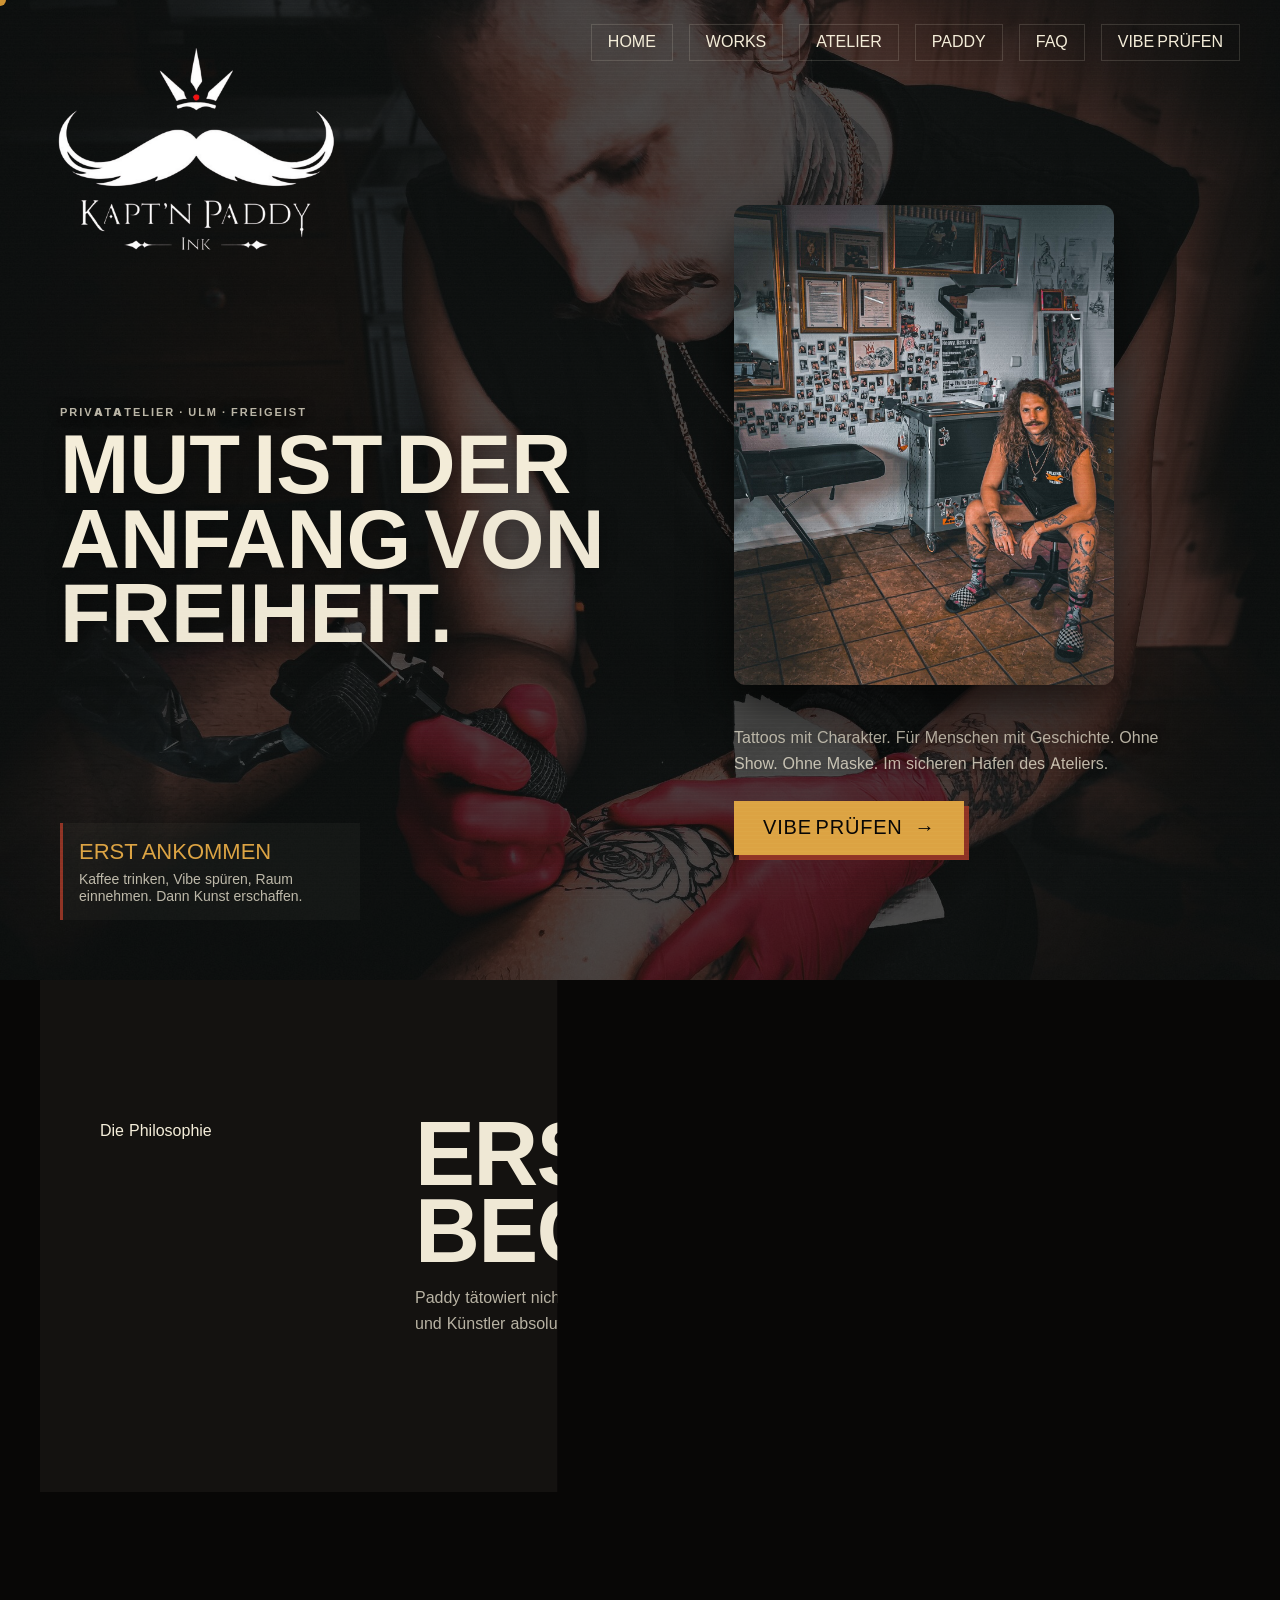
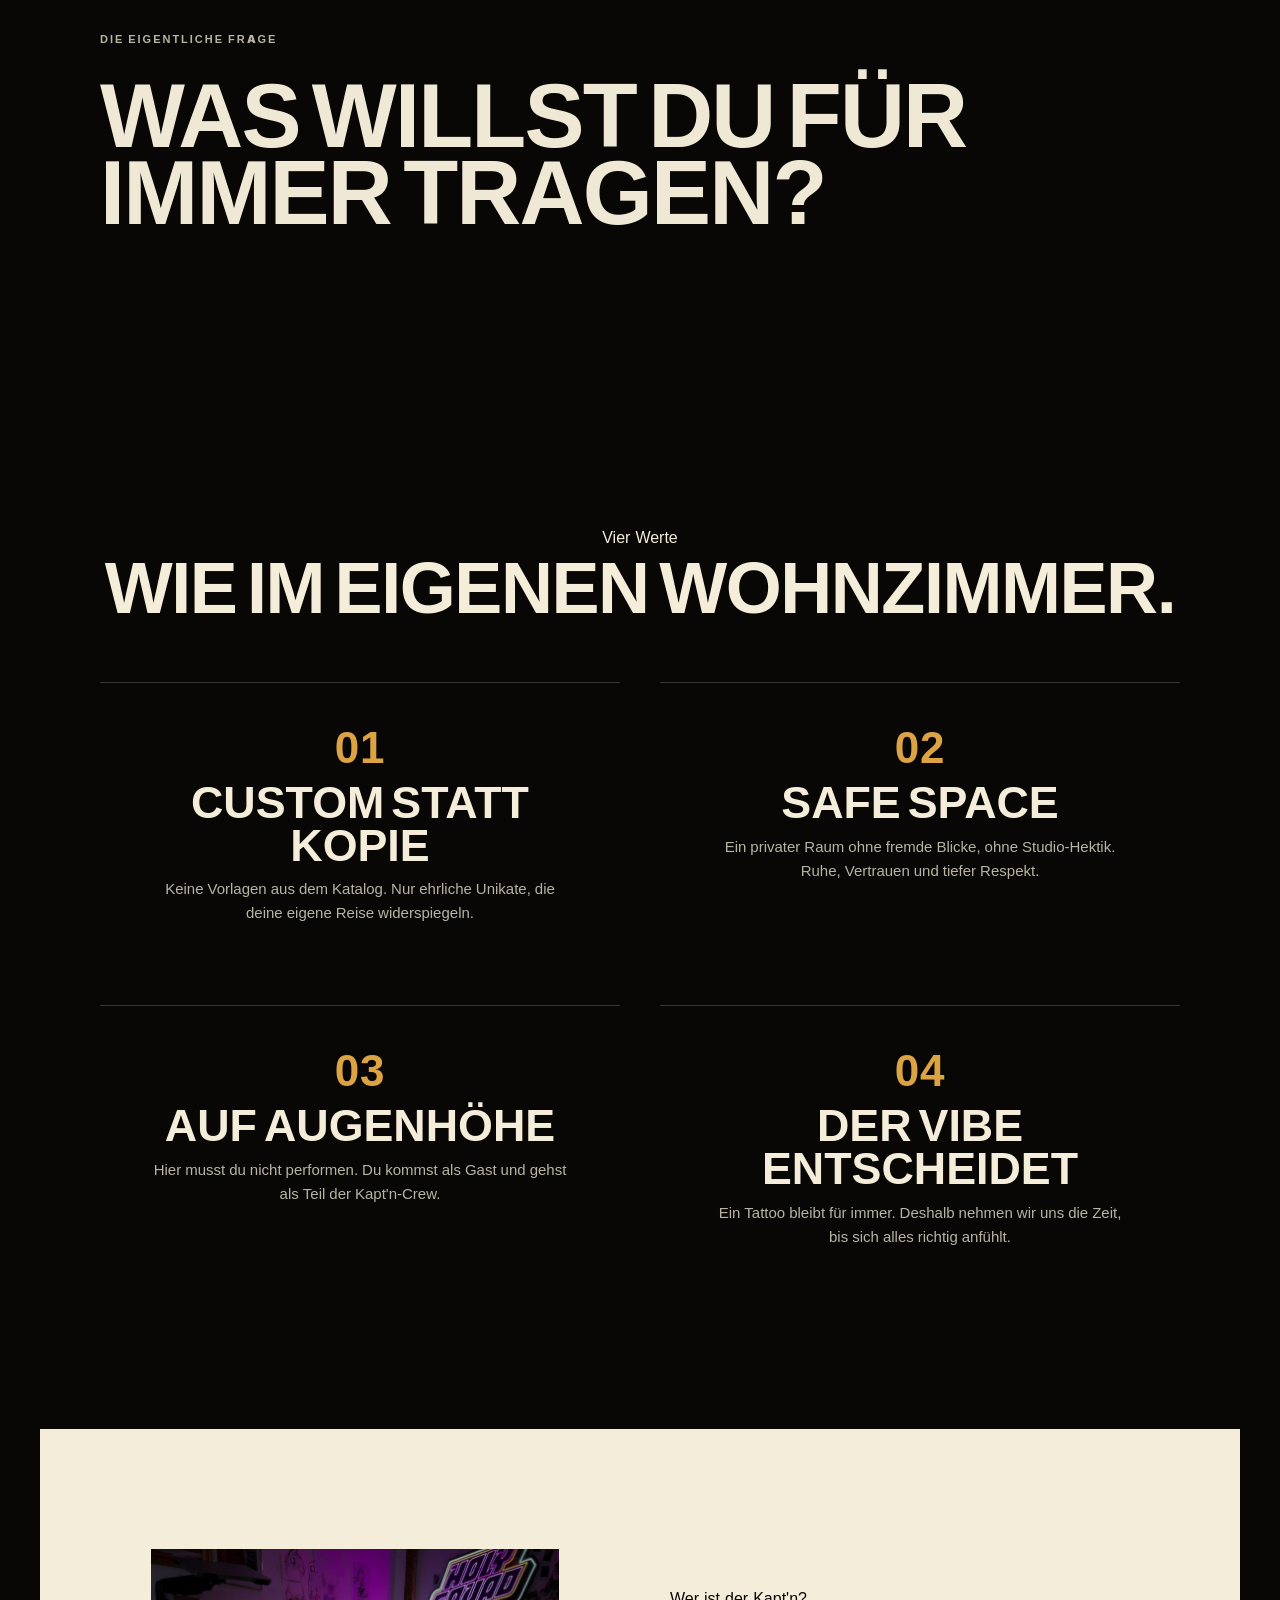
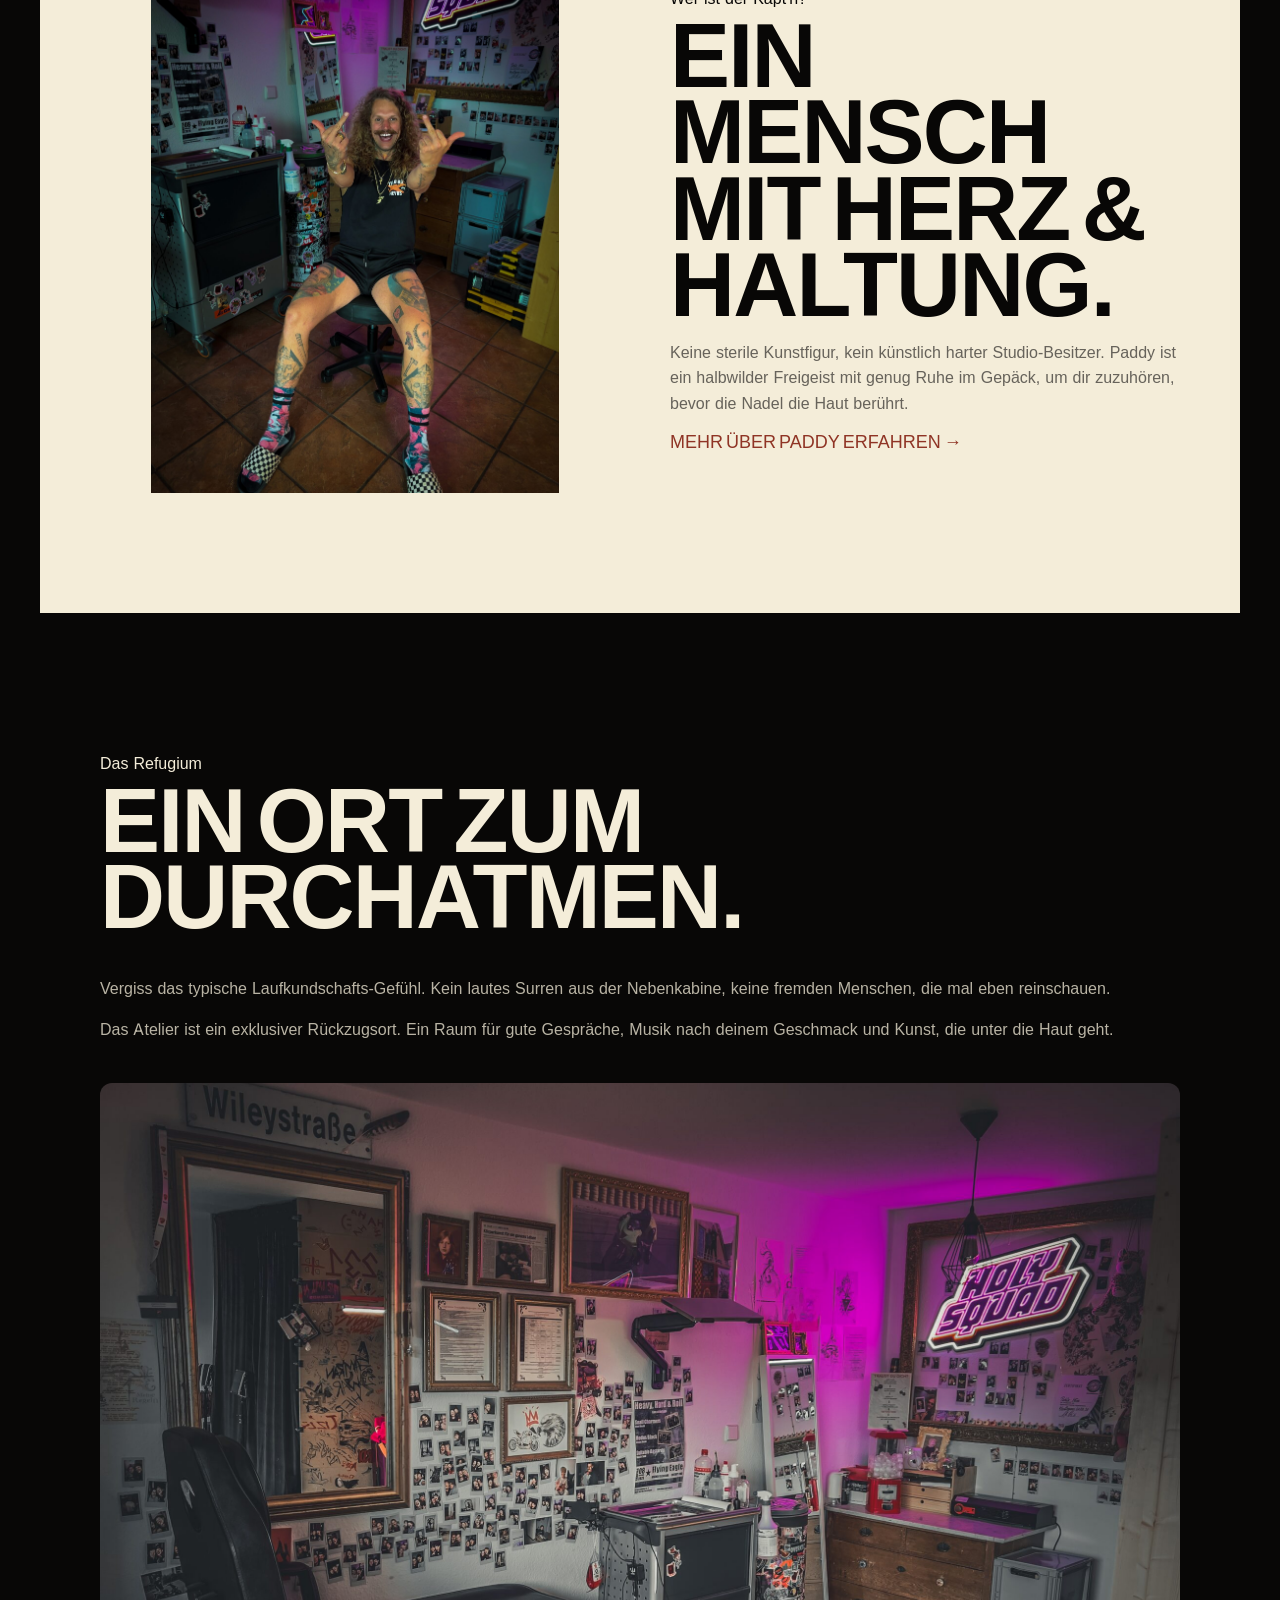
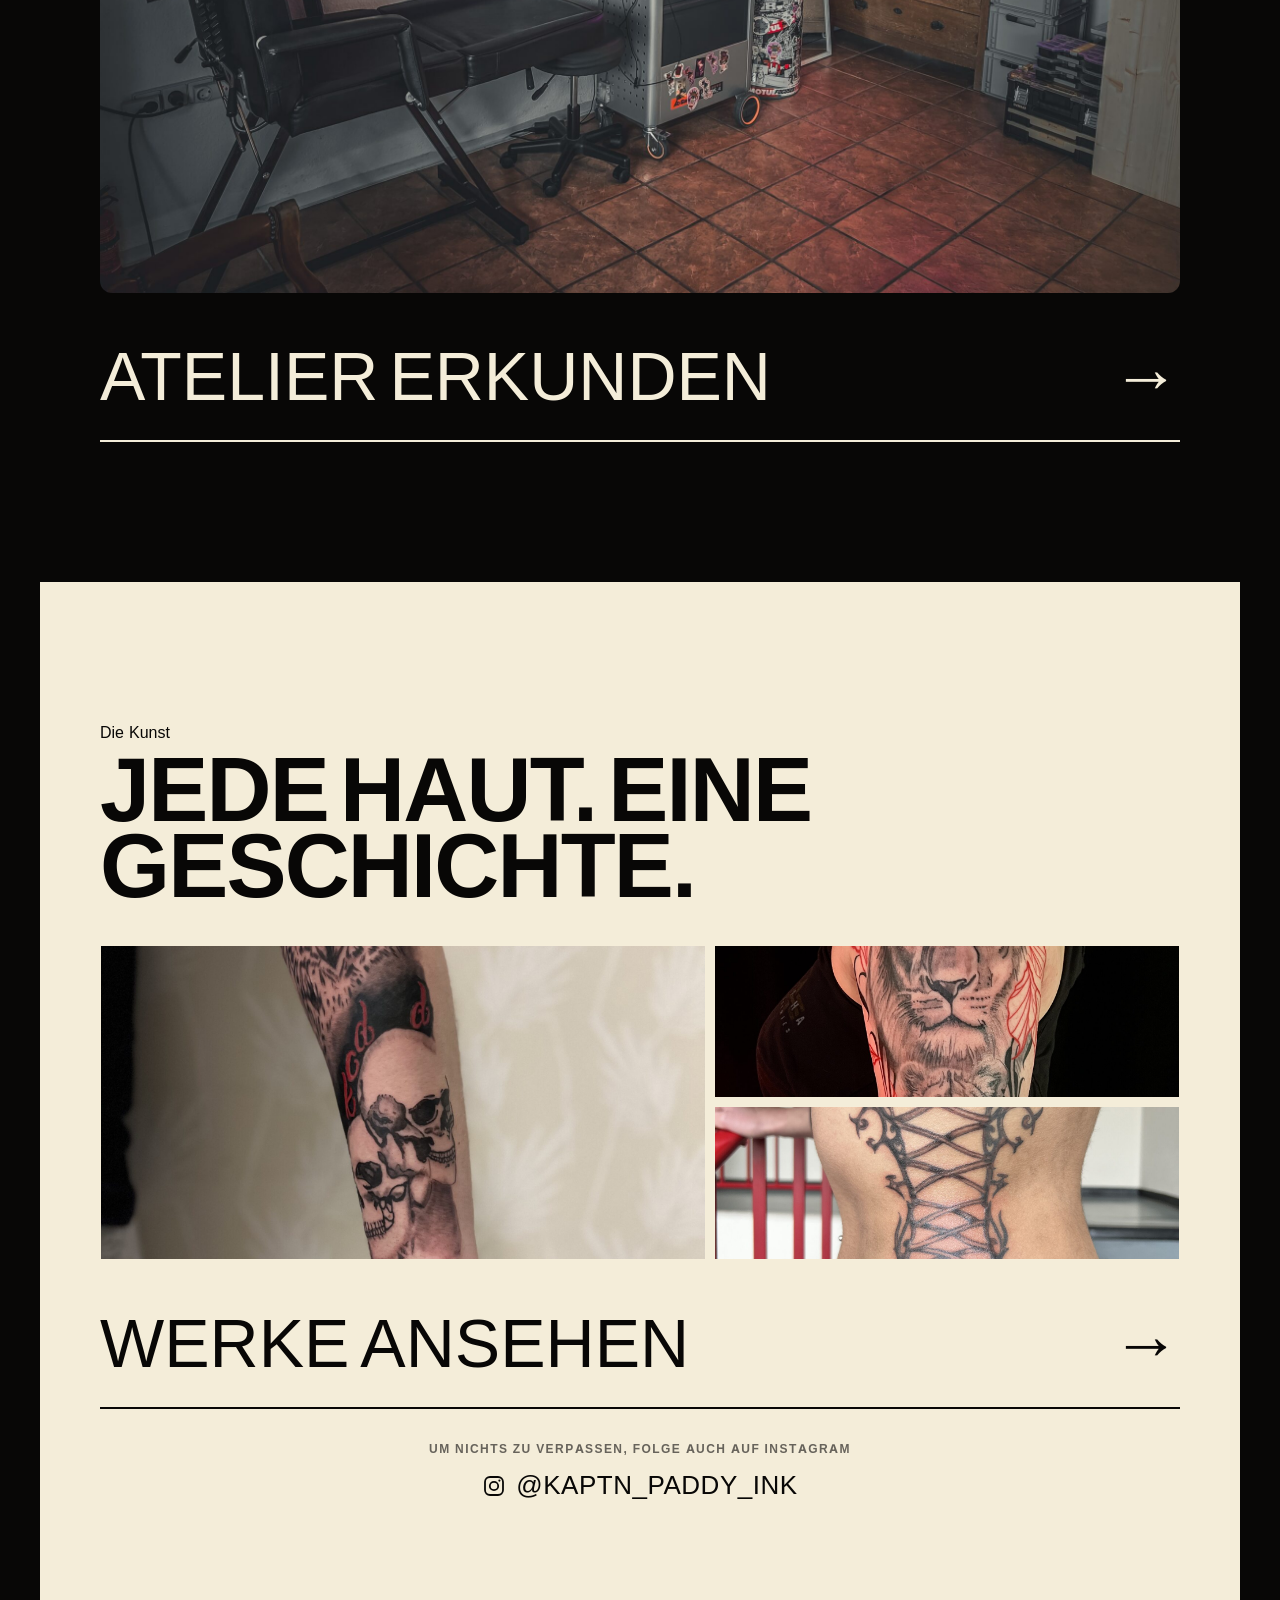
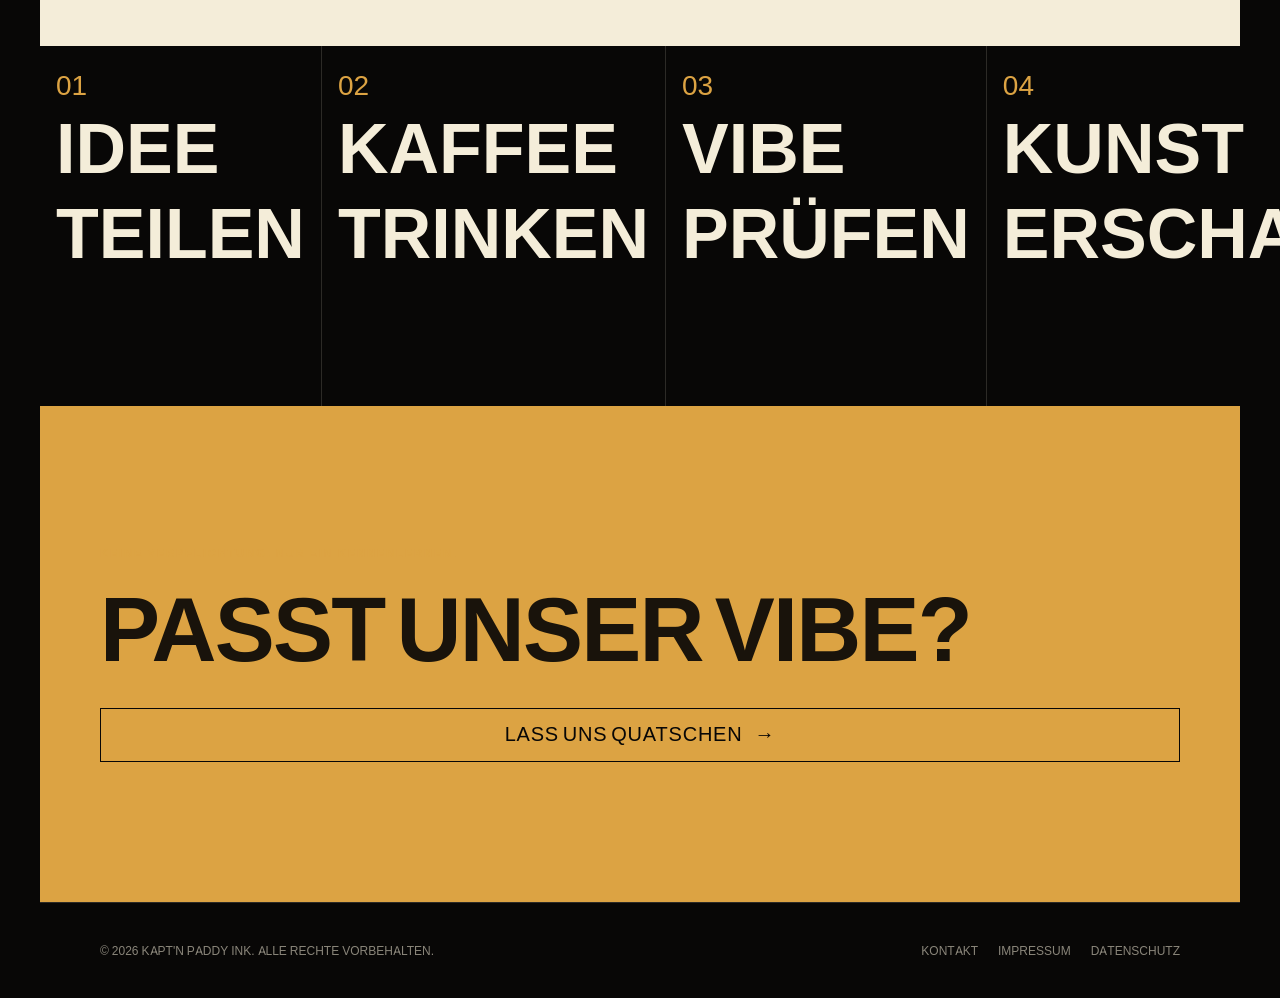
<file: index.html>
<!DOCTYPE html> 

<html lang="de"> 

<head> 

  <meta charset="UTF-8" /> 

  <meta name="viewport" content="width=device-width, initial-scale=1.0" /> 


  <title>Kapt'n Paddy Ink — Mut ist der Anfang von Freiheit</title> 



  <meta name="description" content="Kapt'n Paddy Ink ist ein persönliches Tattoo-Privatatelier in Ulm. Ein geschützter Raum für Kunst, Geschichten und Tattoos mit Charakter." /> 


  <link rel="stylesheet" href="assets/fonts/fonts.css">


  <script src="assets/vendor/gsap/gsap.min.js"></script> 

  <script src="assets/vendor/gsap/ScrollTrigger.min.js"></script> 


  <link rel="stylesheet" href="assets/css/home/style.css"> 

</head> 


<body> 

  <div id="smart-preloader" class="preloader-active"> 

    <div class="preloader-content"> 

      <div class="spinner-box"> 

        <div class="configure-border-1">    

          <div class="configure-core"></div> 

        </div> 

        <div class="configure-border-2">    

          <div class="configure-core"></div> 

        </div> 

      </div> 

      <span class="preloader-text">Verbindung zum Atelier wird hergestellt...</span> 

    </div> 

  </div> 


  <div class="cursor" aria-hidden="true"></div> 

  <div class="page-noise" aria-hidden="true"></div> 


  <header class="site-header"> 

    <a href="index.html" class="brand">
      <img src="images/logo.png" alt="Kapt'n Paddy Ink Logo" class="brand-logo">
      <span class="brand-wordmark">Kapt'n Paddy Ink</span>
    </a> 

    <nav class="nav"> 

      <a href="index.html" class="active">Home</a> 

      <a href="works.html">Works</a> 

      <a href="atelier.html">Atelier</a> 

      <a href="about.html">Paddy</a> 

      <a href="faq.html">FAQ</a> 

      <a href="kennenlernen/index.html">Vibe Prüfen</a> 

    </nav> 

  </header> 


  <main> 

    <section class="hero section-dark" id="top"> 

      <!-- Vollflächiges Hero-Bild für Smartphones: Text sitzt unten in eigener
           dunkler Zone, das Bild bleibt darüber ungestört sichtbar. --> 

      <div class="mobile-hero-ambient-bg progressive-img-container"> 

        <img src="images/handyhero-01-tiny.jpg" data-large="images/handyhero-01a.jpg" alt="Kapt'n Paddy im Profil, Blackwork-Sleeve am Arm" class="progressive-img animate-ambient"> 

      </div> 


      <div class="pc-hero-bg-wrap"> 


        <img src="images/paddy-01b.jpg" data-large="images/paddy-01a.jpg" alt="Kapt'n Paddy Reich" class="pc-hero-bg progressive-img"> 

        <div class="pc-hero-overlay"></div> 

      </div> 


      <div class="hero-grid"> 

        <div class="hero-main-content"> 

          <p class="tiny-label">Privatatelier · Ulm · Freigeist</p> 


          <h1 class="hero-title"> 

            <span class="word-reveal title-row-1">Mut</span> 

            <span class="word-reveal title-row-2">ist der Anfang</span> 

            <span class="word-reveal title-row-3">von Freiheit.</span> 

          </h1> 

        </div> 


        <div class="hero-bottom"> 

          <div class="pc-hero-detail-container progressive-img-container"> 


            <img src="images/corner-02b.jpg" data-large="images/corner-02a.jpg" alt="Fokus Handwerk" class="progressive-img"> 

          </div> 


          <div class="mobile-hero-detail progressive-img-container"> 

            <img src="images/handy-01-tiny.jpg" data-large="images/handy-01a.jpg" alt="Detailaufnahme: feines Rosen-Tattoo entsteht im Atelier" class="progressive-img"> 

          </div> 


          <div class="hero-text-cta-block"> 

            <p class="hero-description"> 

              Tattoos mit Charakter. Für Menschen mit Geschichte.  

              Ohne Show. Ohne Maske. Im sicheren Hafen des Ateliers.  

            </p> 


            <a href="kennenlernen/index.html" class="button button-primary"> 

              <span>Vibe prüfen</span> 

              <b>→</b> 

            </a> 

          </div> 

        </div> 

      </div> 


      <div class="side-note"> 

        <span>Erst ankommen</span> 

        <p>Kaffee trinken, Vibe spüren, Raum einnehmen. Dann Kunst erschaffen.</p> 

      </div> 

    </section> 


    <section class="split-statement section-charcoal curtain-reveal-section"> 

      <div class="curtain-wiper"></div> 

      <div class="statement-left"> 

        <span>Die Philosophie</span> 

      </div> 


      <div class="statement-right"> 

        <h2> 

          <span class="line-reveal">Erst begegnen.</span> 

        </h2> 

        <p class="reveal-text"> 


          Paddy tätowiert nicht, weil im Kalender ein Slot frei ist. Sondern wenn die Chemie zwischen Mensch, Motiv und Künstler absolut stimmt.  

        </p> 

      </div> 

    </section> 


    <section class="question-section section-dark"> 

      <p class="tiny-label">Die eigentliche Frage</p> 

      <h2> 

        <span class="word-reveal">Was</span> 

        <span class="word-reveal">willst</span> 

        <span class="word-reveal">du</span> 

        <span class="word-reveal">für immer</span> 

        <span class="word-reveal">tragen?</span> 

      </h2> 

    </section> 


    <section class="principles section-red" id="principles-pin-zone"> 

      <div class="principles-sticky-container"> 

          

        <div class="section-intro"> 

          <span>Vier Werte</span> 

          <h2>Wie im eigenen Wohnzimmer.</h2> 

        </div> 


        <div class="principle-horizontal-track"> 

          <article class="principle-item card-1"> 

            <span class="number">01</span> 

            <h3>Custom statt Kopie</h3> 

            <p>Keine Vorlagen aus dem Katalog. Nur ehrliche Unikate, die deine eigene Reise widerspiegeln.</p> 

          </article> 


          <article class="principle-item card-2"> 

            <span class="number">02</span> 

            <h3>Safe Space</h3> 

            <p>Ein privater Raum ohne fremde Blicke, ohne Studio-Hektik. Ruhe, Vertrauen und tiefer Respekt.</p> 

          </article> 


          <article class="principle-item card-3"> 

            <span class="number">03</span> 

            <h3>Auf Augenhöhe</h3> 

            <p>Hier musst du nicht performen. Du kommst als Gast und gehst als Teil der Kapt'n-Crew.</p> 

          </article> 


          <article class="principle-item card-4"> 

            <span class="number">04</span> 

            <h3>Der Vibe entscheidet</h3> 

            <p>Ein Tattoo bleibt für immer. Deshalb nehmen wir uns die Zeit, bis sich alles richtig anfühlt.</p> 

          </article> 

        </div> 


      </div> 

    </section> 


    <section class="paddy-section section-cream"> 

      <div class="portrait-container progressive-img-container compact-portrait"> 

        <img src="images/hero-1b.jpg" data-large="images/hero-1a.jpg" alt="Paddy Portrait" class="progressive-img"> 

      </div> 


      <div class="paddy-copy"> 

        <span>Wer ist der Kapt'n?</span> 

        <h2>Ein Mensch mit Herz & Haltung.</h2> 

        <p>  


          Keine sterile Kunstfigur, kein künstlich harter Studio-Besitzer. Paddy ist ein halbwilder Freigeist mit genug Ruhe im Gepäck, um dir zuzuhören, bevor die Nadel die Haut berührt.  

        </p> 

        <a href="about.html" class="text-link">Mehr über Paddy erfahren →</a> 

      </div> 

    </section> 


    <section class="atelier-section section-dark"> 

      <div class="section-intro"> 

        <span>Das Refugium</span> 

        <h2>Ein Ort zum Durchatmen.</h2> 

      </div> 


      <div class="atelier-grid"> 


        <p>Vergiss das typische Laufkundschafts-Gefühl. Kein lautes Surren aus der Nebenkabine, keine fremden Menschen, die mal eben reinschauen.</p> 


        <p>Das Atelier ist ein exklusiver Rückzugsort. Ein Raum für gute Gespräche, Musik nach deinem Geschmack und Kunst, die unter die Haut geht.</p> 

      </div> 


      <div class="atelier-landscape-container progressive-img-container rounded-atelier-img"> 

        <img src="images/corner-1b.jpg" data-large="images/corner-1a.jpg" alt="Atelier Corner" class="progressive-img"> 

      </div> 


      <a href="atelier.html" class="big-link"> 

        <span>Atelier erkunden</span> 

        <b>→</b> 

      </a> 

    </section> 


    <section class="works-teaser section-cream"> 

      <div class="section-intro"> 

        <span>Die Kunst</span> 

        <h2>Jede Haut. Eine Geschichte.</h2> 

      </div> 


      <div class="works-teaser-grid"> 

        <a href="works.html" class="works-teaser-img teaser-img-1 progressive-img-container"> 

          <img src="images/works-owl-sleeve-b.jpg" data-large="images/works-owl-sleeve-a.jpg" alt="Blackwork-Sleeve mit Eule und Totenköpfen" class="progressive-img"> 

        </a> 

        <a href="works.html" class="works-teaser-img teaser-img-2 progressive-img-container"> 

          <img src="images/works-lion-color-b.jpg" data-large="images/works-lion-color-a.jpg" alt="Löwe in Farbe am Oberarm" class="progressive-img"> 

        </a> 

        <a href="works.html" class="works-teaser-img teaser-img-3 progressive-img-container"> 

          <img src="images/works-corset-back-b.jpg" data-large="images/works-corset-back-a.jpg" alt="Grafisches Korsett-Motiv auf dem Rücken" class="progressive-img"> 

        </a> 

      </div> 


      <a href="works.html" class="big-link"> 

        <span>Werke ansehen</span> 

        <b>→</b> 

      </a> 


      <div class="instagram-callout"> 

        <p class="instagram-callout-label">Um nichts zu verpassen, folge auch auf Instagram</p> 

        <a href="https://www.instagram.com/kaptn_paddy_ink/" target="_blank" rel="noopener noreferrer" class="instagram-callout-link"> 

          <svg class="instagram-icon" viewBox="0 0 24 24" fill="none" xmlns="http://www.w3.org/2000/svg" aria-hidden="true"> 

            <rect x="3" y="3" width="18" height="18" rx="5" stroke="currentColor" stroke-width="1.8"/> 

            <circle cx="12" cy="12" r="4.2" stroke="currentColor" stroke-width="1.8"/> 

            <circle cx="17.4" cy="6.6" r="1.1" fill="currentColor"/> 

          </svg> 

          <span>@kaptn_paddy_ink</span> 

        </a> 

      </div> 

    </section> 

    <section class="route-section section-dark"> 

      <div class="route-item"> 

        <span>01</span> 

        <h3>Idee teilen</h3> 

      </div> 

      <div class="route-item"> 

        <span>02</span> 

        <h3>Kaffee trinken</h3> 

      </div> 

      <div class="route-item"> 

        <span>03</span> 

        <h3>Vibe prüfen</h3> 

      </div> 

      <div class="route-item"> 

        <span>04</span> 

        <h3>Kunst erschaffen</h3> 

      </div> 

    </section> 


    <section class="final-cta section-yellow"> 

      <p class="tiny-label">Keine Verpflichtung. Nur ein Kennenlernen.</p> 

      <h2> 

        <span class="word-reveal">Passt</span> 

        <span class="word-reveal">unser</span> 

        <span class="word-reveal">Vibe?</span> 

      </h2> 


      <a href="kennenlernen/index.html" class="button button-black"> 

        <span>Lass uns quatschen</span> 

        <b>→</b> 

      </a> 

    </section> 

    <!-- FOOTER --> 
    <footer class="footer"> 
        <div>&copy; 2026 Kapt'n Paddy Ink. Alle Rechte vorbehalten.</div> 
        <nav> 
            <a href="kennenlernen/index.html">Kontakt</a> 
            <a href="impressum.html">Impressum</a> 
            <a href="datenschutz.html">Datenschutz</a> 
        </nav> 
    </footer> 

  </main> 


  <!-- FIXED BOTTOM BAR STYLE & MARKUP --> 
  <style>
    .mobile-nav-bar {
      display: none;
    }
    @media (max-width: 768px) {
      /* Gibt dem Footer auf Handys genug Platz nach unten, damit nichts überschneidet */
      .footer {
        padding-bottom: 90px !important;
      }
      
      .mobile-nav-bar {
        display: flex;
        justify-content: space-around;
        align-items: center;
        position: fixed;
        bottom: 0;
        left: 0;
        width: 100%;
        background: #0b0b0b;
        padding: 16px 10px;
        z-index: 9999;
        border-top: 1px solid rgba(255, 255, 255, 0.05);
        box-sizing: border-box;
      }
      .mobile-nav-bar a {
        color: rgba(255, 255, 255, 0.4);
        text-decoration: none;
        font-family: 'Inter', sans-serif;
        font-size: 11px;
        font-weight: 700;
        text-transform: uppercase;
        letter-spacing: 0.06em;
        transition: color 0.2s ease;
      }
      .mobile-nav-bar a.active {
        color: #ffffff;
      }
      .mobile-nav-bar a:last-child {
        color: #ae9267; 
      }
    }
  </style>

  <div class="mobile-nav-bar"> 
    <a href="index.html" class="active">Home</a> 
    <a href="works.html">Works</a> 
    <a href="atelier.html">Atelier</a> 
    <a href="about.html">Paddy</a> 
    <a href="faq.html">FAQ</a> 
    <a href="kennenlernen/index.html">Vibe Prüfen</a> 
  </div>

  <script src="assets/js/home/script.js"></script>

</body> 

</html>
</file>
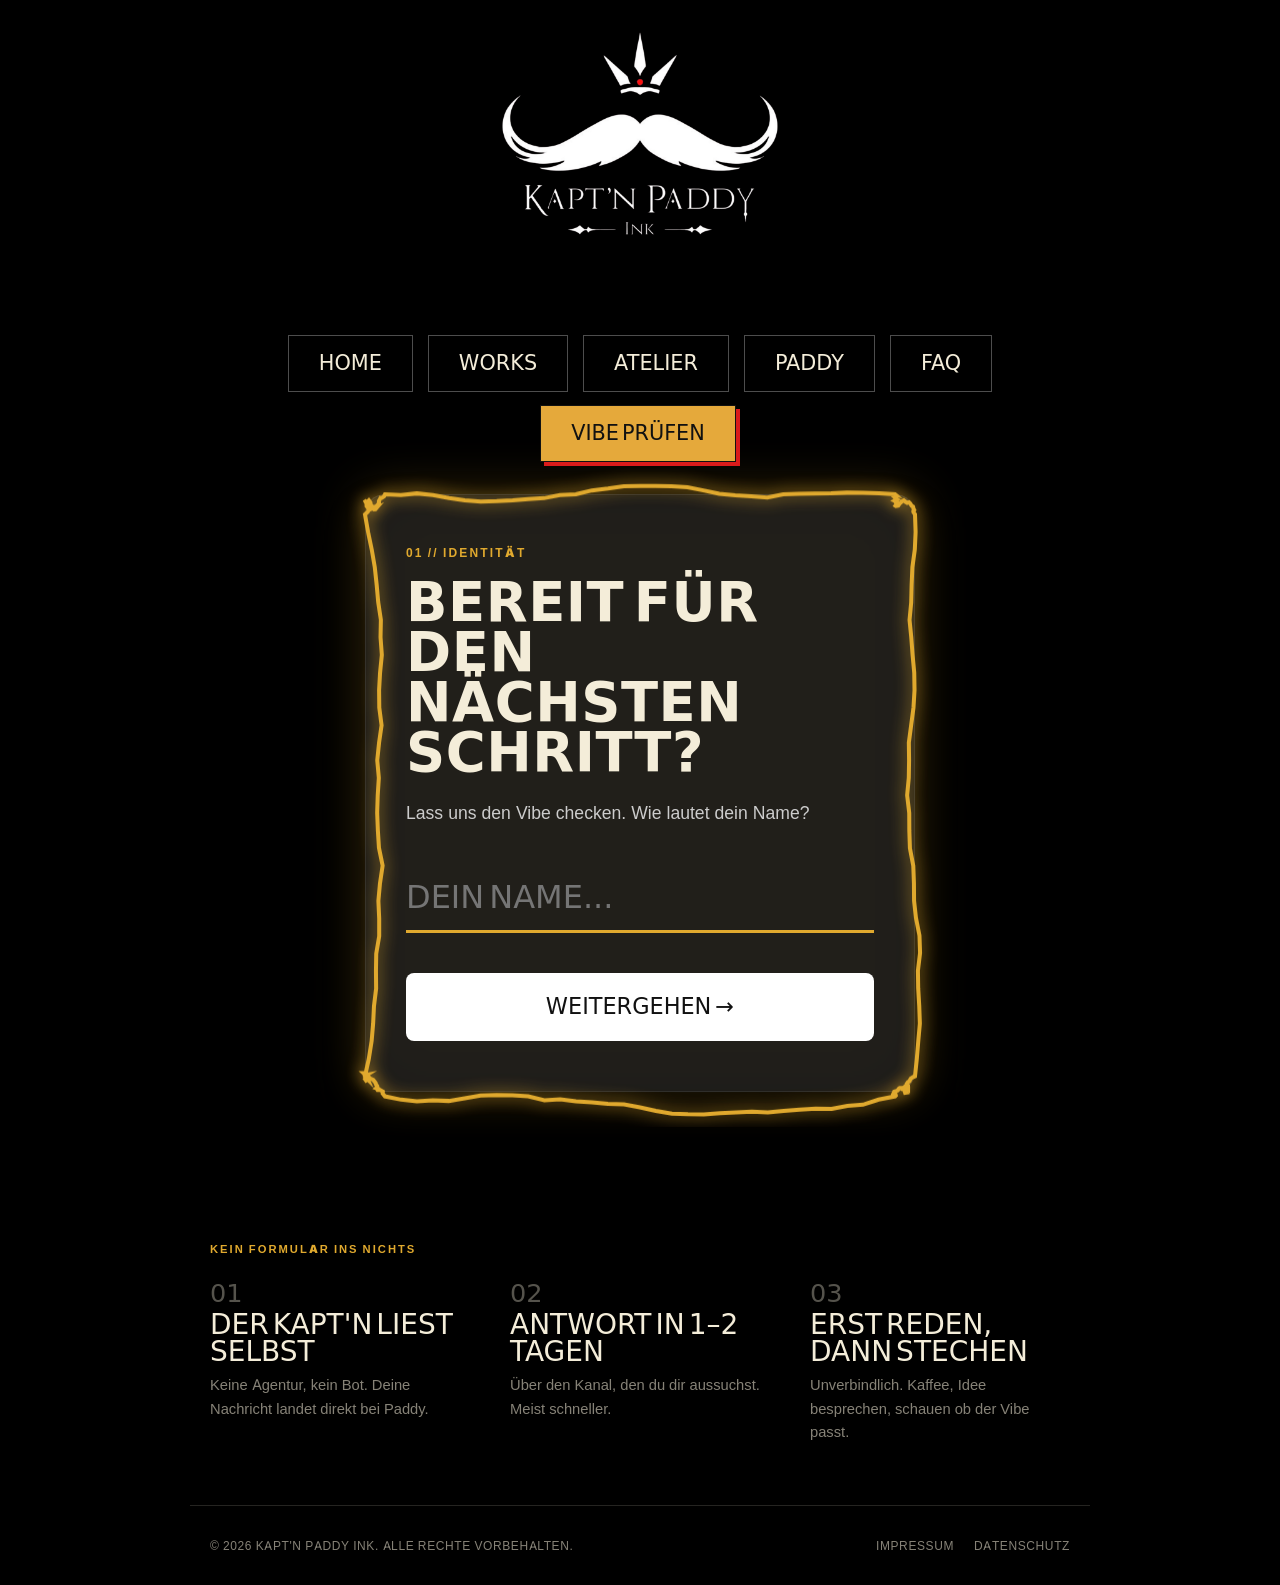
<file: kennenlernen/index.html>
<!DOCTYPE html> 
<html lang="de"> 
<head>
 <meta charset="UTF-8" /> 
 <meta name="viewport" content="width=device-width, initial-scale=1.0" /> 
 <title>Vibe Prüfen — Kapt'n Paddy Ink</title> 

 <script src="../assets/vendor/gsap/gsap.min.js"></script>

  <link rel="stylesheet" href="../assets/fonts/fonts.css">

 <link rel="stylesheet" href="../assets/css/kennenlernen/style.css">
</head> 

<body>

 <header class="brand-header">
   <img src="../images/logo.png" alt="Kapt'n Paddy Ink Logo" class="brand-logo-img" id="brand-logo">
 </header>

 <div class="tabs-container">
   <nav class="tabs-nav">
     <a href="../index.html" class="tab-btn"><span class="tab-text">Home</span></a>
     <a href="../works.html" class="tab-btn"><span class="tab-text">Works</span></a>
     <a href="../atelier.html" class="tab-btn"><span class="tab-text">Atelier</span></a>
     <a href="../about.html" class="tab-btn"><span class="tab-text">Paddy</span></a>
     <a href="../faq.html" class="tab-btn"><span class="tab-text">FAQ</span></a>
     <a href="index.html" class="tab-btn active"><span class="tab-text">Vibe Prüfen</span></a>
   </nav>
 </div>

 <div class="electric-border" id="eb-container">
   <div class="eb-canvas-container">
     <canvas id="eb-canvas" class="eb-canvas"></canvas>
   </div>
   <div class="eb-layers">
     <div class="eb-background-glow"></div>
   </div>
   
   <div class="eb-content">
     <div class="vibe-container">
       <form action="https://api.web3forms.com/submit" method="POST" id="main-vibe-form">
         <input type="hidden" name="access_key" value="6bb8c61f-64ab-41e5-b2c0-4819c14084db">
         <input type="hidden" name="from_name" value="Kapt'n Paddy Ink – Webseite">
         <input type="hidden" name="subject" value="Neue Vibe-Check Anfrage über die Webseite">
         <input type="checkbox" name="botcheck" style="display: none;">

         <div class="step-card active" data-step="1">
           <div class="step-header-nav">
             <span class="num-badge">01 // IDENTITÄT</span>
           </div>
           <h2 class="step-title">Bereit für den<br>nächsten Schritt?</h2>
           <p class="step-sub">Lass uns den Vibe checken. Wie lautet dein Name?</p>
           <input type="text" name="Name" id="field-name" class="input-field active-shimmer-line" placeholder="DEIN NAME..." required autocomplete="off">
           <button type="button" class="action-btn next-trigger">WEITERGEHEN →</button>
         </div>

         <div class="step-card" data-step="2">
           <div class="step-header-nav">
             <button type="button" class="back-btn prev-trigger">← ZURÜCK</button>
             <span class="num-badge">02 // PLATZIERUNG</span>
           </div>
           <h2 class="step-title">Wo soll die<br>Nadel hin?</h2>
           <p class="step-sub">Welche Körperstelle hast du im Kopf?</p>
           <div class="search-wrapper">
             <input type="text" name="Koerperstelle" id="field-loc" class="input-field" placeholder="KÖRPERSTELLE..." autocomplete="off">
             <div class="search-results" id="search-results-box"></div>
           </div>
           <button type="button" class="action-btn next-trigger">STELLE SPEICHERN →</button>
         </div>

         <div class="step-card" data-step="3">
           <div class="step-header-nav">
             <button type="button" class="back-btn prev-trigger">← ZURÜCK</button>
             <span class="num-badge">03 // SUBSTANZ</span>
           </div>
           <h2 class="step-title">Kommen wir zur Sache...</h2>
           <p class="step-sub">Erzähl mir von deiner Idee.</p>
           <textarea name="Tattoo-Idee" id="field-story" class="input-field" rows="5" placeholder="Was ist deine Story, was treibt dich an?..."></textarea>
           <button type="button" class="action-btn next-trigger">Story Complete? →</button>
         </div>

         <div class="step-card" data-step="4">
           <div class="step-header-nav">
             <button type="button" class="back-btn prev-trigger">← ZURÜCK</button>
             <span class="num-badge">04 // ERREICHBARKEIT</span>
           </div>
           <h2 class="step-title">Wie erreiche ich dich?</h2>
           <p class="step-sub">Wähle deinen bevorzugten Kanal und hinterlasse die Details.</p>
           <div class="select-stack">
             <button type="button" class="option-btn" data-channel="Instagram">Instagram</button>
             <button type="button" class="option-btn" data-channel="WhatsApp">WhatsApp</button>
             <button type="button" class="option-btn" data-channel="Telefon">Telefonruf</button>
           </div>
           <input type="hidden" name="Bevorzugter Kontaktweg" id="hidden-channel-field">
           <input type="text" name="Kontaktdaten" id="field-details" class="input-field" placeholder="WÄHLE ZUERST EINEN KANAL..." required autocomplete="off">
           <p class="form-error-msg" id="form-error-msg" style="display:none;"></p>
           <button type="submit" class="action-btn" id="form-submit-btn" style="background: var(--accent-red); color: white;">
             <span class="btn-label">VIBE-CHECK ABSENDEN →</span>
           </button>
         </div>

         <div class="step-card" data-step="5">
           <div class="step-header-nav">
             <span class="num-badge">✓ // ANGEKOMMEN</span>
           </div>
           <h2 class="step-title">Vibe-Check<br>ist raus.</h2>
           <p class="step-sub">Danke dir! Deine Anfrage ist gerade direkt bei Paddy gelandet — keine Warteschleife, kein Bot. Meld dich in 1–2 Tagen über den Kanal, den du gewählt hast.</p>
           <a href="../index.html" class="action-btn" style="display:inline-block; text-align:center; text-decoration:none;">ZURÜCK ZUR STARTSEITE</a>
         </div>
       </form>
     </div>
   </div>
 </div>

 <!-- WAS DANACH PASSIERT -->
 <section class="after-send">
   <span class="after-send-label">Kein Formular ins Nichts</span>
   <div class="after-send-grid">
     <div class="after-send-item">
       <span class="after-send-num">01</span>
       <h3>Der Kapt'n liest selbst</h3>
       <p>Keine Agentur, kein Bot. Deine Nachricht landet direkt bei Paddy.</p>
     </div>
     <div class="after-send-item">
       <span class="after-send-num">02</span>
       <h3>Antwort in 1–2 Tagen</h3>
       <p>Über den Kanal, den du dir aussuchst. Meist schneller.</p>
     </div>
     <div class="after-send-item">
       <span class="after-send-num">03</span>
       <h3>Erst reden, dann stechen</h3>
       <p>Unverbindlich. Kaffee, Idee besprechen, schauen ob der Vibe passt.</p>
     </div>
   </div>
 </section>

 <!-- FOOTER -->
 <footer class="footer">
     <div>&copy; 2026 Kapt'n Paddy Ink. Alle Rechte vorbehalten.</div>
     <nav>
         <a href="../impressum.html">Impressum</a>
         <a href="../datenschutz.html">Datenschutz</a>
     </nav>
 </footer>

 <script src="../assets/js/kennenlernen/script.js"></script>
 <script src="../assets/js/darkveil.js"></script>
</body> 
</html>
</file>
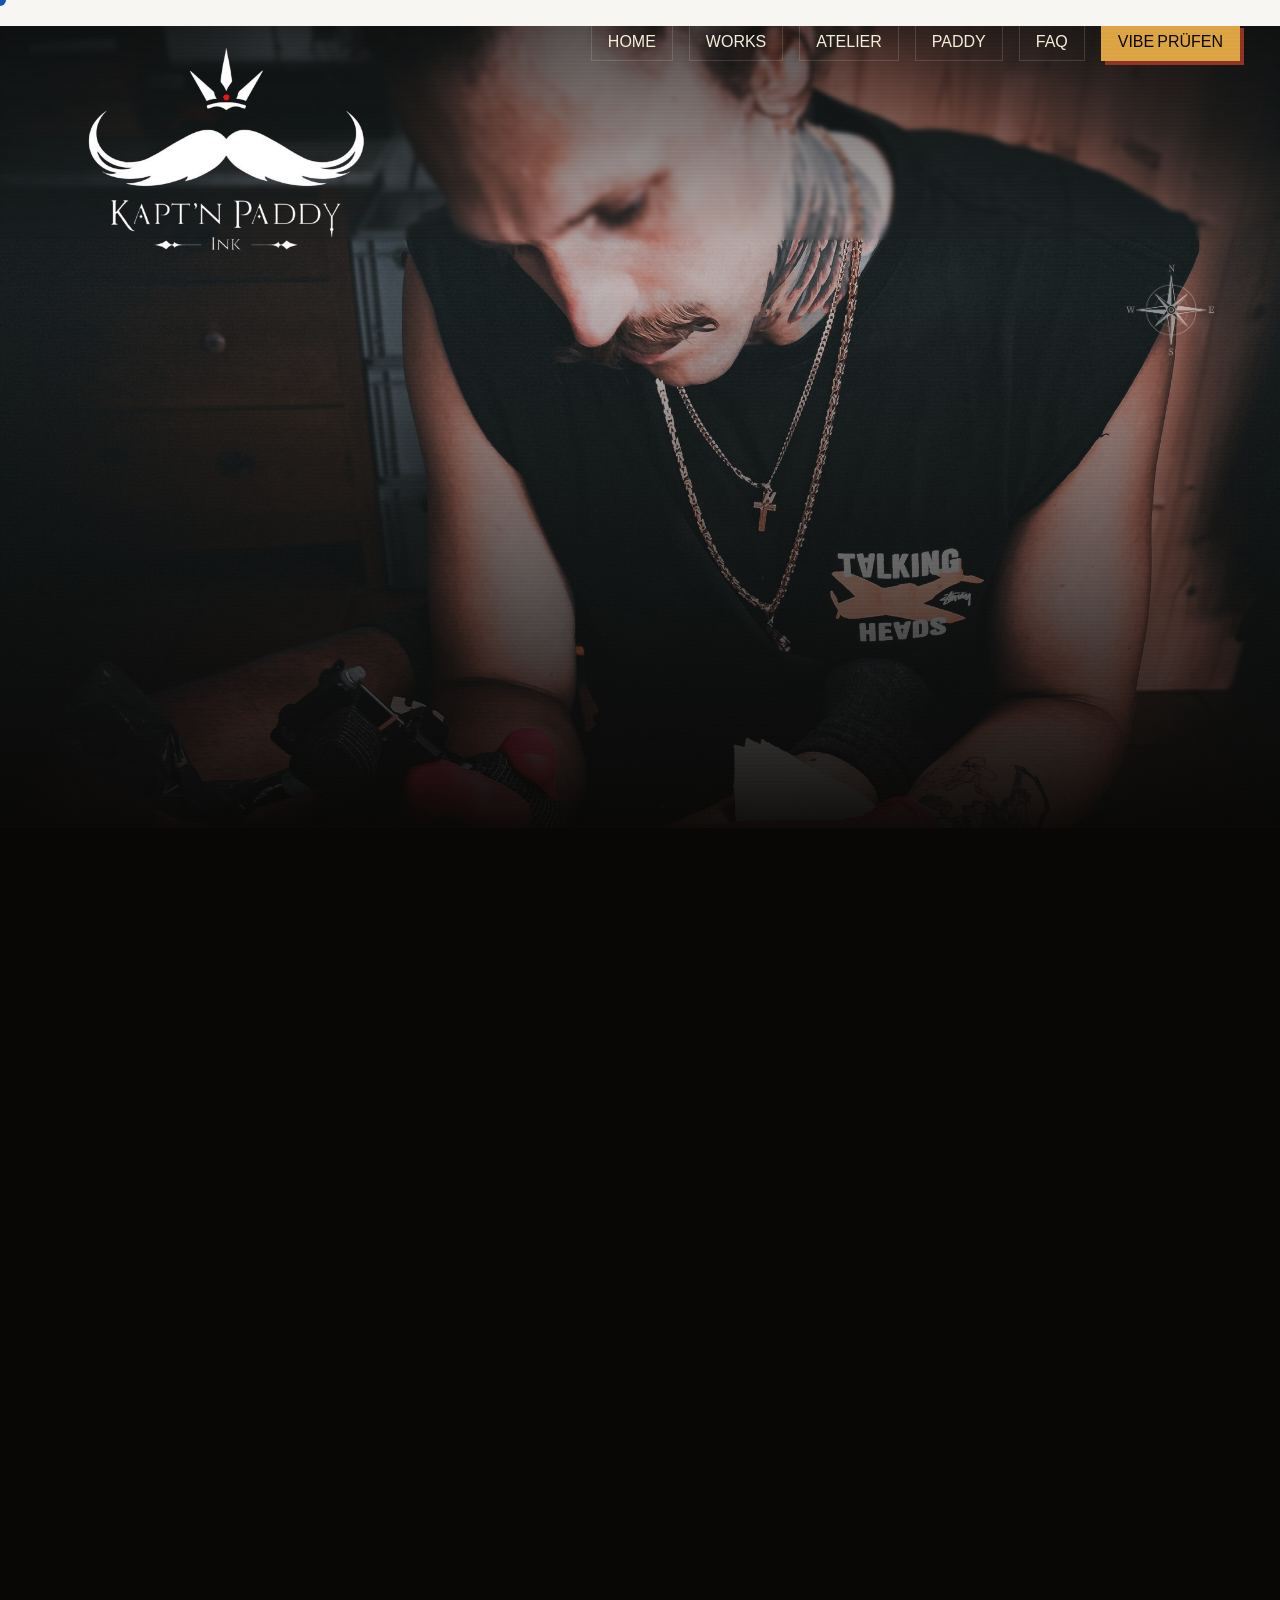
<file: about.html>
<!DOCTYPE html>
<html lang="de">
<head>
    <meta charset="UTF-8">
    <meta name="viewport" content="width=device-width, initial-scale=1.0">
    <title>Kapt'n Paddy // Kapt'n Paddy Ink</title>
    <meta name="description" content="Kein sterile Kunstfigur, kein Studio-Boss von der Stange. Lerne Kapt'n Paddy kennen – seine Geschichte, seine Haltung, sein Blick auf Tattoos.">
    <!-- Google Fonts -->
  <link rel="stylesheet" href="assets/fonts/fonts.css">
    <!-- CSS-Dateien -->
    <link rel="stylesheet" href="assets/css/home/style.css">
    <link rel="stylesheet" href="assets/css/about/style.css">
    <!-- GSAP Kernbibliothek & ScrollTrigger -->
    <script src="assets/vendor/gsap/gsap.min.js" defer></script>
    <script src="assets/vendor/gsap/ScrollTrigger.min.js" defer></script>
    <!-- Skripte -->
    <script src="assets/js/home/script.js" defer></script>
    <script src="assets/js/about/script.js" defer></script>
</head>
<body class="preloader-active about-page">

    <!-- SMART PRELOADER -->
    <div id="smart-preloader">
        <div class="preloader-content">
            <div class="spinner-box">
                <div class="configure-border-1"><div class="configure-core"></div></div>
                <div class="configure-border-2"><div class="configure-core"></div></div>
            </div>
            <div class="preloader-text">Der Kapt'n legt ab...</div>
        </div>
    </div>

    <!-- BACKGROUND NOISE -->
    <div class="page-noise"></div>
    <div class="cursor"></div>

    <!-- HEADER / BRAND -->
    <header class="site-header">
        <a href="index.html" class="brand">
            <img src="images/logo.png" alt="Kapt'n Paddy Logo" class="brand-logo">
        </a>
        <nav class="nav">
            <a href="index.html">Home</a>
            <a href="works.html">Works</a>
            <a href="atelier.html">Atelier</a>
            <a href="about.html" class="active">Paddy</a>
            <a href="faq.html">FAQ</a>
            <a href="kennenlernen/index.html" class="nav-cta">Vibe Prüfen</a>
        </nav>
    </header>

    <main class="about-main-content">

        <!-- HERO -->
        <section class="section-dark paddy-hero">
            <div class="paddy-hero-bg progressive-img-container">
                <img src="images/paddy-01b.jpg" data-large="images/paddy-01a.jpg" alt="Kapt'n Paddy bei der Arbeit" class="progressive-img">
                <div class="paddy-hero-overlay"></div>
            </div>
            <img src="images/compass.png" alt="" class="paddy-icon icon-compass-hero" aria-hidden="true">
            <div class="paddy-hero-content">
                <span class="tiny-label word-reveal">Kein Tätowierer. Ein Kapt'n.</span>
                <h1 class="hero-title">
                    <span class="title-row-1 word-reveal">Kapt'n</span>
                    <span class="title-row-2 word-reveal">Paddy</span>
                </h1>
            </div>
        </section>

        <!-- INTRO STATEMENT -->
        <section class="section-cream paddy-statement curtain-reveal-section">
            <div class="curtain-wiper"></div>
            <h2 class="line-reveal">Nicht einfach nur<br>ein normaler Tätowierer.</h2>
            <p class="reveal-text">Es gibt Menschen, die einen Job machen. Und es gibt Menschen, die einfach sind, wer sie sind – und das zufällig zum Beruf gemacht haben. Paddy gehört zur zweiten Sorte. Für die einen ist er der Typ mit der Nadel. Für alle, die ihn kennen, ist er einfach: der Kapt'n.</p>
        </section>

        <!-- DIE GESCHICHTE -->
        <section class="section-dark paddy-story">
            <div class="section-intro">
                <span>Die Geschichte</span>
                <h2>Vom eigenen Kurs.</h2>
            </div>

            <div class="paddy-story-body">
                <!-- TODO (Paddy): Diese Absätze sind ein erster Entwurf im Ton der Seite – bitte mit deiner echten Geschichte ersetzen/ergänzen (Werdegang, wie du zum Tätowieren gekommen bist, prägende Stationen). -->
                <p class="reveal-text">Paddy hat nie den geraden Weg gesucht. Schon lange bevor die erste Nadel Haut berührte, war klar: ein Leben nach fremdem Fahrplan würde nicht reichen. Musik, Reisen, Menschen mit echten Geschichten – daraus ist mit der Zeit die Kunst geworden, die heute sein Handwerk ist.</p>
                <p class="reveal-text">Tätowieren war für ihn nie ein Trend. Es war die logische Konsequenz aus einem Leben, das sich nie mit der Oberfläche zufriedengegeben hat. Wer bei ihm sitzt, merkt schnell: Hier redet jemand mit dir, nicht über dich. Der Kapt'n hört zu, bevor er zeichnet – und zeichnet erst, wenn er wirklich verstanden hat, was du für immer tragen willst.</p>
                <p class="reveal-text">Halb wilder Freigeist, halb ruhiger Zuhörer – diese Mischung ist sein Markenzeichen. Kein lauter Auftritt, keine Show. Dafür echte Präsenz, im Gespräch genauso wie an der Maschine.</p>
            </div>

            <blockquote class="paddy-quote">
                <p>„Mut ist der Anfang von Freiheit. Und Freiheit sieht man manchmal einfach an der Haut.“</p>
                <cite>— Kapt'n Paddy</cite>
            </blockquote>
        </section>

        <!-- WAS IHN ANTREIBT -->
        <section class="section-cream paddy-drivers">
            <div class="section-intro">
                <span>Was ihn antreibt</span>
                <h2>Drei Dinge, die zählen.</h2>
            </div>

            <div class="paddy-driver-grid">
                <article class="paddy-driver">
                    <img src="images/compass04.png" alt="" class="driver-icon" aria-hidden="true">
                    <h3>Der eigene Kurs</h3>
                    <p>Paddy tätowiert nicht nach Trend oder Terminplan – sondern wenn Mensch, Motiv und Moment zusammenpassen.</p>
                </article>
                <article class="paddy-driver">
                    <img src="images/anker01.png" alt="" class="driver-icon" aria-hidden="true">
                    <h3>Bodenständigkeit</h3>
                    <p>So halbwild er wirkt: Im Atelier ist er ruhig, präsent und mit ganzer Aufmerksamkeit bei dir.</p>
                </article>
                <article class="paddy-driver">
                    <img src="images/skull02.png" alt="" class="driver-icon" aria-hidden="true">
                    <h3>Ehrlichkeit</h3>
                    <p>Er sagt, was er denkt – auch wenn ein Motiv nicht zu dir passt. Lieber ehrlich als bequem.</p>
                </article>
            </div>
        </section>

        <!-- BILDSTRECKE -->
        <section class="section-dark paddy-gallery">
            <figure class="paddy-photo photo-a progressive-img-container">
                <img src="images/hero-1b.jpg" data-large="images/hero-1a.jpg" alt="Kapt'n Paddy im Atelier" class="progressive-img">
            </figure>
            <figure class="paddy-photo photo-b progressive-img-container">
                <img src="images/corner-02b.jpg" data-large="images/corner-02a.jpg" alt="Kapt'n Paddy an seinem Arbeitsplatz" class="progressive-img">
                <img src="images/rad.png" alt="" class="paddy-icon icon-wheel-gallery" aria-hidden="true">
            </figure>
            <figure class="paddy-photo photo-c progressive-img-container">
                <img src="images/paddy-freigeist-b.jpg" data-large="images/paddy-freigeist-a.jpg" alt="Kapt'n Paddy mit seinem Hund" class="progressive-img">
            </figure>
            <figure class="paddy-photo photo-d progressive-img-container">
                <img src="images/paddy-lake-dog-b.jpg" data-large="images/paddy-lake-dog-a.jpg" alt="Kapt'n Paddy mit seinem Hund am See" class="progressive-img">
            </figure>
            <figure class="paddy-photo photo-e progressive-img-container">
                <img src="images/paddy-closeup-dog-b.jpg" data-large="images/paddy-closeup-dog-a.jpg" alt="Kapt'n Paddy mit seinem Hund, Nahaufnahme" class="progressive-img">
            </figure>
        </section>

        <!-- CTA -->
        <section class="final-cta section-yellow">
            <p class="tiny-label">Bereit, den Kapt'n kennenzulernen?</p>
            <h2>
                <span class="word-reveal">Erzähl</span>
                <span class="word-reveal">deine</span>
                <span class="word-reveal">Story.</span>
            </h2>
            <a href="kennenlernen/index.html" class="button button-black">
                <span>Vibe prüfen</span>
                <b>→</b>
            </a>
        </section>

        <!-- FOOTER -->
        <footer class="footer">
            <div>&copy; 2026 Kapt'n Paddy Ink. Alle Rechte vorbehalten.</div>
            <nav>
                <a href="kennenlernen/index.html">Kontakt</a>
                <a href="impressum.html">Impressum</a>
                <a href="datenschutz.html">Datenschutz</a>
            </nav>
        </footer>
    </main>

    <!-- FIXED BOTTOM BAR FÜR MOBILGERÄTE -->
    <div class="mobile-nav-bar">
        <a href="index.html">Home</a>
        <a href="works.html">Works</a>
        <a href="atelier.html">Atelier</a>
        <a href="about.html" class="active">Paddy</a>
        <a href="faq.html">FAQ</a>
        <a href="kennenlernen/index.html">Vibe Prüfen</a>
    </div>

</body>
</html>
</file>
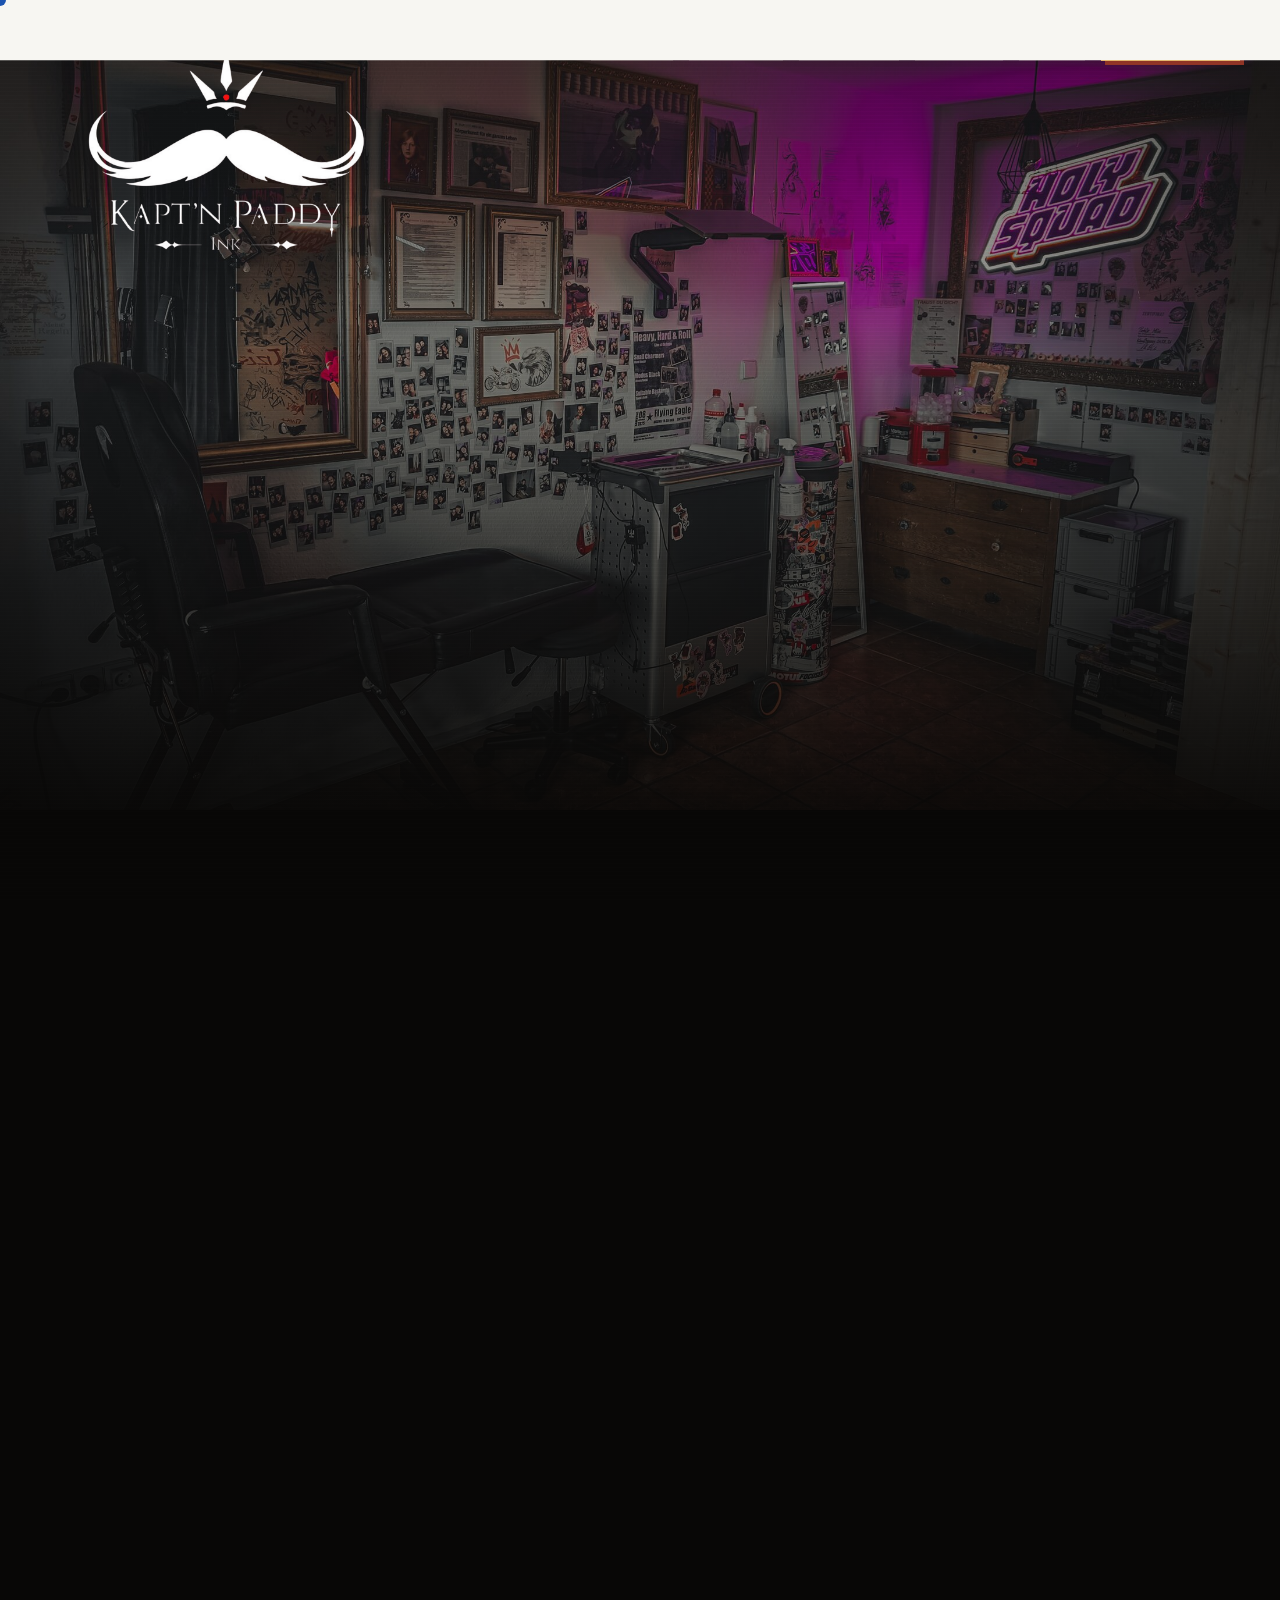
<file: atelier.html>
<!DOCTYPE html>
<html lang="de">
<head>
    <meta charset="UTF-8">
    <meta name="viewport" content="width=device-width, initial-scale=1.0">
    <title>Das Atelier // Kapt'n Paddy Ink</title>
    <meta name="description" content="Das Privatatelier von Kapt'n Paddy Ink in Ulm: ein ruhiger, geschützter Raum für 1-zu-1-Sessions, echte Gespräche und Tattoos mit Charakter.">
    <!-- Google Fonts -->
  <link rel="stylesheet" href="assets/fonts/fonts.css">
    <!-- CSS-Dateien -->
    <link rel="stylesheet" href="assets/css/home/style.css">
    <link rel="stylesheet" href="assets/css/atelier/style.css">
    <!-- GSAP Kernbibliothek & ScrollTrigger -->
    <script src="assets/vendor/gsap/gsap.min.js" defer></script>
    <script src="assets/vendor/gsap/ScrollTrigger.min.js" defer></script>
    <!-- Skripte -->
    <script src="assets/js/home/script.js" defer></script>
    <script src="assets/js/atelier/script.js" defer></script>
</head>
<body class="preloader-active atelier-page">

    <!-- SMART PRELOADER -->
    <div id="smart-preloader">
        <div class="preloader-content">
            <div class="spinner-box">
                <div class="configure-border-1"><div class="configure-core"></div></div>
                <div class="configure-border-2"><div class="configure-core"></div></div>
            </div>
            <div class="preloader-text">Tür wird geöffnet...</div>
        </div>
    </div>

    <!-- BACKGROUND NOISE -->
    <div class="page-noise"></div>
    <div class="cursor"></div>

    <!-- HEADER / BRAND -->
    <header class="site-header">
        <a href="index.html" class="brand">
            <img src="images/logo.png" alt="Kapt'n Paddy Logo" class="brand-logo">
        </a>
        <nav class="nav">
            <a href="index.html">Home</a>
            <a href="works.html">Works</a>
            <a href="atelier.html" class="active">Atelier</a>
            <a href="about.html">Paddy</a>
            <a href="faq.html">FAQ</a>
            <a href="kennenlernen/index.html" class="nav-cta">Vibe Prüfen</a>
        </nav>
    </header>

    <main class="atelier-main-content">

        <!-- HERO -->
        <section class="section-dark atelier-hero">
            <div class="atelier-hero-bg progressive-img-container">
                <img src="images/corner-1b.jpg" data-large="images/corner-1a.jpg" alt="Blick in das Atelier von Kapt'n Paddy Ink" class="progressive-img">
                <div class="atelier-hero-overlay"></div>
            </div>
            <div class="atelier-hero-content">
                <span class="tiny-label word-reveal">Kein Studio. Ein Refugium.</span>
                <h1 class="hero-title">
                    <span class="title-row-1 word-reveal">Das</span>
                    <span class="title-row-2 word-reveal">Atelier</span>
                </h1>
                <p class="hero-description reveal-text">Ein privater Rückzugsort statt Laufkundschaft und Wartezimmer-Gefühl. Hier gibt es nur dich, deine Idee und den Kapt'n.</p>
            </div>
        </section>

        <!-- PHILOSOPHIE / INTRO -->
        <section class="section-charcoal atelier-intro curtain-reveal-section">
            <div class="curtain-wiper"></div>
            <div class="atelier-intro-left">
                <span>Der Raum</span>
            </div>
            <div class="atelier-intro-right">
                <h2><span class="line-reveal">Kein Durchlauf.<br>Kein Lärm.</span></h2>
                <p class="reveal-text">Privat, weil es bewusst kein klassisches Laufkundschaftsstudio ist. Persönlich, weil mir der Mensch genauso wichtig ist wie das Tattoo. Echt, weil es keine Show gibt – du kommst zu mir und bekommst mich genauso, wie ich bin.</p>
                <p class="reveal-text">Ich arbeite ausschließlich in geschlossenen 1-zu-1-Sessions, ohne Laufkundschaft und ohne Publikumsverkehr. In dieser Zeit geht es nur um dich, deine Geschichte und dein Tattoo. Kein Stress, keine fremden Menschen, kein ständiges Rein und Raus – einfach ein geschützter Raum, in dem du komplett du selbst sein kannst.</p>
                <p class="reveal-text">Entspannte Lichtstimmung, gute Musik, richtig guter Kaffee und auch mal ein Drink. Kunst, Tattoos und persönliche Dinge im Raum sorgen dafür, dass es sich nicht wie ein steriles Studio anfühlt, sondern wie ein Ort, an dem man gerne ein paar Stunden verbringt.</p>
            </div>
        </section>

        <!-- BILDSTRECKE -->
        <section class="section-dark atelier-gallery">
            <div class="section-intro">
                <span>Einblicke</span>
                <h2>Wo es passiert.</h2>
            </div>

            <div class="atelier-photo-stack">
                <figure class="atelier-photo photo-large progressive-img-container">
                    <img src="images/atelier-session-b.jpg" data-large="images/atelier-session-a.jpg" alt="Kapt'n Paddy bei einer Session im Atelier" class="progressive-img">
                    <img src="images/rad.png" alt="" class="atelier-icon icon-wheel" aria-hidden="true">
                </figure>
                <figure class="atelier-photo photo-detail progressive-img-container">
                    <img src="images/corner-02b.jpg" data-large="images/corner-02a.jpg" alt="Der Kapt'n in seinem Atelier" class="progressive-img">
                </figure>
                <figure class="atelier-photo photo-wide progressive-img-container">
                    <img src="images/corner-1b.jpg" data-large="images/corner-1a.jpg" alt="Der Arbeitsplatz von Kapt'n Paddy Ink" class="progressive-img">
                    <img src="images/anker.png" alt="" class="atelier-icon icon-anchor" aria-hidden="true">
                </figure>
            </div>

            <p class="atelier-gallery-note reveal-text">Mehr Eindrücke &amp; frische Fotos aus dem Atelier folgen laufend. Schau ruhig ab und zu wieder vorbei.</p>
        </section>

        <!-- VIER WERTE (kompakt, atelierbezogen) -->
        <section class="section-red atelier-values">
            <div class="atelier-value">
                <span class="number">01</span>
                <h3>Privat</h3>
                <p>Nur du, deine Idee und der Kapt'n. Keine fremden Blicke.</p>
            </div>
            <div class="atelier-value">
                <span class="number">02</span>
                <h3>Ruhig</h3>
                <p>Zeit statt Taktung. Ein Termin, volle Aufmerksamkeit.</p>
            </div>
            <div class="atelier-value">
                <span class="number">03</span>
                <h3>Persönlich</h3>
                <p>Musik, Kaffee, echte Gespräche – wie im eigenen Wohnzimmer.</p>
            </div>
        </section>

        <!-- CTA -->
        <section class="final-cta section-yellow">
            <p class="tiny-label">Lust, den Raum kennenzulernen?</p>
            <h2>
                <span class="word-reveal">Schau</span>
                <span class="word-reveal">vorbei.</span>
            </h2>
            <a href="kennenlernen/index.html" class="button button-black">
                <span>Vibe prüfen</span>
                <b>→</b>
            </a>
        </section>

        <!-- FOOTER -->
        <footer class="footer">
            <div>&copy; 2026 Kapt'n Paddy Ink. Alle Rechte vorbehalten.</div>
            <nav>
                <a href="kennenlernen/index.html">Kontakt</a>
                <a href="impressum.html">Impressum</a>
                <a href="datenschutz.html">Datenschutz</a>
            </nav>
        </footer>
    </main>

    <!-- FIXED BOTTOM BAR FÜR MOBILGERÄTE -->
    <div class="mobile-nav-bar">
        <a href="index.html">Home</a>
        <a href="works.html">Works</a>
        <a href="atelier.html" class="active">Atelier</a>
        <a href="about.html">Paddy</a>
        <a href="faq.html">FAQ</a>
        <a href="kennenlernen/index.html">Vibe Prüfen</a>
    </div>

</body>
</html>
</file>
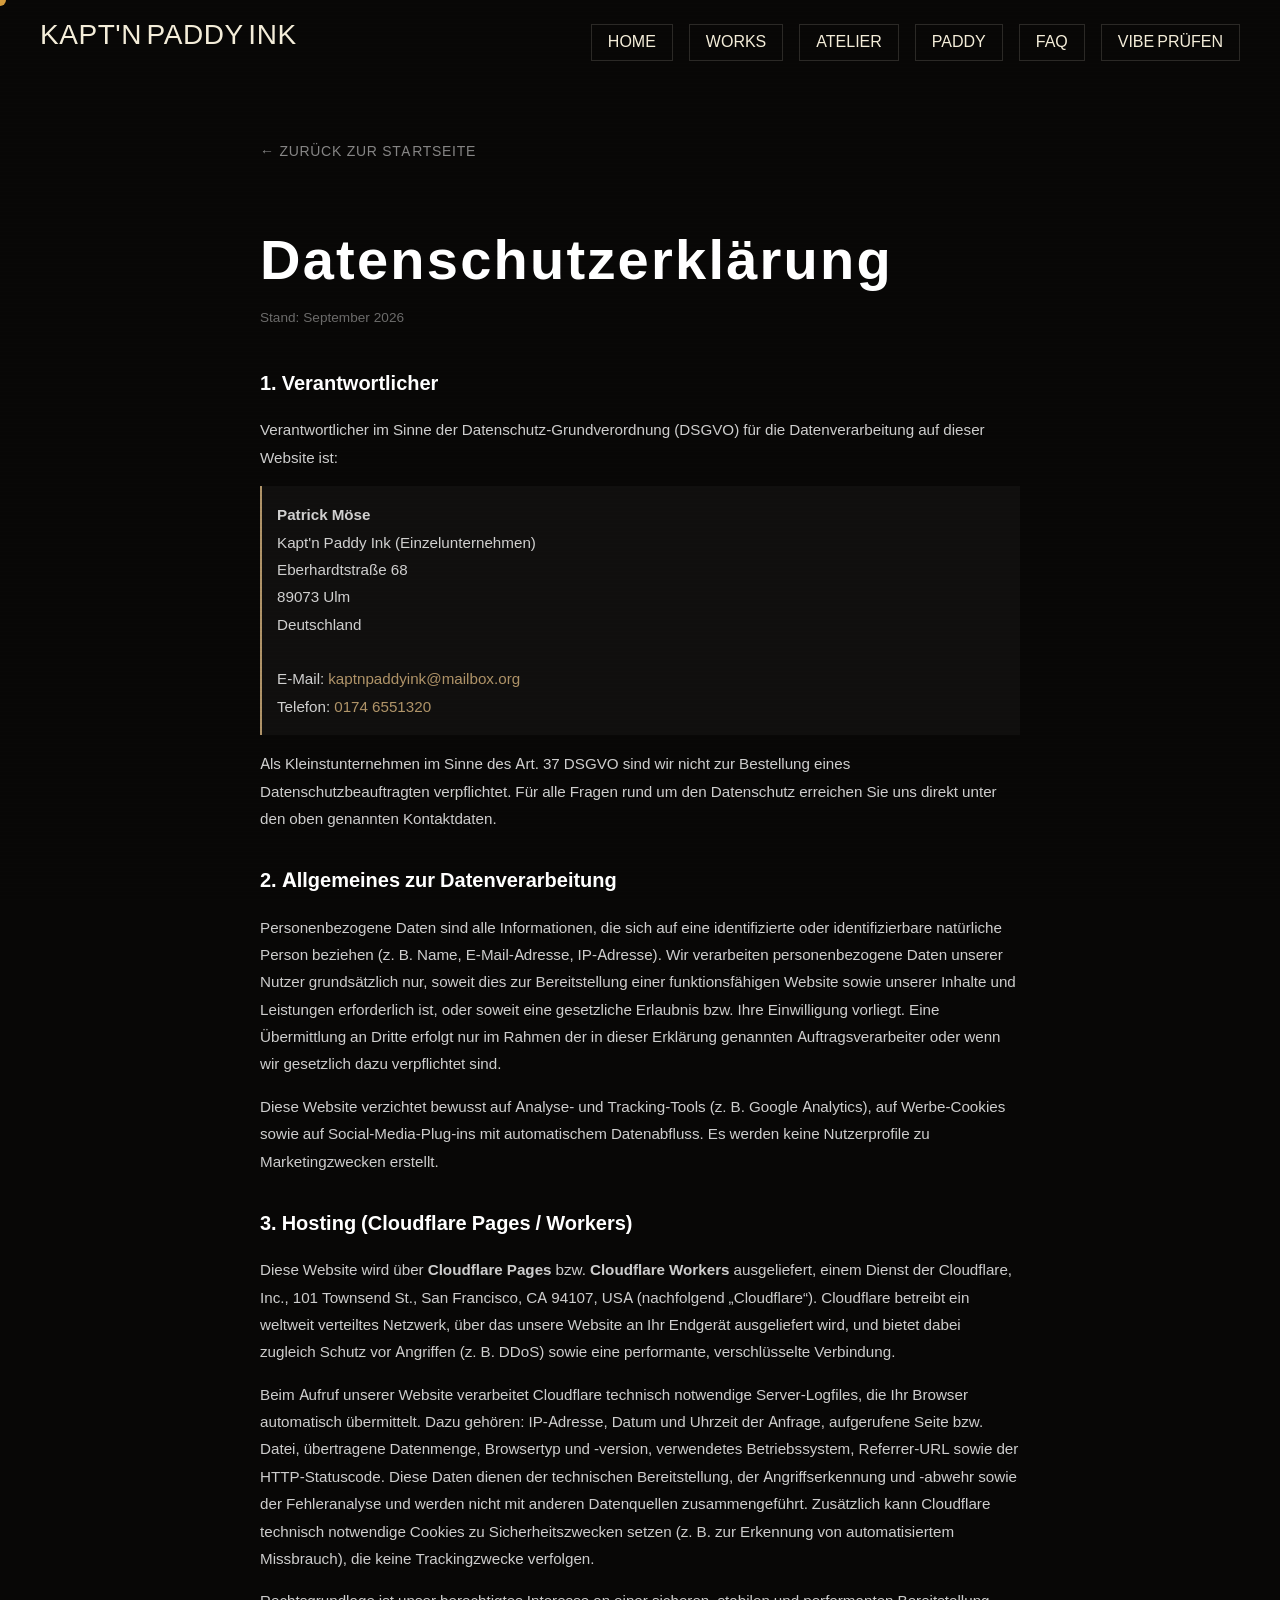
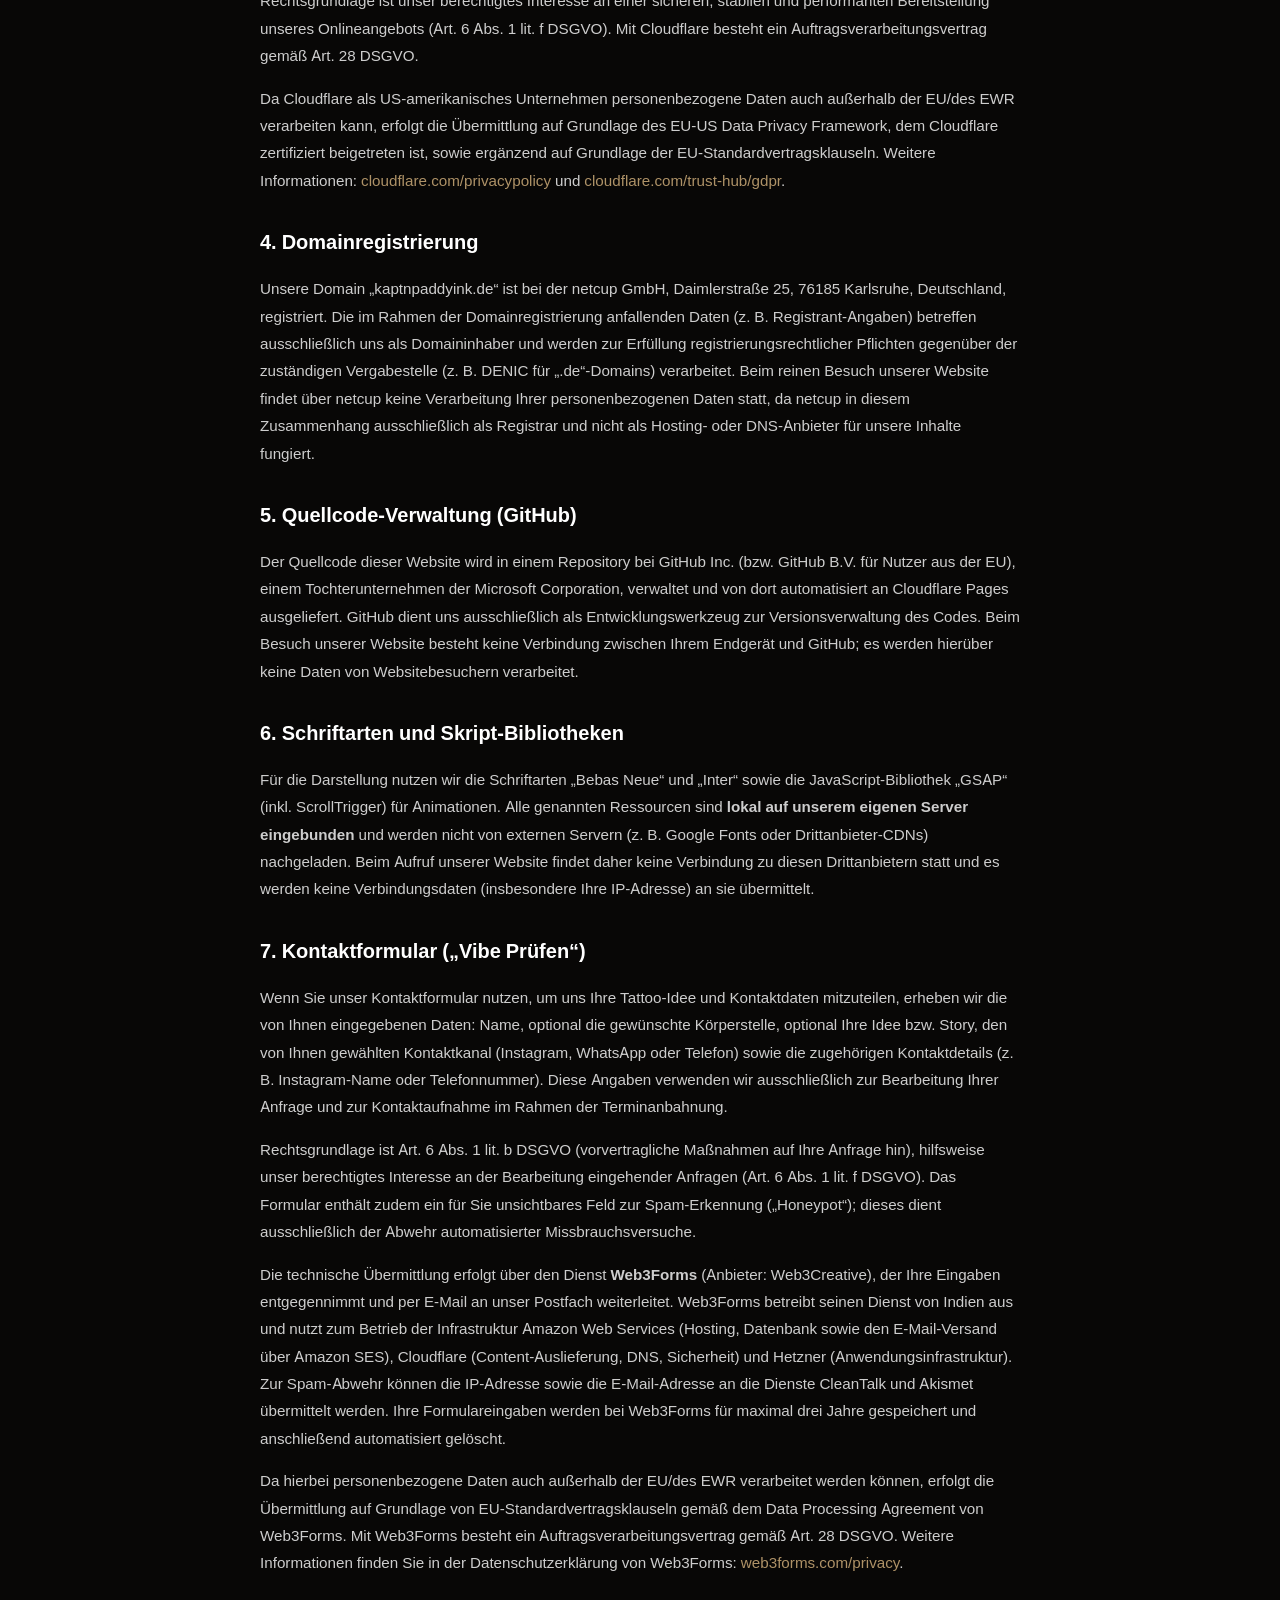
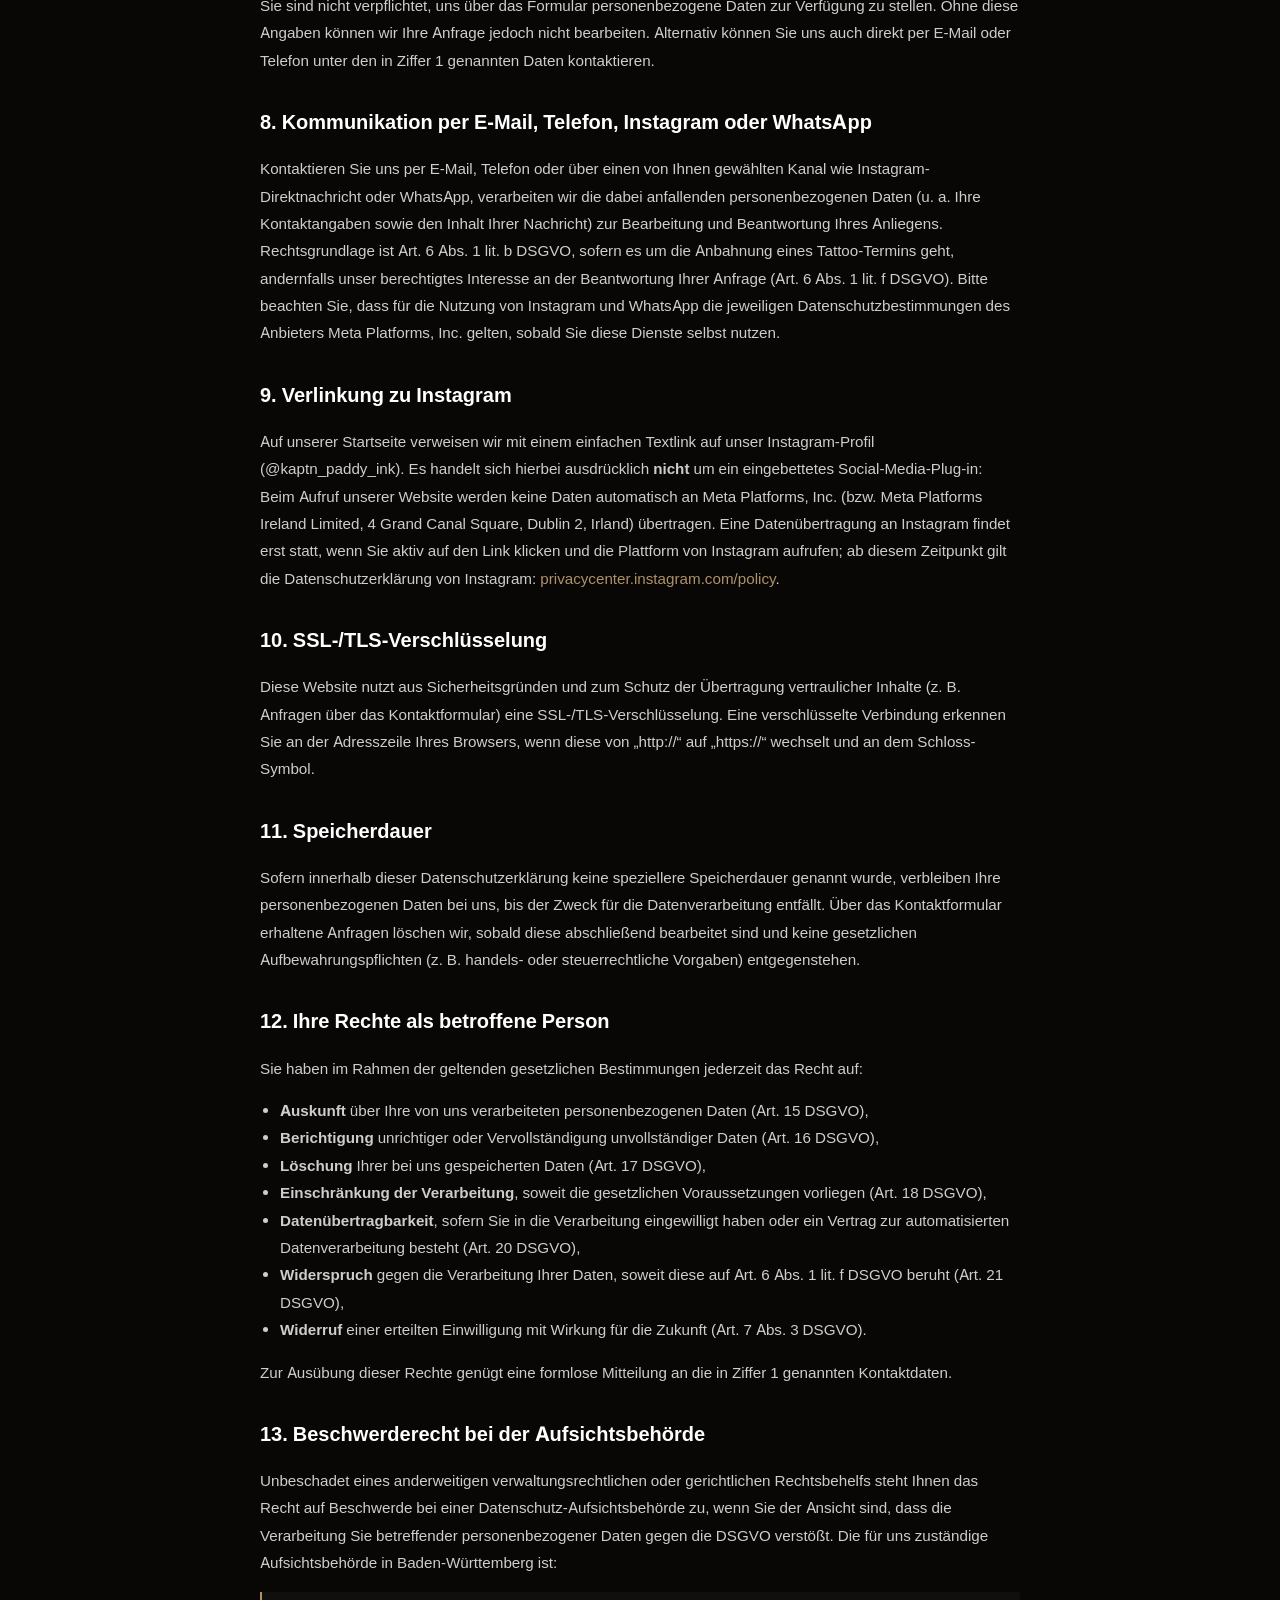
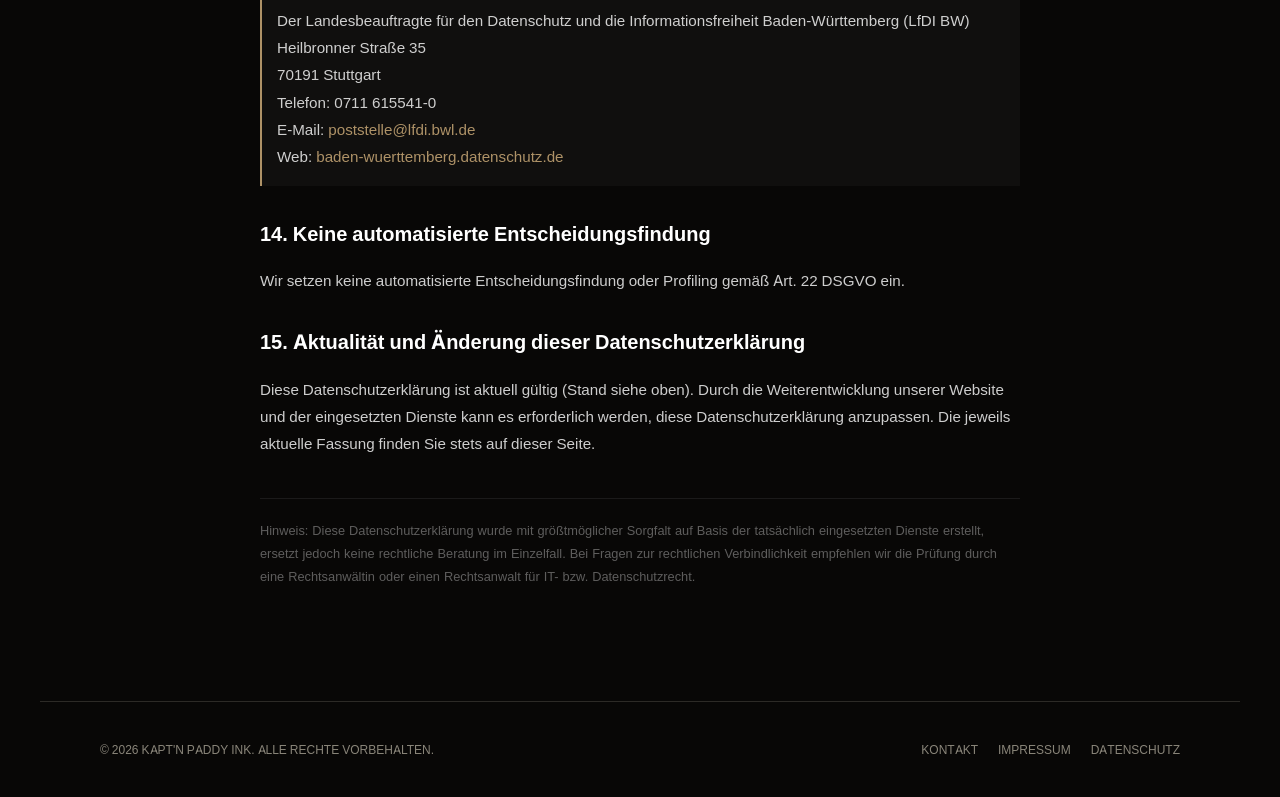
<file: datenschutz.html>
<!DOCTYPE html>
<html lang="de">
<head>
  <meta charset="UTF-8" />
  <meta name="viewport" content="width=device-width, initial-scale=1.0" />
  <title>Datenschutzerklärung — Kapt'n Paddy Ink</title>
  <meta name="robots" content="noindex, follow" />

  <link rel="stylesheet" href="assets/fonts/fonts.css">

  <!-- GSAP Library für den Custom-Cursor -->
  <script src="assets/vendor/gsap/gsap.min.js"></script>

  <link rel="stylesheet" href="assets/css/home/style.css">

  <style>
    /* Ausblenden des System-Mauszeigers auf PCs zugunsten des runden Cursors */
    @media (min-width: 769px) {
      body, a, button {
        cursor: none !important;
      }
    }
    
    /* Auf Smartphones den Custom-Cursor deaktivieren, um Touch nicht zu stören */
    @media (max-width: 768px) {
      .cursor {
        display: none !important;
      }
      body, a, button {
        cursor: auto !important;
      }
    }
  </style>
</head>

<body>

  <!-- Smart Preloader -->
  <div id="smart-preloader" class="preloader-active">
    <div class="preloader-content">
      <div class="spinner-box">
        <div class="configure-border-1"><div class="configure-core"></div></div>
        <div class="configure-border-2"><div class="configure-core"></div></div>
      </div>
      <span class="preloader-text">Verbindung zum Atelier wird hergestellt...</span>
    </div>
  </div>

  <!-- Der runde Custom-Cursor -->
  <div class="cursor" aria-hidden="true"></div>
  <div class="page-noise" aria-hidden="true"></div>

  <!-- Header -->
  <header class="site-header">
    <div class="brand">Kapt'n Paddy Ink</div>
    <nav class="nav">
      <a href="index.html">Home</a>
      <a href="works.html">Works</a>
      <a href="atelier.html">Atelier</a>
      <a href="about.html">Paddy</a>
      <a href="faq.html">FAQ</a>
      <a href="kennenlernen/index.html">Vibe Prüfen</a>
    </nav>
  </header>

  <main style="padding: 140px 20px 100px 20px; max-width: 800px; margin: 0 auto; color: #fff;">
    
    <a href="index.html" style="color: rgba(255, 255, 255, 0.5); text-decoration: none; font-size: 14px; text-transform: uppercase; letter-spacing: 0.05em; display: inline-block; margin-bottom: 30px;">← Zurück zur Startseite</a>

    <h1 style="font-family: 'Bebas Neue', sans-serif; font-size: 3.5rem; letter-spacing: 0.04em; margin-bottom: 10px; color: #fff;">Datenschutzerklärung</h1>
    <p style="font-family: 'Inter', sans-serif; font-size: 0.85rem; color: rgba(255,255,255,0.4); margin-bottom: 40px;">Stand: September 2026</p>

    <div style="font-family: 'Inter', sans-serif; font-size: 0.95rem; line-height: 1.8; color: rgba(255, 255, 255, 0.8);">

      <!-- 1. Verantwortlicher -->
      <h2 style="font-size: 1.25rem; color: #fff; margin-top: 30px; margin-bottom: 10px;">1. Verantwortlicher</h2>
      <p>
        Verantwortlicher im Sinne der Datenschutz-Grundverordnung (DSGVO) für die Datenverarbeitung auf dieser Website ist:
      </p>
      <p style="background: rgba(255,255,255,0.03); padding: 15px; border-left: 2px solid #ae9267; margin: 15px 0;">
        <strong>Patrick Möse</strong><br>
        Kapt'n Paddy Ink (Einzelunternehmen)<br>
        Eberhardtstraße 68<br>
        89073 Ulm<br>
        Deutschland<br><br>
        E-Mail: <a href="mailto:kaptnpaddy@gmx.de" style="color: #ae9267;">kaptnpaddyink@mailbox.org</a><br>
        Telefon: <a href="tel:+491746551320" style="color: #ae9267; text-decoration: none;">0174 6551320</a>
      </p>
      <p>
        Als Kleinstunternehmen im Sinne des Art. 37 DSGVO sind wir nicht zur Bestellung eines Datenschutzbeauftragten verpflichtet. Für alle Fragen rund um den Datenschutz erreichen Sie uns direkt unter den oben genannten Kontaktdaten.
      </p>

      <!-- 2. Allgemeines zur Datenverarbeitung -->
      <h2 style="font-size: 1.25rem; color: #fff; margin-top: 30px; margin-bottom: 10px;">2. Allgemeines zur Datenverarbeitung</h2>
      <p>
        Personenbezogene Daten sind alle Informationen, die sich auf eine identifizierte oder identifizierbare natürliche Person beziehen (z. B. Name, E-Mail-Adresse, IP-Adresse). Wir verarbeiten personenbezogene Daten unserer Nutzer grundsätzlich nur, soweit dies zur Bereitstellung einer funktionsfähigen Website sowie unserer Inhalte und Leistungen erforderlich ist, oder soweit eine gesetzliche Erlaubnis bzw. Ihre Einwilligung vorliegt. Eine Übermittlung an Dritte erfolgt nur im Rahmen der in dieser Erklärung genannten Auftragsverarbeiter oder wenn wir gesetzlich dazu verpflichtet sind.
      </p>
      <p>
        Diese Website verzichtet bewusst auf Analyse- und Tracking-Tools (z. B. Google Analytics), auf Werbe-Cookies sowie auf Social-Media-Plug-ins mit automatischem Datenabfluss. Es werden keine Nutzerprofile zu Marketingzwecken erstellt.
      </p>

      <!-- 3. Hosting über Cloudflare -->
      <h2 style="font-size: 1.25rem; color: #fff; margin-top: 30px; margin-bottom: 10px;">3. Hosting (Cloudflare Pages / Workers)</h2>
      <p>
        Diese Website wird über <strong>Cloudflare Pages</strong> bzw. <strong>Cloudflare Workers</strong> ausgeliefert, einem Dienst der Cloudflare, Inc., 101 Townsend St., San Francisco, CA 94107, USA (nachfolgend „Cloudflare“). Cloudflare betreibt ein weltweit verteiltes Netzwerk, über das unsere Website an Ihr Endgerät ausgeliefert wird, und bietet dabei zugleich Schutz vor Angriffen (z. B. DDoS) sowie eine performante, verschlüsselte Verbindung.
      </p>
      <p>
        Beim Aufruf unserer Website verarbeitet Cloudflare technisch notwendige Server-Logfiles, die Ihr Browser automatisch übermittelt. Dazu gehören: IP-Adresse, Datum und Uhrzeit der Anfrage, aufgerufene Seite bzw. Datei, übertragene Datenmenge, Browsertyp und -version, verwendetes Betriebssystem, Referrer-URL sowie der HTTP-Statuscode. Diese Daten dienen der technischen Bereitstellung, der Angriffserkennung und -abwehr sowie der Fehleranalyse und werden nicht mit anderen Datenquellen zusammengeführt. Zusätzlich kann Cloudflare technisch notwendige Cookies zu Sicherheitszwecken setzen (z. B. zur Erkennung von automatisiertem Missbrauch), die keine Trackingzwecke verfolgen.
      </p>
      <p>
        Rechtsgrundlage ist unser berechtigtes Interesse an einer sicheren, stabilen und performanten Bereitstellung unseres Onlineangebots (Art. 6 Abs. 1 lit. f DSGVO). Mit Cloudflare besteht ein Auftragsverarbeitungsvertrag gemäß Art. 28 DSGVO.
      </p>
      <p>
        Da Cloudflare als US-amerikanisches Unternehmen personenbezogene Daten auch außerhalb der EU/des EWR verarbeiten kann, erfolgt die Übermittlung auf Grundlage des EU-US Data Privacy Framework, dem Cloudflare zertifiziert beigetreten ist, sowie ergänzend auf Grundlage der EU-Standardvertragsklauseln. Weitere Informationen: <a href="https://www.cloudflare.com/privacypolicy/" target="_blank" rel="noopener noreferrer" style="color: #ae9267;">cloudflare.com/privacypolicy</a> und <a href="https://www.cloudflare.com/trust-hub/gdpr/" target="_blank" rel="noopener noreferrer" style="color: #ae9267;">cloudflare.com/trust-hub/gdpr</a>.
      </p>

      <!-- 4. Domainregistrierung -->
      <h2 style="font-size: 1.25rem; color: #fff; margin-top: 30px; margin-bottom: 10px;">4. Domainregistrierung</h2>
      <p>
        Unsere Domain „kaptnpaddyink.de“ ist bei der netcup GmbH, Daimlerstraße 25, 76185 Karlsruhe, Deutschland, registriert. Die im Rahmen der Domainregistrierung anfallenden Daten (z. B. Registrant-Angaben) betreffen ausschließlich uns als Domaininhaber und werden zur Erfüllung registrierungsrechtlicher Pflichten gegenüber der zuständigen Vergabestelle (z. B. DENIC für „.de“-Domains) verarbeitet. Beim reinen Besuch unserer Website findet über netcup keine Verarbeitung Ihrer personenbezogenen Daten statt, da netcup in diesem Zusammenhang ausschließlich als Registrar und nicht als Hosting- oder DNS-Anbieter für unsere Inhalte fungiert.
      </p>

      <!-- 5. Quellcode-Verwaltung -->
      <h2 style="font-size: 1.25rem; color: #fff; margin-top: 30px; margin-bottom: 10px;">5. Quellcode-Verwaltung (GitHub)</h2>
      <p>
        Der Quellcode dieser Website wird in einem Repository bei GitHub Inc. (bzw. GitHub B.V. für Nutzer aus der EU), einem Tochterunternehmen der Microsoft Corporation, verwaltet und von dort automatisiert an Cloudflare Pages ausgeliefert. GitHub dient uns ausschließlich als Entwicklungswerkzeug zur Versionsverwaltung des Codes. Beim Besuch unserer Website besteht keine Verbindung zwischen Ihrem Endgerät und GitHub; es werden hierüber keine Daten von Websitebesuchern verarbeitet.
      </p>

      <!-- 6. Lokal eingebundene Schriften und Skripte -->
      <h2 style="font-size: 1.25rem; color: #fff; margin-top: 30px; margin-bottom: 10px;">6. Schriftarten und Skript-Bibliotheken</h2>
      <p>
        Für die Darstellung nutzen wir die Schriftarten „Bebas Neue“ und „Inter“ sowie die JavaScript-Bibliothek „GSAP“ (inkl. ScrollTrigger) für Animationen. Alle genannten Ressourcen sind <strong>lokal auf unserem eigenen Server eingebunden</strong> und werden nicht von externen Servern (z. B. Google Fonts oder Drittanbieter-CDNs) nachgeladen. Beim Aufruf unserer Website findet daher keine Verbindung zu diesen Drittanbietern statt und es werden keine Verbindungsdaten (insbesondere Ihre IP-Adresse) an sie übermittelt.
      </p>

      <!-- 7. Kontaktformular / Web3Forms -->
      <h2 style="font-size: 1.25rem; color: #fff; margin-top: 30px; margin-bottom: 10px;">7. Kontaktformular („Vibe Prüfen“)</h2>
      <p>
        Wenn Sie unser Kontaktformular nutzen, um uns Ihre Tattoo-Idee und Kontaktdaten mitzuteilen, erheben wir die von Ihnen eingegebenen Daten: Name, optional die gewünschte Körperstelle, optional Ihre Idee bzw. Story, den von Ihnen gewählten Kontaktkanal (Instagram, WhatsApp oder Telefon) sowie die zugehörigen Kontaktdetails (z. B. Instagram-Name oder Telefonnummer). Diese Angaben verwenden wir ausschließlich zur Bearbeitung Ihrer Anfrage und zur Kontaktaufnahme im Rahmen der Terminanbahnung.
      </p>
      <p>
        Rechtsgrundlage ist Art. 6 Abs. 1 lit. b DSGVO (vorvertragliche Maßnahmen auf Ihre Anfrage hin), hilfsweise unser berechtigtes Interesse an der Bearbeitung eingehender Anfragen (Art. 6 Abs. 1 lit. f DSGVO). Das Formular enthält zudem ein für Sie unsichtbares Feld zur Spam-Erkennung („Honeypot“); dieses dient ausschließlich der Abwehr automatisierter Missbrauchsversuche.
      </p>
      <p>
        Die technische Übermittlung erfolgt über den Dienst <strong>Web3Forms</strong> (Anbieter: Web3Creative), der Ihre Eingaben entgegennimmt und per E-Mail an unser Postfach weiterleitet. Web3Forms betreibt seinen Dienst von Indien aus und nutzt zum Betrieb der Infrastruktur Amazon Web Services (Hosting, Datenbank sowie den E-Mail-Versand über Amazon SES), Cloudflare (Content-Auslieferung, DNS, Sicherheit) und Hetzner (Anwendungsinfrastruktur). Zur Spam-Abwehr können die IP-Adresse sowie die E-Mail-Adresse an die Dienste CleanTalk und Akismet übermittelt werden. Ihre Formulareingaben werden bei Web3Forms für maximal drei Jahre gespeichert und anschließend automatisiert gelöscht.
      </p>
      <p>
        Da hierbei personenbezogene Daten auch außerhalb der EU/des EWR verarbeitet werden können, erfolgt die Übermittlung auf Grundlage von EU-Standardvertragsklauseln gemäß dem Data Processing Agreement von Web3Forms. Mit Web3Forms besteht ein Auftragsverarbeitungsvertrag gemäß Art. 28 DSGVO. Weitere Informationen finden Sie in der Datenschutzerklärung von Web3Forms: <a href="https://web3forms.com/privacy" target="_blank" rel="noopener noreferrer" style="color: #ae9267;">web3forms.com/privacy</a>.
      </p>
      <p>
        Sie sind nicht verpflichtet, uns über das Formular personenbezogene Daten zur Verfügung zu stellen. Ohne diese Angaben können wir Ihre Anfrage jedoch nicht bearbeiten. Alternativ können Sie uns auch direkt per E-Mail oder Telefon unter den in Ziffer 1 genannten Daten kontaktieren.
      </p>

      <!-- 8. Kommunikation per E-Mail/Telefon -->
      <h2 style="font-size: 1.25rem; color: #fff; margin-top: 30px; margin-bottom: 10px;">8. Kommunikation per E-Mail, Telefon, Instagram oder WhatsApp</h2>
      <p>
        Kontaktieren Sie uns per E-Mail, Telefon oder über einen von Ihnen gewählten Kanal wie Instagram-Direktnachricht oder WhatsApp, verarbeiten wir die dabei anfallenden personenbezogenen Daten (u. a. Ihre Kontaktangaben sowie den Inhalt Ihrer Nachricht) zur Bearbeitung und Beantwortung Ihres Anliegens. Rechtsgrundlage ist Art. 6 Abs. 1 lit. b DSGVO, sofern es um die Anbahnung eines Tattoo-Termins geht, andernfalls unser berechtigtes Interesse an der Beantwortung Ihrer Anfrage (Art. 6 Abs. 1 lit. f DSGVO). Bitte beachten Sie, dass für die Nutzung von Instagram und WhatsApp die jeweiligen Datenschutzbestimmungen des Anbieters Meta Platforms, Inc. gelten, sobald Sie diese Dienste selbst nutzen.
      </p>

      <!-- 9. Instagram-Verlinkung -->
      <h2 style="font-size: 1.25rem; color: #fff; margin-top: 30px; margin-bottom: 10px;">9. Verlinkung zu Instagram</h2>
      <p>
        Auf unserer Startseite verweisen wir mit einem einfachen Textlink auf unser Instagram-Profil (@kaptn_paddy_ink). Es handelt sich hierbei ausdrücklich <strong>nicht</strong> um ein eingebettetes Social-Media-Plug-in: Beim Aufruf unserer Website werden keine Daten automatisch an Meta Platforms, Inc. (bzw. Meta Platforms Ireland Limited, 4 Grand Canal Square, Dublin 2, Irland) übertragen. Eine Datenübertragung an Instagram findet erst statt, wenn Sie aktiv auf den Link klicken und die Plattform von Instagram aufrufen; ab diesem Zeitpunkt gilt die Datenschutzerklärung von Instagram: <a href="https://privacycenter.instagram.com/policy" target="_blank" rel="noopener noreferrer" style="color: #ae9267;">privacycenter.instagram.com/policy</a>.
      </p>

      <!-- 10. SSL/TLS-Verschlüsselung -->
      <h2 style="font-size: 1.25rem; color: #fff; margin-top: 30px; margin-bottom: 10px;">10. SSL-/TLS-Verschlüsselung</h2>
      <p>
        Diese Website nutzt aus Sicherheitsgründen und zum Schutz der Übertragung vertraulicher Inhalte (z. B. Anfragen über das Kontaktformular) eine SSL-/TLS-Verschlüsselung. Eine verschlüsselte Verbindung erkennen Sie an der Adresszeile Ihres Browsers, wenn diese von „http://“ auf „https://“ wechselt und an dem Schloss-Symbol.
      </p>

      <!-- 11. Speicherdauer -->
      <h2 style="font-size: 1.25rem; color: #fff; margin-top: 30px; margin-bottom: 10px;">11. Speicherdauer</h2>
      <p>
        Sofern innerhalb dieser Datenschutzerklärung keine speziellere Speicherdauer genannt wurde, verbleiben Ihre personenbezogenen Daten bei uns, bis der Zweck für die Datenverarbeitung entfällt. Über das Kontaktformular erhaltene Anfragen löschen wir, sobald diese abschließend bearbeitet sind und keine gesetzlichen Aufbewahrungspflichten (z. B. handels- oder steuerrechtliche Vorgaben) entgegenstehen.
      </p>

      <!-- 12. Betroffenenrechte -->
      <h2 style="font-size: 1.25rem; color: #fff; margin-top: 30px; margin-bottom: 10px;">12. Ihre Rechte als betroffene Person</h2>
      <p>Sie haben im Rahmen der geltenden gesetzlichen Bestimmungen jederzeit das Recht auf:</p>
      <ul style="padding-left: 20px; margin-bottom: 15px;">
        <li><strong>Auskunft</strong> über Ihre von uns verarbeiteten personenbezogenen Daten (Art. 15 DSGVO),</li>
        <li><strong>Berichtigung</strong> unrichtiger oder Vervollständigung unvollständiger Daten (Art. 16 DSGVO),</li>
        <li><strong>Löschung</strong> Ihrer bei uns gespeicherten Daten (Art. 17 DSGVO),</li>
        <li><strong>Einschränkung der Verarbeitung</strong>, soweit die gesetzlichen Voraussetzungen vorliegen (Art. 18 DSGVO),</li>
        <li><strong>Datenübertragbarkeit</strong>, sofern Sie in die Verarbeitung eingewilligt haben oder ein Vertrag zur automatisierten Datenverarbeitung besteht (Art. 20 DSGVO),</li>
        <li><strong>Widerspruch</strong> gegen die Verarbeitung Ihrer Daten, soweit diese auf Art. 6 Abs. 1 lit. f DSGVO beruht (Art. 21 DSGVO),</li>
        <li><strong>Widerruf</strong> einer erteilten Einwilligung mit Wirkung für die Zukunft (Art. 7 Abs. 3 DSGVO).</li>
      </ul>
      <p>
        Zur Ausübung dieser Rechte genügt eine formlose Mitteilung an die in Ziffer 1 genannten Kontaktdaten.
      </p>

      <!-- 13. Beschwerderecht -->
      <h2 style="font-size: 1.25rem; color: #fff; margin-top: 30px; margin-bottom: 10px;">13. Beschwerderecht bei der Aufsichtsbehörde</h2>
      <p>
        Unbeschadet eines anderweitigen verwaltungsrechtlichen oder gerichtlichen Rechtsbehelfs steht Ihnen das Recht auf Beschwerde bei einer Datenschutz-Aufsichtsbehörde zu, wenn Sie der Ansicht sind, dass die Verarbeitung Sie betreffender personenbezogener Daten gegen die DSGVO verstößt. Die für uns zuständige Aufsichtsbehörde in Baden-Württemberg ist:
      </p>
      <p style="background: rgba(255,255,255,0.03); padding: 15px; border-left: 2px solid #ae9267; margin: 15px 0;">
        Der Landesbeauftragte für den Datenschutz und die Informationsfreiheit Baden-Württemberg (LfDI BW)<br>
        Heilbronner Straße 35<br>
        70191 Stuttgart<br>
        Telefon: 0711 615541-0<br>
        E-Mail: <a href="mailto:poststelle@lfdi.bwl.de" style="color: #ae9267;">poststelle@lfdi.bwl.de</a><br>
        Web: <a href="https://www.baden-wuerttemberg.datenschutz.de" target="_blank" rel="noopener noreferrer" style="color: #ae9267;">baden-wuerttemberg.datenschutz.de</a>
      </p>

      <!-- 14. Keine automatisierte Entscheidungsfindung -->
      <h2 style="font-size: 1.25rem; color: #fff; margin-top: 30px; margin-bottom: 10px;">14. Keine automatisierte Entscheidungsfindung</h2>
      <p>
        Wir setzen keine automatisierte Entscheidungsfindung oder Profiling gemäß Art. 22 DSGVO ein.
      </p>

      <!-- 15. Änderung dieser Datenschutzerklärung -->
      <h2 style="font-size: 1.25rem; color: #fff; margin-top: 30px; margin-bottom: 10px;">15. Aktualität und Änderung dieser Datenschutzerklärung</h2>
      <p>
        Diese Datenschutzerklärung ist aktuell gültig (Stand siehe oben). Durch die Weiterentwicklung unserer Website und der eingesetzten Dienste kann es erforderlich werden, diese Datenschutzerklärung anzupassen. Die jeweils aktuelle Fassung finden Sie stets auf dieser Seite.
      </p>

      <p style="margin-top: 40px; padding-top: 20px; border-top: 1px solid rgba(255,255,255,0.08); font-size: 0.8rem; color: rgba(255,255,255,0.35);">
        Hinweis: Diese Datenschutzerklärung wurde mit größtmöglicher Sorgfalt auf Basis der tatsächlich eingesetzten Dienste erstellt, ersetzt jedoch keine rechtliche Beratung im Einzelfall. Bei Fragen zur rechtlichen Verbindlichkeit empfehlen wir die Prüfung durch eine Rechtsanwältin oder einen Rechtsanwalt für IT- bzw. Datenschutzrecht.
      </p>

    </div>

  </main>

  <!-- Footer -->
  <footer class="footer">
      <div>&copy; 2026 Kapt'n Paddy Ink. Alle Rechte vorbehalten.</div>
      <nav>
          <a href="kennenlernen/index.html">Kontakt</a>
          <a href="impressum.html">Impressum</a>
          <a href="datenschutz.html">Datenschutz</a>
      </nav>
  </footer>

  <!-- Mobile Bottom Navigation Bar -->
  <style>
    .mobile-nav-bar { display: none; }

    @media (max-width: 768px) {
      .footer { padding-bottom: 95px; }
      .mobile-nav-bar {
        display: flex;
        justify-content: space-around;
        align-items: center;
        position: fixed;
        bottom: 0;
        left: 0;
        width: 100%;
        background: #0b0b0b;
        padding: 16px 10px;
        z-index: 9999;
        border-top: 1px solid rgba(255, 255, 255, 0.05);
        box-sizing: border-box;
      }
      .mobile-nav-bar a {
        color: rgba(255, 255, 255, 0.4);
        text-decoration: none;
        font-family: 'Inter', sans-serif;
        font-size: 11px;
        font-weight: 700;
        text-transform: uppercase;
        letter-spacing: 0.06em;
      }
      .mobile-nav-bar a:last-child { color: #ae9267; }
    }
  </style>

  <div class="mobile-nav-bar">
    <a href="index.html">Home</a>
    <a href="works.html">Works</a>
    <a href="atelier.html">Atelier</a>
    <a href="about.html">Paddy</a>
    <a href="faq.html">FAQ</a>
    <a href="kennenlernen/index.html">Vibe Prüfen</a>
  </div>

  <!-- Skript zur Steuerung von Preloader & Custom Cursor -->
  <script src="assets/js/datenschutz/script.js"></script>

</body>
</html>
</file>
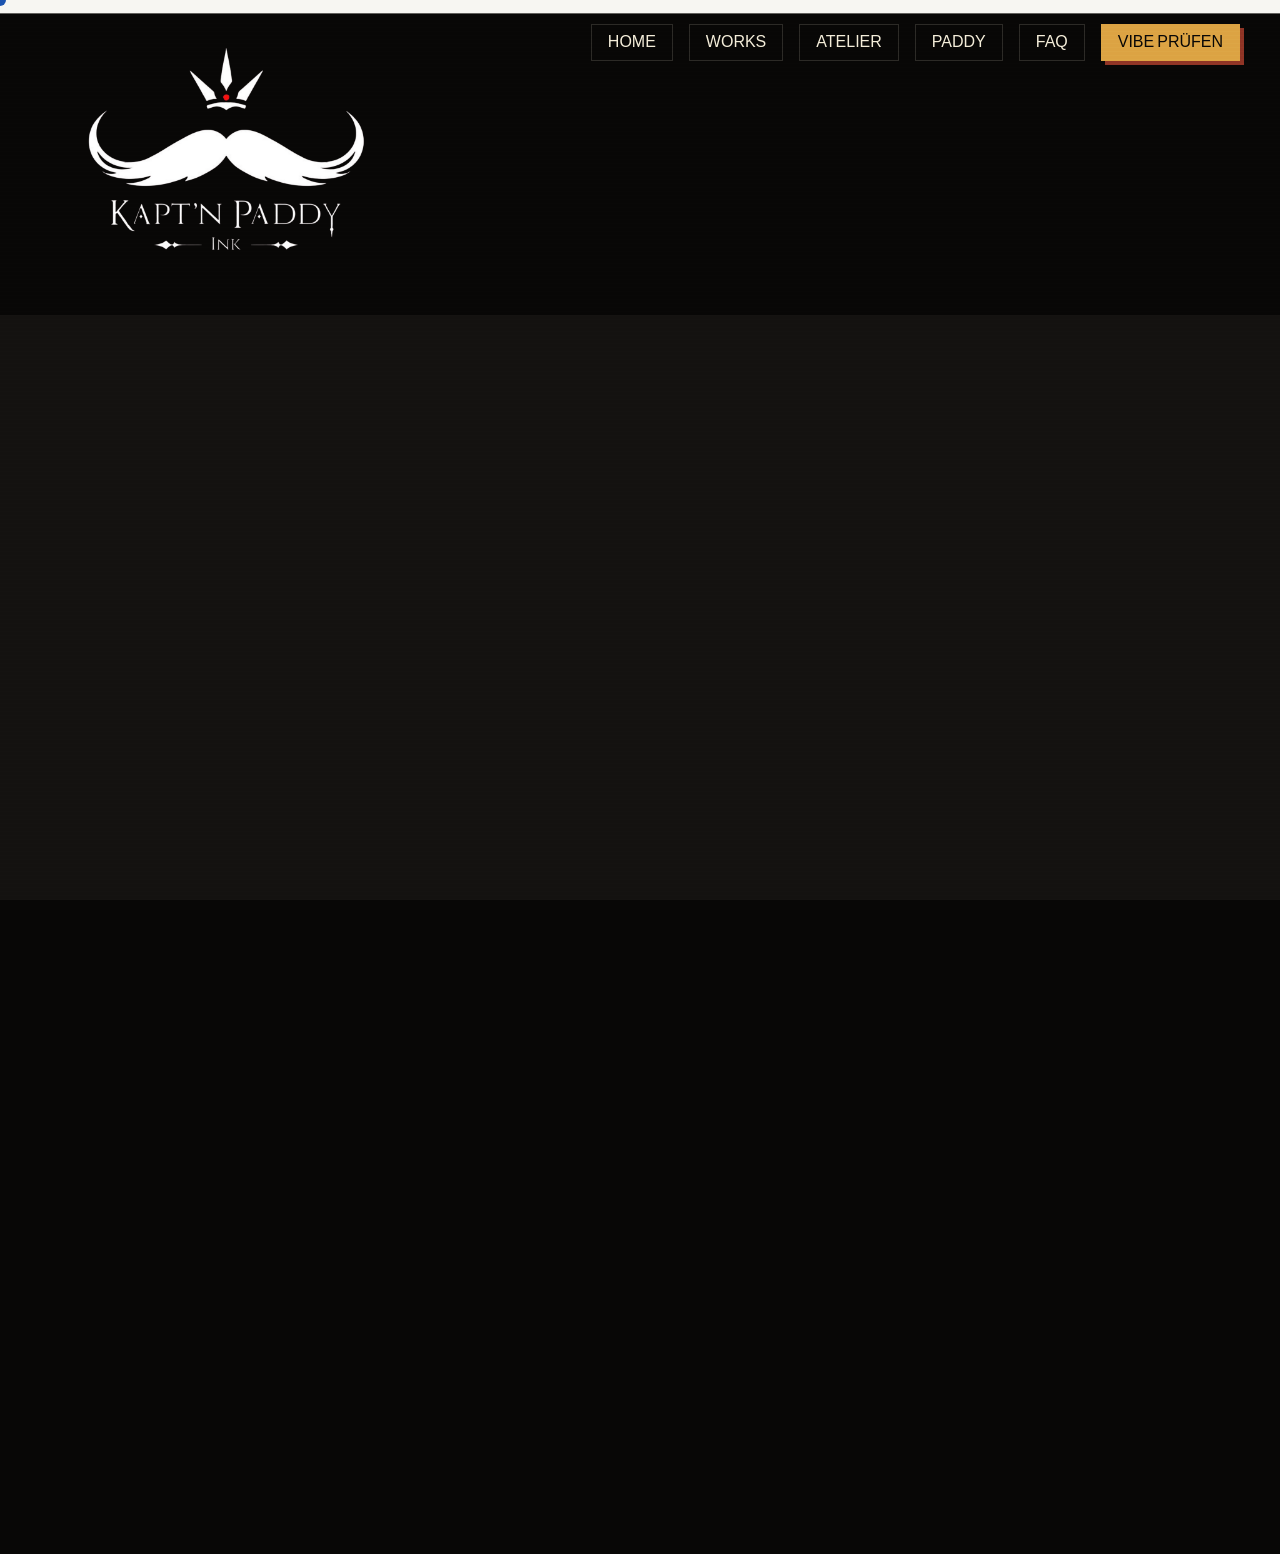
<file: faq.html>
<!DOCTYPE html>
<html lang="de">
<head>
    <meta charset="UTF-8">
    <meta name="viewport" content="width=device-width, initial-scale=1.0">
    <title>FAQ // Kapt'n Paddy Ink</title>
    <!-- Google Fonts -->
  <link rel="stylesheet" href="assets/fonts/fonts.css">
    <!-- CSS-Dateien -->
    <link rel="stylesheet" href="assets/css/home/style.css">
    <link rel="stylesheet" href="assets/css/faq/style.css">
    <!-- GSAP Kernbibliothek & ScrollTrigger -->
    <script src="assets/vendor/gsap/gsap.min.js" defer></script>
    <script src="assets/vendor/gsap/ScrollTrigger.min.js" defer></script>
    <!-- Skripte -->
    <script src="assets/js/home/script.js" defer></script>
    <script src="assets/js/faq/script.js" defer></script>
</head>
<body class="preloader-active faq-page">

    <!-- SMART PRELOADER -->
    <div id="smart-preloader">
        <div class="preloader-content">
            <div class="spinner-box">
                <div class="configure-border-1"><div class="configure-core"></div></div>
                <div class="configure-border-2"><div class="configure-core"></div></div>
            </div>
            <div class="preloader-text">Lade Inhalte...</div>
        </div>
    </div>

    <!-- BACKGROUND NOISE -->
    <div class="page-noise"></div>
    <div class="cursor"></div>

    <!-- HEADER / BRAND (Jetzt mit Logo-Bild und korrekter Vibe-Check Verlinkung) -->
    <header class="site-header">
        <a href="index.html" class="brand">
            <img src="images/logo.png" alt="Kapt'n Paddy Logo" class="brand-logo">
        </a>
        <!-- Desktop-Navigation -->
        <nav class="nav">
            <a href="index.html">Home</a>
            <a href="works.html">Works</a>
            <a href="atelier.html">Atelier</a>
            <a href="about.html">Paddy</a>
            <a href="faq.html" class="active">FAQ</a>
            <a href="kennenlernen/index.html" class="nav-cta">Vibe Prüfen</a>
        </nav>
    </header>

    <!-- MAIN INTERFACE -->
    <main class="faq-main-content">
        <!-- INTRO HERO SEKTION -->
        <section class="section-dark faq-hero">
            <div class="faq-hero-container">
                <span class="tiny-label word-reveal">Informationen &amp; Richtlinien</span>
                <h1 class="hero-title">
                    <span class="title-row-1 word-reveal">Häufige</span>
                    <span class="title-row-2 word-reveal">Fragen</span>
                </h1>
                <p class="hero-description reveal-text">Hier findest du alle wichtigen Informationen zu den Abläufen im Atelier, der Vorbereitung auf deinen Termin sowie den Richtlinien zur Anzahlung und Nachsorge.</p>
            </div>
        </section>

        <!-- AKKORDEON SEKTION -->
        <section class="section-charcoal faq-accordion-section">
            <div class="accordion-wrapper">
                
                <!-- FAQ Item 1: Altersgrenze -->
                <div class="accordion-item line-reveal">
                    <button class="accordion-trigger" aria-expanded="false">
                        <span class="accordion-title">Wie sieht die Altersgrenze im Atelier aus?</span>
                        <span class="accordion-icon"></span>
                    </button>
                    <div class="accordion-content">
                        <div class="accordion-content-inner">
                            <p>Ich tätowiere Personen ab 16 Jahren, sofern eine schriftliche Einverständniserklärung der Erziehungsberechtigten vorliegt und mindestens ein Elternteil den Termin begleitet. Ab 18 Jahren ist selbstverständlich keine Einverständniserklärung mehr erforderlich.</p>
                        </div>
                    </div>
                </div>

                <!-- FAQ Item 2: Anzahlung & Terminabsage -->
                <div class="accordion-item line-reveal">
                    <button class="accordion-trigger" aria-expanded="false">
                        <span class="accordion-title">Wie laufen Anzahlung und Terminabsagen ab?</span>
                        <span class="accordion-icon"></span>
                    </button>
                    <div class="accordion-content">
                        <div class="accordion-content-inner">
                            <p>Ja, für die Terminreservierung nehme ich eine Anzahlung. Deren Höhe richtet sich individuell nach dem jeweiligen Tattoo-Projekt und wird gemeinsam mit dem Kunden besprochen. In der Regel liegt sie bei etwa 10 bis 20 % des Gesamtpreises. Die Anzahlung wird selbstverständlich mit der Gesamtsumme des Tattoos verrechnet.<br><br>Sollte ein Termin verschoben oder abgesagt werden müssen, ist das grundsätzlich kein Problem. Wichtig ist lediglich, dass du mir rechtzeitig Bescheid gibst – über alles andere kann man offen und unkompliziert sprechen.<br><br>Wer jedoch ohne Absage nicht zum Termin erscheint oder sich trotz Terminvereinbarung nicht mehr meldet, verliert die Anzahlung. In solchen Fällen behalte ich mir außerdem vor, künftig keine weiteren Termine mehr zu vergeben.</p>
                        </div>
                    </div>
                </div>

                <!-- FAQ Item 3: Das Nachstechen -->
                <div class="accordion-item line-reveal">
                    <button class="accordion-trigger" aria-expanded="false">
                        <span class="accordion-title">Ist das Nachstechen kostenlos?</span>
                        <span class="accordion-icon"></span>
                    </button>
                    <div class="accordion-content">
                        <div class="accordion-content-inner">
                            <p>Sollte nach dem vollständigen Heilungsprozess an einzelnen Stellen Farbe fehlen, ist ein Nachstechen innerhalb von sechs Monaten kostenfrei möglich. Voraussetzung ist, dass die Pflegehinweise eingehalten wurden und die Heilung nicht durch äußere Einflüsse beeinträchtigt wurde. Werden nachträgliche Änderungen oder Erweiterungen gewünscht oder liegt die Ursache nicht am normalen Heilungsverlauf, können hierfür zusätzliche Kosten entstehen.</p>
                        </div>
                    </div>
                </div>

                <!-- FAQ Item 4: Vorbereitung & Beratung -->
                <div class="accordion-item line-reveal">
                    <button class="accordion-trigger" aria-expanded="false">
                        <span class="accordion-title">Muss ich perfekt auf den Termin vorbereitet sein?</span>
                        <span class="accordion-icon"></span>
                    </button>
                    <div class="accordion-content">
                        <div class="accordion-content-inner">
                            <p>Du musst bei mir weder perfekt vorbereitet sein noch schon jede Antwort haben. Das Wichtigste ist, dass du offen bist und Lust hast, gemeinsam etwas zu erschaffen. Den Rest finden wir zusammen heraus. Ich nehme mir die Zeit, dich zu beraten und ehrlich zu sagen, was möglich ist und was vielleicht sogar noch besser funktioniert. Mein Ziel ist nicht, dir einfach ein Tattoo zu stechen. Ich möchte, dass du mit einem richtig guten Gefühl nach Hause gehst und Jahre später immer noch stolz auf deine Entscheidung bist.</p>
                        </div>
                    </div>
                </div>

                <!-- FAQ Item 5: Nachsorge & Pflege -->
                <div class="accordion-item line-reveal">
                    <button class="accordion-trigger" aria-expanded="false">
                        <span class="accordion-title">Wie funktioniert die Tattoo-Nachsorge und Pflege?</span>
                        <span class="accordion-icon"></span>
                    </button>
                    <div class="accordion-content">
                        <div class="accordion-content-inner">
                            <p>Direkt nach dem Tätowieren bringe ich einen Suprasorb-Folienverband auf dein frisches Tattoo auf. Diesen solltest du für vier Tage auf der Haut lassen, damit das Tattoo in den ersten Tagen optimal geschützt ist. Nach vier Tagen entfernst du die Folie vorsichtig und wäschst das Tattoo mit lauwarmem Wasser und einer pH-neutralen Seife. Anschließend tupfst du die Stelle mit sauberem Küchenpapier vorsichtig trocken – bitte nicht rubbeln.<br><br>Danach trägst du eine dünne Schicht Hustle Butter auf. Weniger ist mehr – das Tattoo soll gepflegt sein, aber nicht unter einer dicken Cremeschicht liegen. Die Pflege wiederholst du anschließend mehrmals täglich, sobald sich die Haut trocken anfühlt. Während der Heilungszeit solltest du auf Schwimmbad, Sauna, Solarium, direkte Sonneneinstrahlung und starkes Schwitzen möglichst verzichten. Bitte nicht kratzen oder Hautschüppchen abziehen, gib deinem Körper die Zeit, das Tattoo in Ruhe heilen zu lassen. Solltest du während der Heilung Fragen haben oder dir etwas komisch vorkommen, melde dich jederzeit bei mir.</p>
                        </div>
                    </div>
                </div>

                <!-- FAQ Item 6: Eigene Motive & Vorlagen -->
                <div class="accordion-item line-reveal">
                    <button class="accordion-trigger" aria-expanded="false">
                        <span class="accordion-title">Stichst du auch fremde Vorlagen oder Kopien?</span>
                        <span class="accordion-icon"></span>
                    </button>
                    <div class="accordion-content">
                        <div class="accordion-content-inner">
                            <p>Ich liebe Projekte, bei denen man gemeinsam Ideen entwickelt und nicht einfach nur eine Vorlage kopiert. Genau daraus entstehen oft die Tattoos, auf die ich Jahre später selbst noch stolz bin. Ob klein oder groß, spielt für mich keine Rolle. Wichtig ist, dass das Tattoo für den Menschen eine Bedeutung hat und wir gemeinsam etwas erschaffen, das wirklich einzigartig ist. Ich lehne Projekte ab, hinter denen ich selbst nicht stehen kann. Wenn ich merke, dass ein Motiv nur eine spontane Idee ist, keine Bedeutung hat oder ich das Gefühl habe, dass es nicht zu der Person passt, spreche ich das offen an. Ehrlichkeit ist mir wichtiger, als einfach jeden Auftrag anzunehmen. Außerdem möchte ich keine Motive tätowieren, die Hass, Gewalt oder Menschenverachtung ausdrücken.</p>
                        </div>
                    </div>
                </div>

                <!-- FAQ Item 7: Ablauf & Kennenlernen -->
                <div class="accordion-item line-reveal">
                    <button class="accordion-trigger" aria-expanded="false">
                        <span class="accordion-title">Wie läuft der Entstehungsprozess meines Tattoos ab?</span>
                        <span class="accordion-icon"></span>
                    </button>
                    <div class="accordion-content">
                        <div class="accordion-content-inner">
                            <p>Bei mir beginnt ein Tattoo nicht mit der Nadel, sondern mit dem Kennenlernen. Je nach Projekt treffen wir uns auch mal ganz entspannt auf einen Kaffee oder in einer Bar. Mir ist wichtig zu verstehen, wer du bist, was hinter deiner Idee steckt und ob wir menschlich zusammenpassen. Daraus entstehen oft die besten Motive. Nach unserem Gespräch entwickle ich dein Tattoo. Kurz vor dem Termin gehen wir den Entwurf gemeinsam durch und passen, wenn nötig, noch Kleinigkeiten an. Bei größeren Projekten kann es auch sein, dass wir uns vorher noch ein zweites Mal treffen. Für mich gehört das alles dazu. Arbeit und echtes Leben sind für mich keine Gegensätze. Ich möchte, dass der ganze Weg zu einem Tattoo für dich eine gute Zeit ist und nicht nur die Stunden, in denen tätowiert wird.</p>
                        </div>
                    </div>
                </div>

                <!-- FAQ Item 8: Begleitpersonen -->
                <div class="accordion-item line-reveal">
                    <button class="accordion-trigger" aria-expanded="false">
                        <span class="accordion-title">Kann ich eine Begleitperson mitbringen?</span>
                        <span class="accordion-icon"></span>
                    </button>
                    <div class="accordion-content">
                        <div class="accordion-content-inner">
                            <p>Grundsätzlich kein Problem. Wichtig ist mir nur, dass wir das vorher kurz absprechen, damit ich mich darauf einstellen und alles entsprechend vorbereiten kann.</p>
                            <p>Mein Atelier soll ein Safe Space bleiben, deshalb sind mir auch bei Begleitpersonen Respekt, ein entspannter Umgang und Begegnung auf Augenhöhe wichtig. Wenn der Vibe für alle passt, darfst du sehr gerne jemanden mitbringen, bei dem du dich wohlfühlst.</p>
                            <p>Genauso klar ist aber auch: Wenn der Vibe nicht passt oder der Safe Space dadurch gestört wird, behalte ich mir vor, das offen anzusprechen. Am Ende sollen sich hier alle wohlfühlen.</p>
                        </div>
                    </div>
                </div>

                <!-- FAQ Item 9: Hygiene, Farben & Sicherheit -->
                <div class="accordion-item line-reveal">
                    <button class="accordion-trigger" aria-expanded="false">
                        <span class="accordion-title">Wie hältst du es mit Hygiene, Farben und Sicherheit?</span>
                        <span class="accordion-icon"></span>
                    </button>
                    <div class="accordion-content">
                        <div class="accordion-content-inner">
                            <p>Ich verwende ausschließlich Tätowierfarben, die den aktuell geltenden REACH-Vorgaben der EU entsprechen. Mir ist wichtig, genau zu wissen, mit welchen Produkten ich arbeite und was am Ende unter deine Haut kommt – deshalb achte ich auf hochwertige Produkte, nachvollziehbare Herkunft und eine saubere Dokumentation der verwendeten Farben und Chargen. Sicherheit und Qualität sind für mich keine Extras, sondern die Grundlage meiner Arbeit.</p>
                            <p>Ich arbeite konsequent mit sterilen Einwegprodukten. Alles, was während des Tätowierens direkten Kontakt mit dir oder der frischen Tätowierung hat, wird nach der Session fachgerecht entsorgt. Zusätzlich arbeite ich mit entsprechenden Schutzbarrieren, um Arbeitsflächen und Equipment sauber zu halten – für jeden neuen Kunden wird der Arbeitsplatz vollständig neu vorbereitet.</p>
                            <p>Zwischen jedem Kunden wird der komplette Arbeitsplatz nach einem festgelegten Hygieneplan gereinigt und desinfiziert: Arbeitsflächen, Tätowiermaschine und alle relevanten Kontaktflächen werden aufbereitet, sämtliche Einwegmaterialien entsorgt und der Platz für die nächste Session neu vorbereitet. Dieser Hygieneplan hängt direkt im Atelier aus – Hygiene ist bei mir kein Thema, über das ich groß nachdenken muss, sondern ein fester Ablauf, der bei jeder einzelnen Session dazugehört.</p>
                        </div>
                    </div>
                </div>

                <!-- FAQ Item 10: Anreise & Parken -->
                <div class="accordion-item line-reveal">
                    <button class="accordion-trigger" aria-expanded="false">
                        <span class="accordion-title">Wie finde ich zu dir und wo kann ich parken?</span>
                        <span class="accordion-icon"></span>
                    </button>
                    <div class="accordion-content">
                        <div class="accordion-content-inner">
                            <p>Mein Atelier liegt in der Eberhardtstraße 68 in Ulm und ist sowohl mit dem Auto als auch mit öffentlichen Verkehrsmitteln sehr gut erreichbar. Direkt vor dem Atelier findest du in der Regel problemlos einen Parkplatz. Sollte dort einmal alles belegt sein, kannst du alternativ den großen Parkplatz an der Donauhalle nutzen.</p>
                            <p>Auch mit öffentlichen Verkehrsmitteln kommst du entspannt zu mir: In unmittelbarer Nähe befinden sich die Haltestelle Donauhalle mit Straßenbahnanbindung sowie die Haltestelle Wohnpark Eberhardtstraße. Die Anreise soll genauso unkompliziert sein wie der Rest deines Termins – ankommen, reinkommen, abschalten.</p>
                        </div>
                    </div>
                </div>

            </div>
        </section>

        <!-- FOOTER (Jetzt sicher im Main-Content-Fluss integriert) -->
        <footer class="footer">
            <div>&copy; 2026 Kapt'n Paddy Ink. Alle Rechte vorbehalten.</div>
            <nav>
                <a href="kennenlernen/index.html">Kontakt</a>
                <a href="impressum.html">Impressum</a>
                <a href="datenschutz.html">Datenschutz</a>
            </nav>
        </footer>
    </main>

    <!-- FIXED BOTTOM BAR FÜR MOBILGERÄTE -->
    <div class="mobile-nav-bar">
        <a href="index.html">Home</a>
        <a href="works.html">Works</a>
        <a href="atelier.html">Atelier</a>
        <a href="about.html">Paddy</a>
        <a href="faq.html" class="active">FAQ</a>
        <a href="kennenlernen/index.html">Vibe Prüfen</a>
    </div>

</body>
</html>
</file>
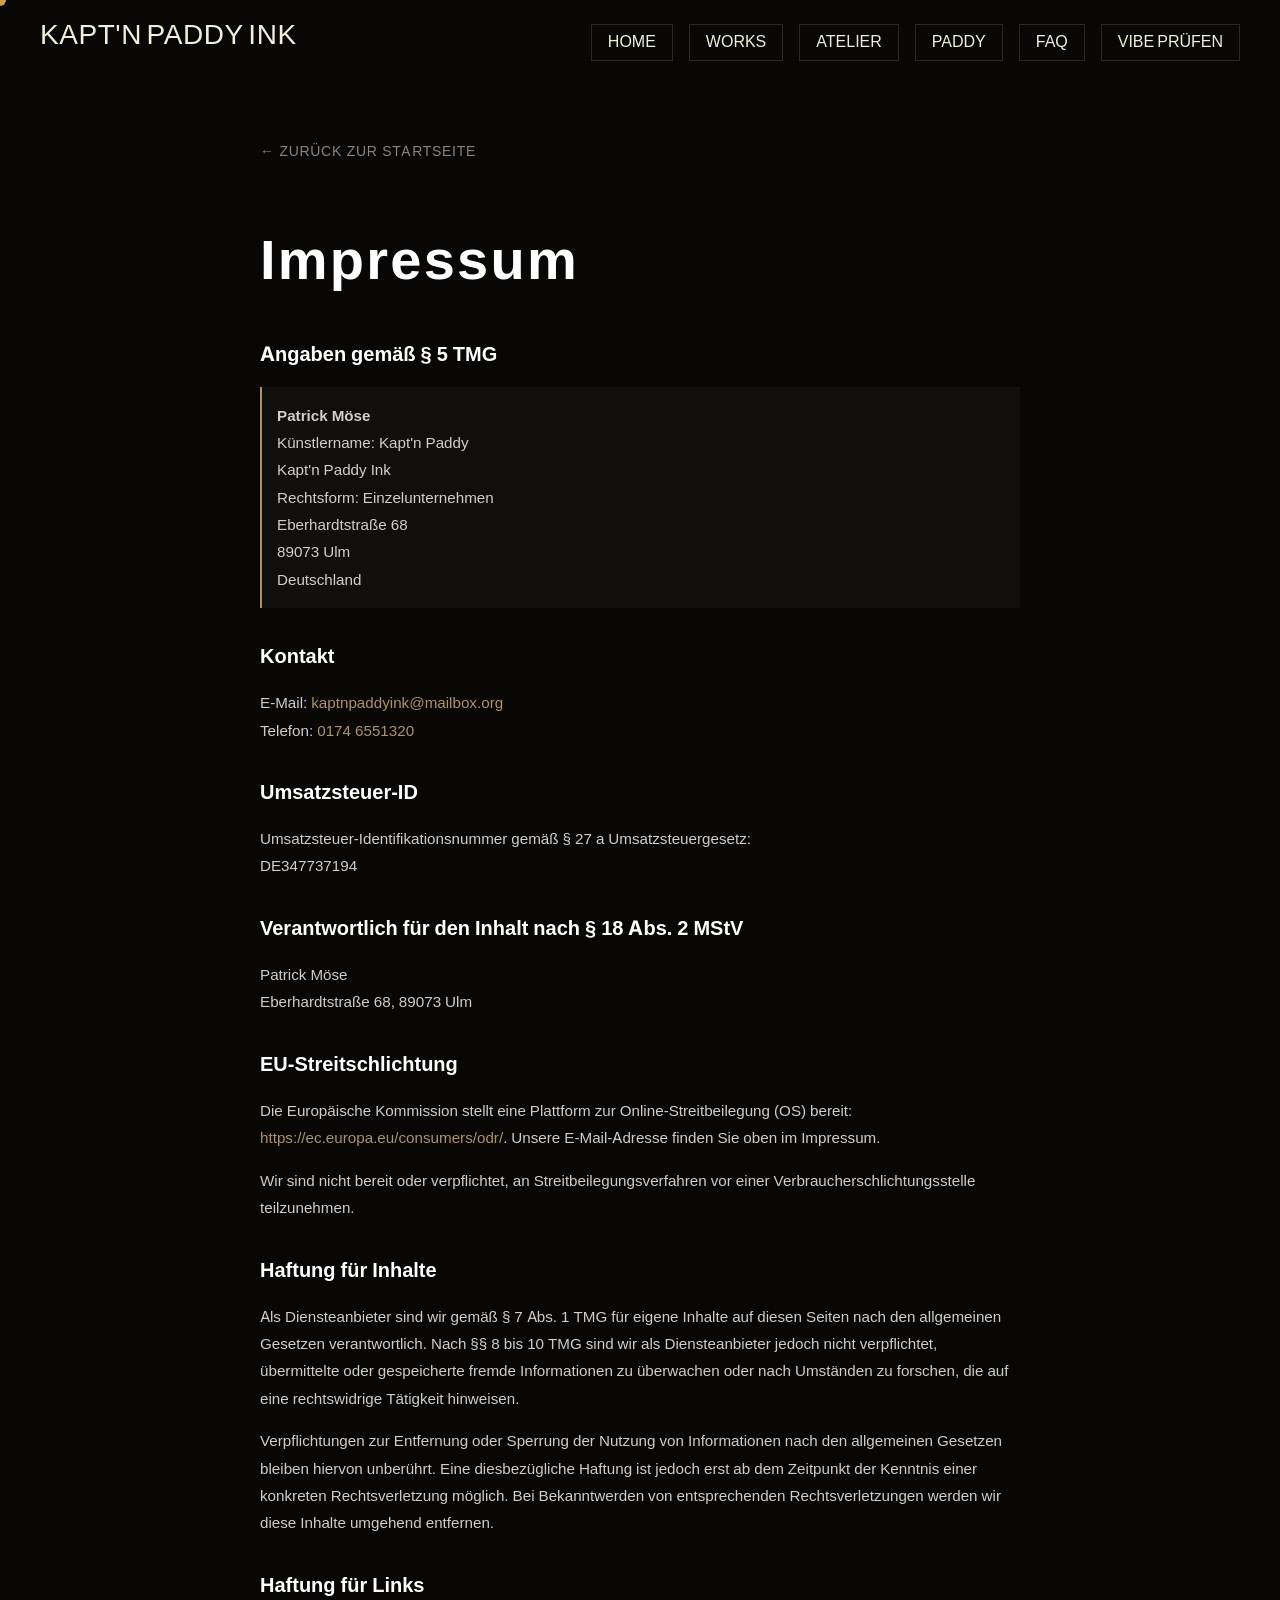
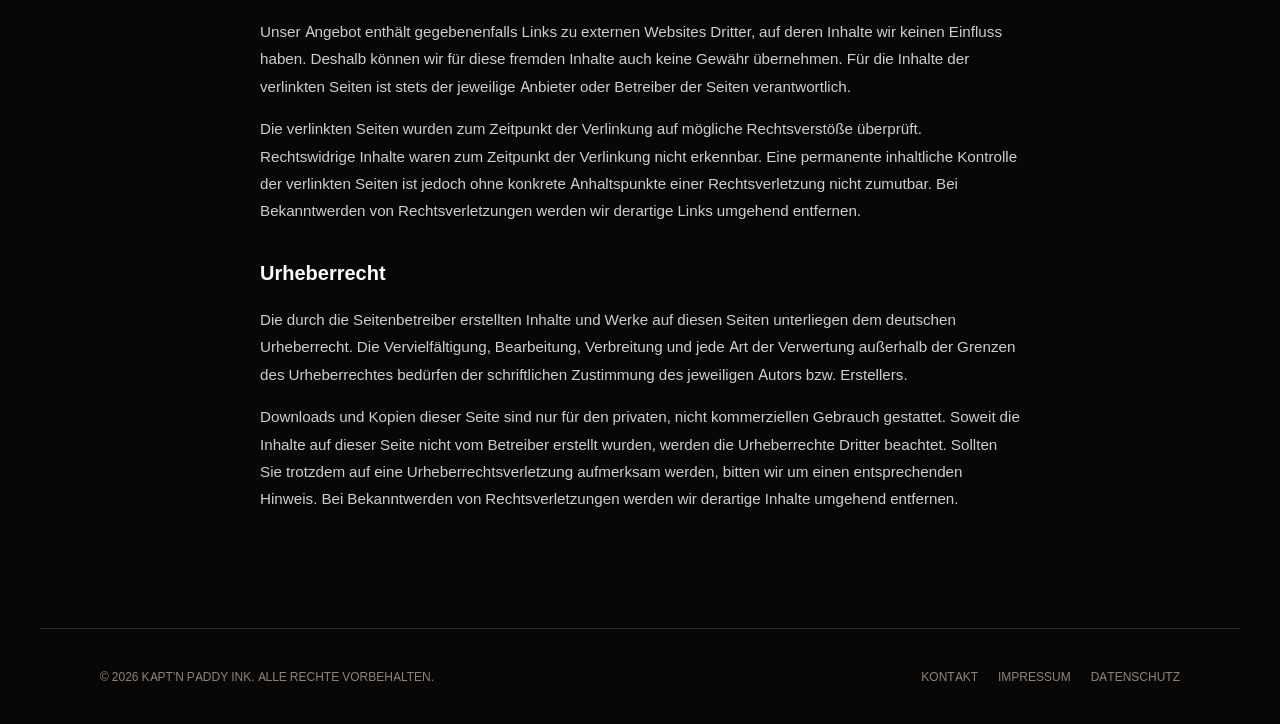
<file: impressum.html>
<!DOCTYPE html>
<html lang="de">
<head>
  <meta charset="UTF-8" />
  <meta name="viewport" content="width=device-width, initial-scale=1.0" />
  <title>Impressum — Kapt'n Paddy Ink</title>
  <meta name="robots" content="noindex, follow" />

  <link rel="stylesheet" href="assets/fonts/fonts.css">

  <!-- GSAP Library für den Custom-Cursor -->
  <script src="assets/vendor/gsap/gsap.min.js"></script>

  <link rel="stylesheet" href="assets/css/home/style.css">

  <style>
    @media (min-width: 769px) {
      body, a, button { cursor: none !important; }
    }
    @media (max-width: 768px) {
      .cursor { display: none !important; }
      body, a, button { cursor: auto !important; }
    }
  </style>
</head>

<body>

  <!-- Smart Preloader -->
  <div id="smart-preloader" class="preloader-active">
    <div class="preloader-content">
      <div class="spinner-box">
        <div class="configure-border-1"><div class="configure-core"></div></div>
        <div class="configure-border-2"><div class="configure-core"></div></div>
      </div>
      <span class="preloader-text">Verbindung zum Atelier wird hergestellt...</span>
    </div>
  </div>

  <!-- Der runde Custom-Cursor -->
  <div class="cursor" aria-hidden="true"></div>
  <div class="page-noise" aria-hidden="true"></div>

  <!-- Header -->
  <header class="site-header">
    <div class="brand">Kapt'n Paddy Ink</div>
    <nav class="nav">
      <a href="index.html">Home</a>
      <a href="works.html">Works</a>
      <a href="atelier.html">Atelier</a>
      <a href="about.html">Paddy</a>
      <a href="faq.html">FAQ</a>
      <a href="kennenlernen/index.html">Vibe Prüfen</a>
    </nav>
  </header>

  <main style="padding: 140px 20px 100px 20px; max-width: 800px; margin: 0 auto; color: #fff;">

    <a href="index.html" style="color: rgba(255, 255, 255, 0.5); text-decoration: none; font-size: 14px; text-transform: uppercase; letter-spacing: 0.05em; display: inline-block; margin-bottom: 30px;">← Zurück zur Startseite</a>

    <h1 style="font-family: 'Bebas Neue', sans-serif; font-size: 3.5rem; letter-spacing: 0.04em; margin-bottom: 40px; color: #fff;">Impressum</h1>

    <div style="font-family: 'Inter', sans-serif; font-size: 0.95rem; line-height: 1.8; color: rgba(255, 255, 255, 0.8);">

      <!-- 1. Angaben gemäß § 5 TMG -->
      <h2 style="font-size: 1.25rem; color: #fff; margin-top: 30px; margin-bottom: 10px;">Angaben gemäß § 5 TMG</h2>
      <p style="background: rgba(255,255,255,0.03); padding: 15px; border-left: 2px solid #ae9267; margin: 15px 0;">
        <strong>Patrick Möse</strong><br>
        Künstlername: Kapt'n Paddy<br>
        Kapt'n Paddy Ink<br>
        Rechtsform: Einzelunternehmen<br>
        Eberhardtstraße 68<br>
        89073 Ulm<br>
        Deutschland
      </p>

      <!-- 2. Kontakt -->
      <h2 style="font-size: 1.25rem; color: #fff; margin-top: 30px; margin-bottom: 10px;">Kontakt</h2>
      <p>
        E-Mail: <a href="mailto:kaptnpaddy@gmx.de" style="color: #ae9267;">kaptnpaddyink@mailbox.org</a><br>
        Telefon: <a href="tel:+491746551320" style="color: #ae9267; text-decoration: none;">0174 6551320</a>
      </p>

      <!-- 3. Umsatzsteuer-ID -->
      <h2 style="font-size: 1.25rem; color: #fff; margin-top: 30px; margin-bottom: 10px;">Umsatzsteuer-ID</h2>
      <p>
        Umsatzsteuer-Identifikationsnummer gemäß § 27 a Umsatzsteuergesetz:<br>
        DE347737194
      </p>

      <!-- 4. Verantwortlich für den Inhalt -->
      <h2 style="font-size: 1.25rem; color: #fff; margin-top: 30px; margin-bottom: 10px;">Verantwortlich für den Inhalt nach § 18 Abs. 2 MStV</h2>
      <p>
        Patrick Möse<br>
        Eberhardtstraße 68, 89073 Ulm
      </p>

      <!-- 5. EU-Streitschlichtung -->
      <h2 style="font-size: 1.25rem; color: #fff; margin-top: 30px; margin-bottom: 10px;">EU-Streitschlichtung</h2>
      <p>
        Die Europäische Kommission stellt eine Plattform zur Online-Streitbeilegung (OS) bereit: 
        <a href="https://ec.europa.eu/consumers/odr/" target="_blank" rel="noopener" style="color: #ae9267;">https://ec.europa.eu/consumers/odr/</a>. 
        Unsere E-Mail-Adresse finden Sie oben im Impressum.
      </p>
      <p>
        Wir sind nicht bereit oder verpflichtet, an Streitbeilegungsverfahren vor einer Verbraucherschlichtungsstelle teilzunehmen.
      </p>

      <!-- 6. Haftung für Inhalte -->
      <h2 style="font-size: 1.25rem; color: #fff; margin-top: 30px; margin-bottom: 10px;">Haftung für Inhalte</h2>
      <p>
        Als Diensteanbieter sind wir gemäß § 7 Abs. 1 TMG für eigene Inhalte auf diesen Seiten nach den allgemeinen Gesetzen verantwortlich. Nach §§ 8 bis 10 TMG sind wir als Diensteanbieter jedoch nicht verpflichtet, übermittelte oder gespeicherte fremde Informationen zu überwachen oder nach Umständen zu forschen, die auf eine rechtswidrige Tätigkeit hinweisen.
      </p>
      <p>
        Verpflichtungen zur Entfernung oder Sperrung der Nutzung von Informationen nach den allgemeinen Gesetzen bleiben hiervon unberührt. Eine diesbezügliche Haftung ist jedoch erst ab dem Zeitpunkt der Kenntnis einer konkreten Rechtsverletzung möglich. Bei Bekanntwerden von entsprechenden Rechtsverletzungen werden wir diese Inhalte umgehend entfernen.
      </p>

      <!-- 7. Haftung für Links -->
      <h2 style="font-size: 1.25rem; color: #fff; margin-top: 30px; margin-bottom: 10px;">Haftung für Links</h2>
      <p>
        Unser Angebot enthält gegebenenfalls Links zu externen Websites Dritter, auf deren Inhalte wir keinen Einfluss haben. Deshalb können wir für diese fremden Inhalte auch keine Gewähr übernehmen. Für die Inhalte der verlinkten Seiten ist stets der jeweilige Anbieter oder Betreiber der Seiten verantwortlich.
      </p>
      <p>
        Die verlinkten Seiten wurden zum Zeitpunkt der Verlinkung auf mögliche Rechtsverstöße überprüft. Rechtswidrige Inhalte waren zum Zeitpunkt der Verlinkung nicht erkennbar. Eine permanente inhaltliche Kontrolle der verlinkten Seiten ist jedoch ohne konkrete Anhaltspunkte einer Rechtsverletzung nicht zumutbar. Bei Bekanntwerden von Rechtsverletzungen werden wir derartige Links umgehend entfernen.
      </p>

      <!-- 8. Urheberrecht -->
      <h2 style="font-size: 1.25rem; color: #fff; margin-top: 30px; margin-bottom: 10px;">Urheberrecht</h2>
      <p>
        Die durch die Seitenbetreiber erstellten Inhalte und Werke auf diesen Seiten unterliegen dem deutschen Urheberrecht. Die Vervielfältigung, Bearbeitung, Verbreitung und jede Art der Verwertung außerhalb der Grenzen des Urheberrechtes bedürfen der schriftlichen Zustimmung des jeweiligen Autors bzw. Erstellers.
      </p>
      <p>
        Downloads und Kopien dieser Seite sind nur für den privaten, nicht kommerziellen Gebrauch gestattet. Soweit die Inhalte auf dieser Seite nicht vom Betreiber erstellt wurden, werden die Urheberrechte Dritter beachtet. Sollten Sie trotzdem auf eine Urheberrechtsverletzung aufmerksam werden, bitten wir um einen entsprechenden Hinweis. Bei Bekanntwerden von Rechtsverletzungen werden wir derartige Inhalte umgehend entfernen.
      </p>

    </div>

  </main>

  <!-- Footer -->
  <footer class="footer">
      <div>&copy; 2026 Kapt'n Paddy Ink. Alle Rechte vorbehalten.</div>
      <nav>
          <a href="kennenlernen/index.html">Kontakt</a>
          <a href="impressum.html">Impressum</a>
          <a href="datenschutz.html">Datenschutz</a>
      </nav>
  </footer>

  <!-- Mobile Bottom Navigation Bar -->
  <style>
    .mobile-nav-bar { display: none; }

    @media (max-width: 768px) {
      .footer { padding-bottom: 95px; }
      .mobile-nav-bar {
        display: flex;
        justify-content: space-around;
        align-items: center;
        position: fixed;
        bottom: 0;
        left: 0;
        width: 100%;
        background: #0b0b0b;
        padding: 16px 10px;
        z-index: 9999;
        border-top: 1px solid rgba(255, 255, 255, 0.05);
        box-sizing: border-box;
      }
      .mobile-nav-bar a {
        color: rgba(255, 255, 255, 0.4);
        text-decoration: none;
        font-family: 'Inter', sans-serif;
        font-size: 11px;
        font-weight: 700;
        text-transform: uppercase;
        letter-spacing: 0.06em;
      }
      .mobile-nav-bar a:last-child { color: #ae9267; }
    }
  </style>

  <div class="mobile-nav-bar">
    <a href="index.html">Home</a>
    <a href="works.html">Works</a>
    <a href="atelier.html">Atelier</a>
    <a href="about.html">Paddy</a>
    <a href="faq.html">FAQ</a>
    <a href="kennenlernen/index.html">Vibe Prüfen</a>
  </div>

  <!-- Skript zur Steuerung von Preloader & Custom Cursor -->
  <script src="assets/js/datenschutz/script.js"></script>

</body>
</html>
</file>
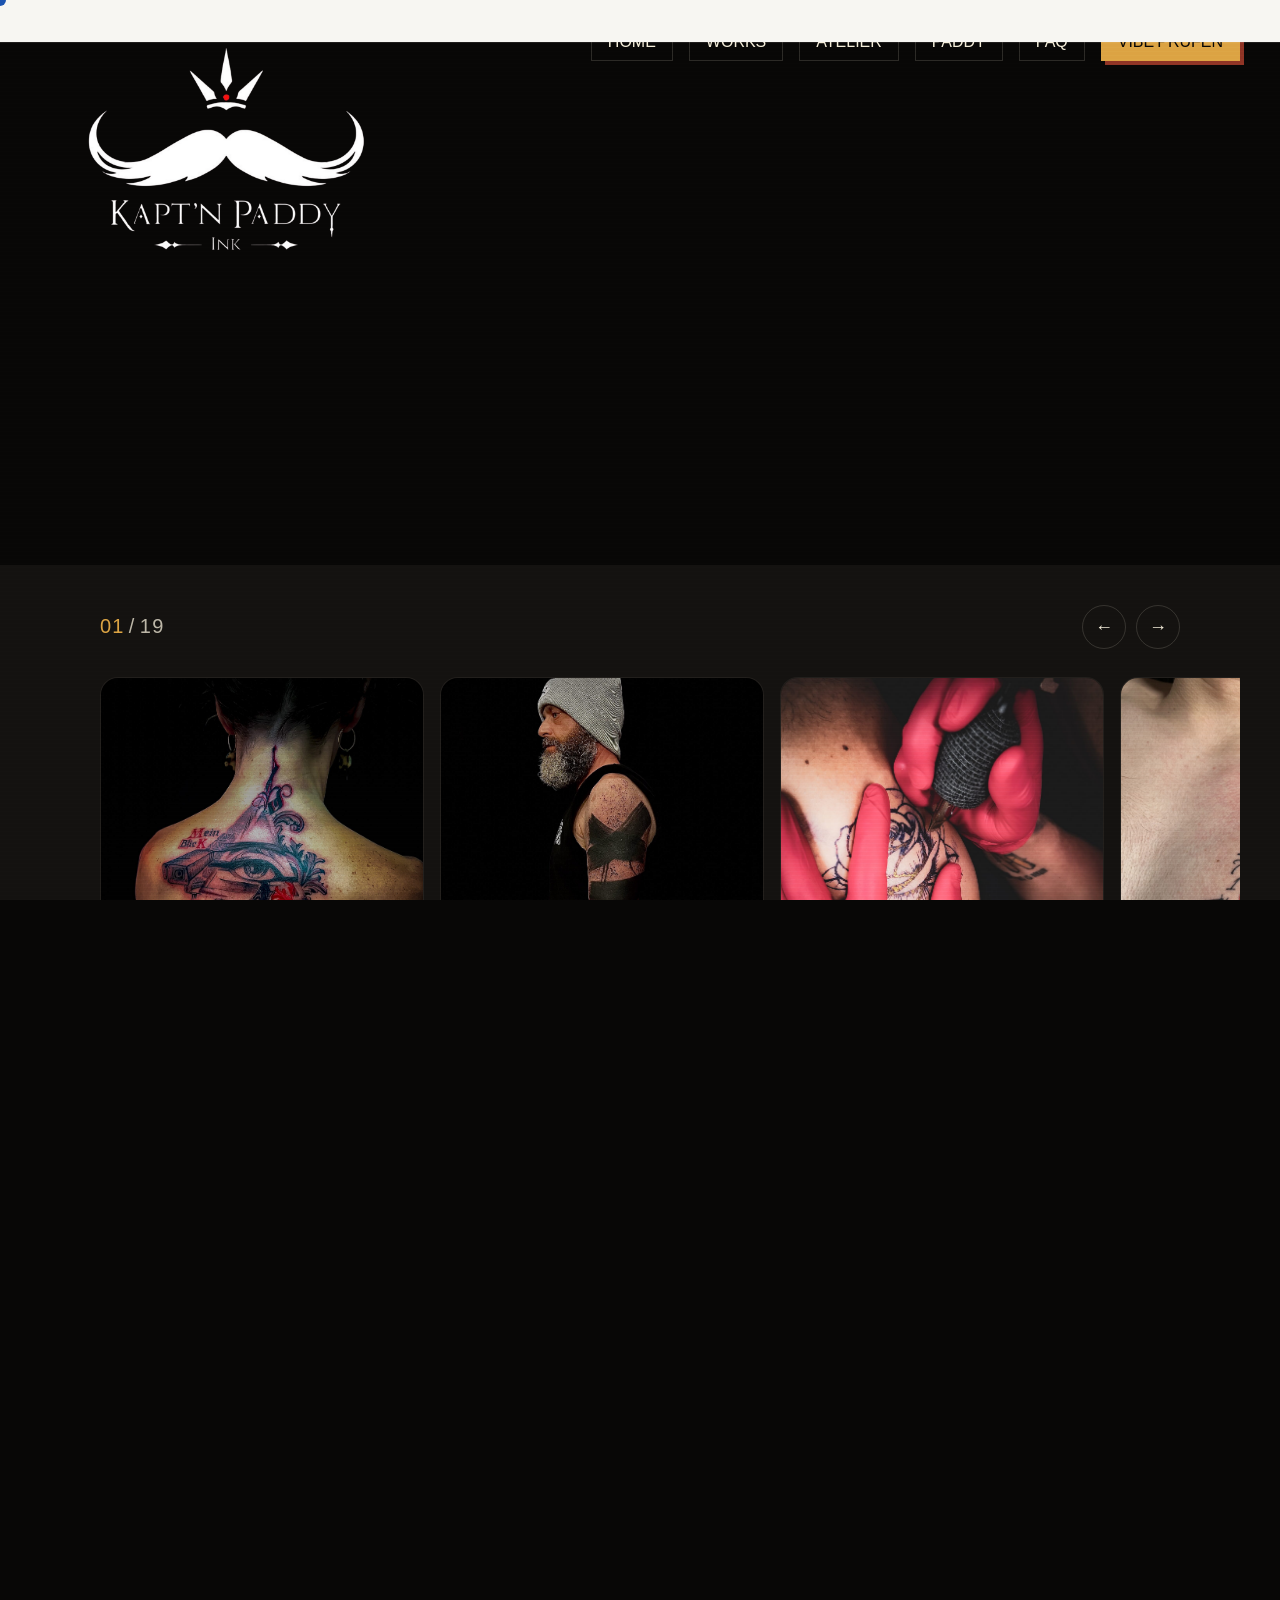
<file: works.html>
<!DOCTYPE html>
<html lang="de">
<head>
    <meta charset="UTF-8">
    <meta name="viewport" content="width=device-width, initial-scale=1.0">
    <title>Works // Kapt'n Paddy Ink</title>
    <meta name="description" content="Jede Haut, eine Geschichte: Ausgewählte Arbeiten von Kapt'n Paddy Ink – Custom Tattoos mit Charakter, entstanden im Privatatelier in Ulm.">
    <!-- Google Fonts -->
  <link rel="stylesheet" href="assets/fonts/fonts.css">
    <!-- CSS-Dateien -->
    <link rel="stylesheet" href="assets/css/home/style.css">
    <link rel="stylesheet" href="assets/css/works/style.css">
    <!-- GSAP Kernbibliothek & ScrollTrigger -->
    <script src="assets/vendor/gsap/gsap.min.js" defer></script>
    <script src="assets/vendor/gsap/ScrollTrigger.min.js" defer></script>
    <!-- Skripte -->
    <script src="assets/js/home/script.js" defer></script>
    <script src="assets/js/works/script.js" defer></script>
</head>
<body class="preloader-active works-page">

    <!-- SMART PRELOADER -->
    <div id="smart-preloader">
        <div class="preloader-content">
            <div class="spinner-box">
                <div class="configure-border-1"><div class="configure-core"></div></div>
                <div class="configure-border-2"><div class="configure-core"></div></div>
            </div>
            <div class="preloader-text">Galerie wird geladen...</div>
        </div>
    </div>

    <!-- BACKGROUND NOISE -->
    <div class="page-noise"></div>
    <div class="cursor"></div>

    <!-- HEADER / BRAND -->
    <header class="site-header">
        <a href="index.html" class="brand">
            <img src="images/logo.png" alt="Kapt'n Paddy Logo" class="brand-logo">
        </a>
        <nav class="nav">
            <a href="index.html">Home</a>
            <a href="works.html" class="active">Works</a>
            <a href="atelier.html">Atelier</a>
            <a href="about.html">Paddy</a>
            <a href="faq.html">FAQ</a>
            <a href="kennenlernen/index.html" class="nav-cta">Vibe Prüfen</a>
        </nav>
    </header>

    <main class="works-main-content">

        <!-- INTRO HERO -->
        <section class="section-dark works-hero">
            <div class="works-hero-container">
                <span class="tiny-label word-reveal">Ausgewählte Arbeiten</span>
                <h1 class="hero-title">
                    <span class="title-row-1 word-reveal">Jede Haut.</span>
                    <span class="title-row-2 word-reveal">Eine Geschichte.</span>
                </h1>
                <p class="hero-description reveal-text">Kein Katalog, keine Kopien. Jedes Stück hier ist gemeinsam mit einem Menschen entstanden – und trägt seine eigene Geschichte.</p>
            </div>
        </section>

        <!-- GALERIE / RONDELL -->
        <section class="section-charcoal works-gallery-section">

            <div class="works-gallery-header">
                <span class="works-counter"><span id="active-index">01</span> / <span id="total-index">19</span></span>
                <div class="works-gallery-controls">
                    <button type="button" class="gallery-arrow" id="gallery-prev" aria-label="Vorheriges Werk">←</button>
                    <button type="button" class="gallery-arrow" id="gallery-next" aria-label="Nächstes Werk">→</button>
                </div>
            </div>

            <div class="works-carousel" id="works-carousel" tabindex="0">

                <article class="work-card" data-work="1">
                    <div class="work-card-media progressive-img-container">
                        <img src="images/hintergrund-2b.jpg" data-large="images/hintergrund-2a.jpg" alt="Feines Auge-des-Horus-Motiv im Nacken, kombiniert mit Schrift" class="progressive-img">
                    </div>
                    <div class="work-card-caption">
                        <span class="work-tag">Custom · Fineline</span>
                        <h3>Mein Blick, meine Regeln</h3>
                    </div>
                </article>

                <article class="work-card" data-work="2">
                    <div class="work-card-media progressive-img-container">
                        <img src="images/handyhero-01b.jpg" data-large="images/handyhero-01a.jpg" alt="Grafisches Blackwork-Sleeve am Oberarm" class="progressive-img">
                    </div>
                    <div class="work-card-caption">
                        <span class="work-tag">Blackwork · Sleeve</span>
                        <h3>Klare Kante</h3>
                    </div>
                </article>

                <article class="work-card" data-work="3">
                    <div class="work-card-media progressive-img-container">
                        <img src="images/handy-01b.jpg" data-large="images/handy-01a.jpg" alt="Rose wird im Detail gestochen" class="progressive-img">
                    </div>
                    <div class="work-card-caption">
                        <span class="work-tag">Work in Progress</span>
                        <h3>Entsteht gerade</h3>
                    </div>
                </article>

                <article class="work-card" data-work="4">
                    <div class="work-card-media progressive-img-container">
                        <img src="images/works-manuela-rose-b.jpg" data-large="images/works-manuela-rose-a.jpg" alt="Rose mit Schriftzug &quot;Manuela&quot; auf dem Brustkorb" class="progressive-img">
                    </div>
                    <div class="work-card-caption">
                        <span class="work-tag">Custom · Lettering</span>
                        <h3>Für immer nah</h3>
                    </div>
                </article>

                <article class="work-card" data-work="5">
                    <div class="work-card-media progressive-img-container">
                        <img src="images/works-owl-sleeve-b.jpg" data-large="images/works-owl-sleeve-a.jpg" alt="Sleeve mit Eule, Totenköpfen und Rose" class="progressive-img">
                    </div>
                    <div class="work-card-caption">
                        <span class="work-tag">Blackwork · Sleeve</span>
                        <h3>Zeit &amp; Vergänglichkeit</h3>
                    </div>
                </article>

                <article class="work-card" data-work="6">
                    <div class="work-card-media progressive-img-container">
                        <img src="images/works-cherub-bw-b.jpg" data-large="images/works-cherub-bw-a.jpg" alt="Engel mit Krone, Schwarz-Weiß-Realismus am Unterarm" class="progressive-img">
                    </div>
                    <div class="work-card-caption">
                        <span class="work-tag">Realism · B&amp;W</span>
                        <h3>Wächter</h3>
                    </div>
                </article>

                <article class="work-card" data-work="7">
                    <div class="work-card-media progressive-img-container">
                        <img src="images/works-dove-bw-b.jpg" data-large="images/works-dove-bw-a.jpg" alt="Taube im Realismus-Stil am Unterarm" class="progressive-img">
                    </div>
                    <div class="work-card-caption">
                        <span class="work-tag">Realism · B&amp;W</span>
                        <h3>Im Flug</h3>
                    </div>
                </article>

                <article class="work-card" data-work="8">
                    <div class="work-card-media progressive-img-container">
                        <img src="images/works-rose-sleeve-bw-b.jpg" data-large="images/works-rose-sleeve-bw-a.jpg" alt="Rosen-Sleeve in Schwarz-Grau-Realismus" class="progressive-img">
                    </div>
                    <div class="work-card-caption">
                        <span class="work-tag">Realism · Sleeve</span>
                        <h3>Dornen &amp; Blüten</h3>
                    </div>
                </article>

                <article class="work-card" data-work="9">
                    <div class="work-card-media progressive-img-container">
                        <img src="images/works-dog-portrait-b.jpg" data-large="images/works-dog-portrait-a.jpg" alt="Hunde-Porträt im Realismus-Stil am Bein" class="progressive-img">
                    </div>
                    <div class="work-card-caption">
                        <span class="work-tag">Realism · Portrait</span>
                        <h3>Bester Freund</h3>
                    </div>
                </article>

                <article class="work-card" data-work="10">
                    <div class="work-card-media progressive-img-container">
                        <img src="images/works-phoenix-b.jpg" data-large="images/works-phoenix-a.jpg" alt="Phönix in Rot und Schwarz am Rippenbogen" class="progressive-img">
                    </div>
                    <div class="work-card-caption">
                        <span class="work-tag">Custom · Color</span>
                        <h3>Aus der Asche</h3>
                    </div>
                </article>

                <article class="work-card" data-work="11">
                    <div class="work-card-media progressive-img-container">
                        <img src="images/works-corset-back-b.jpg" data-large="images/works-corset-back-a.jpg" alt="Grafisches Korsett-Motiv auf dem Rücken" class="progressive-img">
                    </div>
                    <div class="work-card-caption">
                        <span class="work-tag">Blackwork</span>
                        <h3>Schnürung</h3>
                    </div>
                </article>

                <article class="work-card" data-work="12">
                    <div class="work-card-media progressive-img-container">
                        <img src="images/works-skull-sleeve-b.jpg" data-large="images/works-skull-sleeve-a.jpg" alt="Farbiges Totenkopf-Sleeve am Arm" class="progressive-img">
                    </div>
                    <div class="work-card-caption">
                        <span class="work-tag">Custom · Color</span>
                        <h3>Memento Mori</h3>
                    </div>
                </article>

                <article class="work-card" data-work="13">
                    <div class="work-card-media progressive-img-container">
                        <img src="images/works-lion-color-b.jpg" data-large="images/works-lion-color-a.jpg" alt="Löwe in Farbe am Oberarm" class="progressive-img">
                    </div>
                    <div class="work-card-caption">
                        <span class="work-tag">Custom · Color</span>
                        <h3>Löwenherz</h3>
                    </div>
                </article>

                <article class="work-card" data-work="14">
                    <div class="work-card-media progressive-img-container">
                        <img src="images/works-anime-portrait-b.jpg" data-large="images/works-anime-portrait-a.jpg" alt="Farbiges Charakter-Porträt am Oberarm" class="progressive-img">
                    </div>
                    <div class="work-card-caption">
                        <span class="work-tag">Custom · Color</span>
                        <h3>Charakterkopf</h3>
                    </div>
                </article>

                <article class="work-card" data-work="15">
                    <div class="work-card-media progressive-img-container">
                        <img src="images/works-floral-sleeve-color-b.jpg" data-large="images/works-floral-sleeve-color-a.jpg" alt="Botanisches Sleeve in Farbe" class="progressive-img">
                    </div>
                    <div class="work-card-caption">
                        <span class="work-tag">Custom · Color</span>
                        <h3>Wildwuchs</h3>
                    </div>
                </article>

                <article class="work-card" data-work="16">
                    <div class="work-card-media progressive-img-container">
                        <img src="images/works-church-fineline-b.jpg" data-large="images/works-church-fineline-a.jpg" alt="Architektur-Motiv einer Kirchturmspitze am Unterarm" class="progressive-img">
                    </div>
                    <div class="work-card-caption">
                        <span class="work-tag">Fineline</span>
                        <h3>Wahrzeichen</h3>
                    </div>
                </article>

                <article class="work-card" data-work="17">
                    <div class="work-card-media progressive-img-container">
                        <img src="images/works-floral-shoulder-b.jpg" data-large="images/works-floral-shoulder-a.jpg" alt="Blumen-Motiv in Rot und Schwarz an der Schulter" class="progressive-img">
                    </div>
                    <div class="work-card-caption">
                        <span class="work-tag">Custom · Color</span>
                        <h3>Zerbrechlich &amp; Stark</h3>
                    </div>
                </article>

                <article class="work-card" data-work="18">
                    <div class="work-card-media progressive-img-container">
                        <img src="images/works-spine-fineline-b.jpg" data-large="images/works-spine-fineline-a.jpg" alt="Feine Linien entlang der Wirbelsäule" class="progressive-img">
                    </div>
                    <div class="work-card-caption">
                        <span class="work-tag">Fineline</span>
                        <h3>Rückgrat</h3>
                    </div>
                </article>

                <article class="work-card" data-work="19">
                    <div class="work-card-media progressive-img-container">
                        <img src="images/works-wings-chest-b.jpg" data-large="images/works-wings-chest-a.jpg" alt="Symmetrisches Flügel-Motiv auf der Brust" class="progressive-img">
                    </div>
                    <div class="work-card-caption">
                        <span class="work-tag">Blackwork</span>
                        <h3>Erhoben</h3>
                    </div>
                </article>

            </div>

            <!-- TODO (Paddy): Weitere Arbeiten einfach als zusätzliche <article class="work-card"> nach dem gleichen Muster ergänzen -->
            <p class="works-note reveal-text">Diese Galerie wächst laufend. Frische Arbeiten &amp; abgeheilte Ergebnisse folgen in Kürze.</p>
        </section>

        <!-- LIGHTBOX -->
        <div class="works-lightbox" id="works-lightbox" aria-hidden="true">
            <button type="button" class="lightbox-close" id="lightbox-close" aria-label="Schließen">✕</button>
            <img alt="" id="lightbox-img">
        </div>

        <!-- CTA BANNER -->
        <section class="works-cta">
            <a href="kennenlernen/index.html" class="works-cta-link">
                <img src="images/deine-idee.png" alt="Bereit? Deine Idee wartet." class="works-cta-img">
            </a>
        </section>

        <!-- FOOTER -->
        <footer class="footer">
            <div>&copy; 2026 Kapt'n Paddy Ink. Alle Rechte vorbehalten.</div>
            <nav>
                <a href="kennenlernen/index.html">Kontakt</a>
                <a href="impressum.html">Impressum</a>
                <a href="datenschutz.html">Datenschutz</a>
            </nav>
        </footer>
    </main>

    <!-- FIXED BOTTOM BAR FÜR MOBILGERÄTE -->
    <div class="mobile-nav-bar">
        <a href="index.html">Home</a>
        <a href="works.html" class="active">Works</a>
        <a href="atelier.html">Atelier</a>
        <a href="about.html">Paddy</a>
        <a href="faq.html">FAQ</a>
        <a href="kennenlernen/index.html">Vibe Prüfen</a>
    </div>

</body>
</html>
</file>
<file: assets/fonts/fonts.css>
/* ==========================================================================
   SELBST GEHOSTETE SCHRIFTEN (Bebas Neue + Inter)
   ---------------------------------------------------------------------
   Vorher wurden diese Schriften direkt von fonts.googleapis.com /
   fonts.gstatic.com geladen. Dabei überträgt der Browser jedes Besuchers
   automatisch dessen IP-Adresse an Google-Server — ohne vorherige
   Einwilligung. Das LG München I (Urteil v. 20.01.2022, Az. 3 O 17493/20)
   hat genau das als DSGVO-Verstoß gewertet. Durch lokales Hosten entfällt
   diese externe Verbindung vollständig: Die Schriften werden vom eigenen
   Server ausgeliefert, es fließen keine Nutzerdaten mehr an Dritte.
   Lizenz: SIL Open Font License 1.1 (freie Nutzung, auch selbst gehostet,
   siehe LICENSE-Dateien der jeweiligen Font-Projekte).
   ========================================================================== */

@font-face {
  font-family: 'Bebas Neue';
  font-style: normal;
  font-weight: 400;
  font-display: swap;
  src: url('./files/bebas-neue-latin-ext-400-normal.woff2') format('woff2'),
       url('./files/bebas-neue-latin-ext-400-normal.woff') format('woff');
}

@font-face {
  font-family: 'Inter';
  font-style: normal;
  font-weight: 400;
  font-display: swap;
  src: url('./files/inter-latin-ext-400-normal.woff2') format('woff2'),
       url('./files/inter-latin-ext-400-normal.woff') format('woff');
}

@font-face {
  font-family: 'Inter';
  font-style: normal;
  font-weight: 500;
  font-display: swap;
  src: url('./files/inter-latin-ext-500-normal.woff2') format('woff2'),
       url('./files/inter-latin-ext-500-normal.woff') format('woff');
}

@font-face {
  font-family: 'Inter';
  font-style: normal;
  font-weight: 600;
  font-display: swap;
  src: url('./files/inter-latin-ext-600-normal.woff2') format('woff2'),
       url('./files/inter-latin-ext-600-normal.woff') format('woff');
}

@font-face {
  font-family: 'Inter';
  font-style: normal;
  font-weight: 700;
  font-display: swap;
  src: url('./files/inter-latin-ext-700-normal.woff2') format('woff2'),
       url('./files/inter-latin-ext-700-normal.woff') format('woff');
}

@font-face {
  font-family: 'Inter';
  font-style: normal;
  font-weight: 900;
  font-display: swap;
  src: url('./files/inter-latin-ext-900-normal.woff2') format('woff2'),
       url('./files/inter-latin-ext-900-normal.woff') format('woff');
}
</file>
<file: assets/css/home/style.css>
/* ==========================================================================

   1. CORE & RESET (STRIKTER OVERFLOW-SCHUTZ GEGEN HANDY-ZOOM)

   ========================================================================== */

:root {

  --black: #080706;         

  --black-soft: #141210;    

  --cream: #f4edd9;         

  --cream-dark: #e5dac0;

  --red: #8f3425;           

  --yellow: #dca343;

  --matte-white: #f7f6f2; 


  --cream-20: rgba(244, 237, 217, .15);

  --cream-55: rgba(244, 237, 217, .55);

  --cream-75: rgba(244, 237, 217, .75);

  --black-45: rgba(8, 7, 6, .6);


  --display: "Bebas Neue", Impact, sans-serif;

  --text: "Inter", Arial, sans-serif;

  --max: 1200px;

  --header: 80px;

}


body.preloader-active {

  overflow: hidden !important;

  height: 100vh;

}


html, body {

  background: var(--black);

  margin: 0;

  padding: 0;

  width: 100%;

  max-width: 100%;

  overflow-x: hidden;

  color: var(--cream);

  font-family: var(--text);

  -webkit-font-smoothing: antialiased;

}


* { box-sizing: border-box; }

a { color: inherit; text-decoration: none; }

button { font: inherit; background: none; border: none; cursor: pointer; }


/* ==========================================================================

   SMART PRELOADER CSS (MATTWEISS & AGENTUR STYLE OPTIMIERT)

   ========================================================================== */

#smart-preloader {

  position: fixed;

  top: 0; right: 0; bottom: 0; left: 0; inset: 0;

  background: var(--matte-white);

  z-index: 2000;

  display: flex;

  align-items: center;

  justify-content: center;

}


.preloader-content {

  display: flex;

  flex-direction: column;

  align-items: center;

  gap: 32px;

}


.preloader-text {

  font-family: var(--text);

  font-size: 13px;

  text-transform: uppercase;

  letter-spacing: 0.15em;

  color: #5c5854;

  font-weight: 500;

  text-align: center;

}


.spinner-box {

  width: 60px;

  height: 60px;

  display: flex;

  justify-content: center;

  align-items: center;

  background-color: transparent;

}

.configure-border-1, .configure-border-2 {

  width: 44px;

  height: 44px;

  padding: 3px;

  position: absolute;

  display: flex;

  justify-content: center;

  align-items: center;

  background: #d4cfc7;

  animation: configure-clockwise 3s ease-in-out infinite;

}

.configure-border-2 {

  transform: rotate(45deg);

  background: var(--yellow);

  animation: configure-xclockwise 3s ease-in-out infinite;

}

.configure-core {

  width: 100%;

  height: 100%;

  background-color: var(--matte-white);

}


@keyframes configure-clockwise {

  0% { transform: rotate(0deg); }

  25% { transform: rotate(90deg); }

  50% { transform: rotate(180deg); }

  75% { transform: rotate(270deg); }

  100% { transform: rotate(360deg); }

}

@keyframes configure-xclockwise {

  0% { transform: rotate(45deg); }

  25% { transform: rotate(-45deg); }

  50% { transform: rotate(-135deg); }

  75% { transform: rotate(-225deg); }

  100% { transform: rotate(-315deg); }

}


/* BACKGROUND NOISE */

.page-noise {

  position: fixed;

  top: 0; right: 0; bottom: 0; left: 0; inset: 0;

  z-index: 900;

  pointer-events: none;

  opacity: .04;

  background: repeating-linear-gradient(0deg, #fff 0, #fff 1px, transparent 1px, transparent 4px);

  mix-blend-mode: overlay;

}

.cursor { display: none; }


/* PROGRESSIVE IMAGES FIX */

.progressive-img-container { position: relative; overflow: hidden; width: 100%; }

.progressive-img {

  position: absolute; top: 0; right: 0; bottom: 0; left: 0; inset: 0; width: 100%; height: 100%; object-fit: cover;

  filter: blur(10px); transform: scale(1.05);

  transition: filter 0.6s cubic-bezier(0.25, 1, 0.5, 1), transform 0.6s cubic-bezier(0.25, 1, 0.5, 1);

  z-index: 1;

}

.progressive-img.loaded { filter: blur(0) !important; transform: scale(1) !important; }


/* SEKTIONS-FACHWERK */

.section-dark { background: var(--black); color: var(--cream); }

.section-charcoal { background: var(--black-soft); color: var(--cream); }

.section-cream { background: var(--cream); color: var(--black); }

.section-red { background: var(--red); color: var(--cream); }

.section-yellow { background: var(--yellow); color: var(--black); }


.curtain-reveal-section { position: relative; overflow: hidden; }

.curtain-wiper { position: absolute; top: 0; right: 0; bottom: 0; left: 0; inset: 0; background: var(--black); z-index: 5; transform-origin: right center; }


/* ==========================================================================

   2. MOBILE-FIRST ARCHITEKTUR (HANDY ONLY FEATURES)

   ========================================================================== */

.site-header {

  position: fixed; top: 0; right: 0; bottom: auto; left: 0; inset: 0 0 auto 0; z-index: 1000;

  display: flex; align-items: center; justify-content: space-between; padding: 16px;

  background: linear-gradient(to bottom, rgba(8,7,6,.95), transparent); -webkit-backdrop-filter: blur(8px); backdrop-filter: blur(8px);

}

.brand { color: var(--cream); font-family: var(--display); font-size: 26px; line-height: .85; letter-spacing: .02em; text-transform: uppercase; display: block; }

.brand-logo { display: block; height: 46px; width: auto; }

.brand-wordmark { display: none; }

@media (min-width: 900px) { 
  /* Angeglichen an die Logo-Größe der übrigen Seiten (works/atelier/about/faq),
     die alle width:250px + scale(1.25) verwenden. Vorher stand hier nur
     height:62px, wodurch das Logo auf der Startseite winzig wirkte im
     Vergleich zum Rest der Seite. */
  .brand-logo { height: auto; width: 250px; transform: scale(1.25); transform-origin: left top; } 
}


.menu-toggle {

  width: 44px; height: 44px; display: grid; place-content: center; gap: 5px;

  border: 1px solid var(--cream-20); background: rgba(8,7,6,.6); -webkit-backdrop-filter: blur(5px); backdrop-filter: blur(5px);

}

.menu-toggle span { width: 20px; height: 2px; background: var(--cream); transition: all 0.3s ease; }

.menu-toggle.open span:nth-child(1) { transform: translateY(3px) rotate(45deg); }

.menu-toggle.open span:nth-child(2) { transform: translateY(-4px) rotate(-45deg); }


.nav {

  position: fixed; top: 0; right: 0; bottom: 0; left: 0; inset: 0; z-index: -1; display: grid; place-content: center; gap: 20px; padding: 24px;

  background: var(--black-soft); transform: translateX(100%); transition: transform .45s cubic-bezier(.77, 0, .175, 1);

}

.nav.open { transform: translateX(0); }

.nav a { min-width: 220px; padding: 12px; border: 1px solid var(--cream-20); font-family: var(--display); font-size: 28px; text-align: center; text-transform: uppercase; }

.nav a:hover, .nav .nav-cta { border-color: var(--yellow); color: var(--yellow); }


/* HERO SETUP FÜR SMARTPHONES */

.hero {

  min-height: 100vh; /* Fallback für ältere iOS-Safari-Versionen, die svh nicht kennen */

  min-height: 100svh; position: relative; overflow: hidden;

  display: flex; flex-direction: column; align-items: stretch; padding: calc(var(--header) + 20px) 16px 40px;

  z-index: 1;

}

.pc-hero-bg-wrap, .pc-hero-detail-container { display: none; } 


.mobile-hero-ambient-bg {

  position: absolute;

  top: 0;

  left: 0;

  width: 100%;

  height: 100%;

  z-index: 1;

  background: var(--black);

  pointer-events: none;

  overflow: hidden;

}

.mobile-hero-ambient-bg::after {

  content: "";

  position: absolute;

  top: 0; right: 0; bottom: 0; left: 0; inset: 0;

  /* Gerichteter Schleier statt gleichmäßigem Schwarz-Schleier: Das Motiv
     hat selbst schon einen fast schwarzen Hintergrund, dadurch verschmilzt
     es rechts nahtlos mit der Sektionsfarbe. Links (wo Label + Headline
     sitzen) bleibt es zusätzlich abgedunkelt, damit Text immer sicher
     lesbar ist — Paddy selbst bleibt dabei klar & kontrastreich sichtbar,
     statt wie zuvor flächig verschleiert zu werden. */
  background: linear-gradient(100deg, rgba(8,7,6,.92) 0%, rgba(8,7,6,.72) 20%, rgba(8,7,6,.32) 38%, rgba(8,7,6,0) 56%);

}

.mobile-hero-ambient-bg img {

  position: absolute;

  width: 100% !important;

  height: 100% !important;

  object-fit: cover !important;

  object-position: 15% top;

  top: 0; right: 0; bottom: 0; left: 0; inset: 0;

  will-change: transform;

}


.hero-grid { width: 100%; display: flex; flex-direction: column; justify-content: flex-end; min-height: calc(100svh - var(--header) - 40px); gap: 20px; z-index: 2; position: relative; }

/* display:block ergänzt: Auf mehreren Seiten (about, atelier, faq, works) wird
   .tiny-label als <span> im Hero verwendet, nicht als <p>. Ohne display:block
   ist ein <span> inline, wodurch margin-bottom wirkungslos bleibt und die
   große Überschrift darunter nur ~1px Abstand hat statt der beabsichtigten
   12px — dasselbe Überlappungsrisiko wie beim .section-intro-Fix oben. */
.tiny-label { display: block; margin: 0 0 12px; color: var(--yellow); font-size: 11px; font-weight: 900; letter-spacing: .18em; text-transform: uppercase; }

.hero .tiny-label, .hero .hero-description { text-shadow: 0 1px 12px rgba(0,0,0,.5); }


.hero-title { margin: 0 0 16px 0; font-family: var(--display); font-size: clamp(52px, 14vw, 85px); line-height: 0.85; text-transform: uppercase; display: flex; flex-direction: column; text-shadow: 0 2px 20px rgba(0,0,0,.4); }

.title-row-1 { align-self: flex-start; }

.title-row-2 { align-self: flex-start; padding-left: 20px; color: var(--cream-75); font-size: 0.9em; }

.title-row-3 { align-self: flex-end; color: var(--yellow); }


.hero-description { max-width: 100%; margin: 0 0 24px; color: var(--cream-75); font-size: 15px; line-height: 1.6; }


/* BUTTONS & TYPO ELEMENTS */

.button {

  min-height: 54px; display: inline-flex; align-items: center; justify-content: center; gap: 12px; padding: 0 28px;

  border: 1px solid currentColor; font-family: var(--display); font-size: 20px; text-transform: uppercase; letter-spacing: .04em;

}

.button-primary { color: var(--black); background: var(--yellow); border-color: var(--yellow); box-shadow: 5px 5px 0 var(--red); }

.button-black { color: var(--black); border-color: var(--black); }


.side-note { padding: 16px; border-left: 3px solid var(--red); background: rgba(244,237,217,.03); margin-top: 24px; }

.side-note span { display: block; color: var(--yellow); font-family: var(--display); font-size: 22px; text-transform: uppercase; }

.side-note p { margin: 4px 0 0; color: var(--cream-75); font-size: 14px; }


/* ==========================================================================

   NEU: ASYMMETRISCHER HANDY-PRINCIPLES-STACK (Brutaler Magazin-Style)

   Verhindert das Abschneiden aus 1000039870.png komplett und bringt Charakter.

   ========================================================================== */

.principles { 

  padding: 100px 20px; 

  background: var(--black);

}

.principles .section-intro { 

  margin-bottom: 70px; 

  text-align: left; 

}

.principles .section-intro h2 {

  font-family: var(--display);

  font-size: clamp(46px, 12.5vw, 72px);

  line-height: 0.85;

  text-transform: uppercase;

  margin: 0;

}


.principle-horizontal-track { 

  display: flex;

  flex-direction: column;

  gap: 75px; 

  width: 100%;

}


.principle-item {

  width: 100%; 

  padding: 24px; 

  background: var(--black-soft); 

  border: 1px solid rgba(244, 237, 217, 0.08); 

  text-align: left;

  opacity: 0; 

}


.principle-item .number { 

  color: var(--red); 

  font-family: var(--display); 

  font-size: 28px; 

  font-weight: 900;

  display: block; 

  margin-bottom: 8px;

  letter-spacing: 0.02em;

}


.principle-item h3 { 

  font-family: var(--display); 

  font-size: clamp(36px, 8.5vw, 48px); 

  line-height: 0.95;

  margin: 0 0 16px 0; 

  text-transform: uppercase; 

  color: var(--cream);

}


.principle-item p { 

  font-size: 15px; 

  line-height: 1.6; 

  color: var(--cream-75);

  margin: 0;

  max-width: 100%; 

}


/* ==========================================================================

   STANDARD SEKTIONS-LAYOUTS (REST DER HAUPTSEITE AM HANDY)

   ========================================================================== */

.split-statement, .question-section, .paddy-section, .atelier-section, .works-teaser, .final-cta { 

  padding: 80px 16px; 

  display: grid; 

  gap: 24px; 

}


/* Kleine Label-Zeile vor einer großen Bebas-Neue-Überschrift (z. B. "Die Kunst" 
   vor "Jede Haut. Eine Geschichte."). Vorher hatte dieser Span weder display:block
   noch einen eigenen margin-bottom — der Abstand zur Überschrift darunter ergab
   sich rein zufällig aus der Zeilenhöhe und lag nur bei ~1px. Das reichte gerade
   so mit der ursprünglichen Google-Fonts-Auslieferung, kippte aber bei anderen
   Schrift-Metriken (z. B. anderes Betriebssystem, anderer Browser) leicht in
   sichtbare Überlappung. Jetzt explizit und robust: */
.section-intro > span,
.paddy-copy > span {
  display: block;
  margin: 0 0 14px;
}

.statement-right h2, .section-intro h2, .paddy-copy h2, .question-section h2, .final-cta h2 { 

  margin: 0 0 12px; 

  font-family: var(--display); 

  font-size: clamp(44px, 12vw, 90px); 

  line-height: .85; 

  text-transform: uppercase; 

  letter-spacing: -.02em; 

}


.statement-right p, .paddy-copy p, .atelier-grid p { 

  font-size: 16px; 

  line-height: 1.6; 

  color: var(--black-45); 

  margin: 0 0 16px 0; 

}


.section-dark p, .section-charcoal p, .section-red p { 

  color: var(--cream-75); 

}


.portrait-container { 

  width: 100%; 

  aspect-ratio: 3 / 4; 

  overflow: hidden;

}

.portrait-container img, .atelier-landscape-container img {

  width: 100%;

  height: 100%;

  object-fit: cover;

}


.atelier-landscape-container { 

  width: 100%; 

  aspect-ratio: 4 / 3; 

  border-radius: 12px; 

  overflow: hidden;

}


.works-teaser-grid {

  display: grid;

  grid-template-columns: 1.3fr 1fr;

  grid-template-rows: repeat(2, minmax(120px, 1fr));

  gap: 8px;

  min-height: 35vh;

}

.works-teaser-img {

  position: relative;

  display: block;

  overflow: hidden;

  border: 1px solid rgba(244,237,217,.05);

}

.works-teaser-img::after {

  content: "";

  position: absolute;

  top: 0; right: 0; bottom: 0; left: 0; inset: 0;

  background: linear-gradient(180deg, rgba(0,0,0,0) 55%, rgba(0,0,0,.55) 100%);

  pointer-events: none;

}

.works-teaser-img img {

  width: 100%;

  height: 100%;

  object-fit: cover;

  transition: transform .5s ease;

}

.works-teaser-img:hover img {

  transform: scale(1.06);

}

.teaser-img-1 { grid-row: 1 / 3; }

.teaser-img-2 { grid-column: 2; grid-row: 1; }

.teaser-img-3 { grid-column: 2; grid-row: 2; }


.text-link { 

  color: var(--red); 

  font-family: var(--display); 

  font-size: 18px; 

  text-transform: uppercase; 

}


.instagram-callout { 

  display: flex; 

  flex-direction: column; 

  align-items: center; 

  text-align: center; 

  padding: 8px 0 4px; 

}

.instagram-callout-label { 

  margin: 0 0 14px; 

  font-size: 12px; 

  font-weight: 700; 

  letter-spacing: .12em; 

  text-transform: uppercase; 

  color: var(--black-45); 

}

.instagram-callout-link { 

  display: inline-flex; 

  align-items: center; 

  gap: 10px; 

  font-family: var(--display); 

  font-size: clamp(20px, 5vw, 26px); 

  text-transform: uppercase; 

  letter-spacing: .02em; 

  color: var(--black); 

  text-decoration: none; 

  transition: opacity .2s ease; 

}

.instagram-callout-link:hover, .instagram-callout-link:focus-visible { 

  opacity: .55; 

}

.instagram-icon { 

  width: 24px; 

  height: 24px; 

  flex-shrink: 0; 

}


.big-link { 

  display: flex; 

  align-items: center; 

  justify-content: space-between; 

  padding: 20px 0; 

  border-bottom: 2px solid var(--black); 

  font-family: var(--display); 

  font-size: clamp(32px, 8vw, 68px); 

  text-transform: uppercase; 

}

.section-dark .big-link { 

  border-bottom-color: var(--cream); 

}


.route-section { 

  display: grid; 

}

.route-item { 

  padding: 24px 16px; 

  border-top: 1px solid var(--cream-20); 

}

.route-item span { 

  display: block; 

  color: var(--yellow); 

  font-family: var(--display); 

  font-size: 28px; 

  margin-bottom: 6px; 

}

.route-item h3 { 

  font-family: var(--display); 

  font-size: clamp(36px, 10vw, 70px); 

  margin: 4px 0 0; 

  text-transform: uppercase; 

}


.footer { 

  padding: 40px 16px; 

  background: var(--black); 

  border-top: 1px solid var(--cream-20); 

  display: grid; 

  gap: 16px; 

  font-size: 12px; 

  text-transform: uppercase; 

  color: var(--cream-55); 

  position: relative; 

  z-index: 10000; 

}

.footer nav { 

  display: flex; 

  gap: 20px; 

}


/* ==========================================================================

   2b. MOBILE HERO REDESIGN — "Motiv rechts, Text links", kein CTA im
   ersten Moment. ALLE Regeln hier greifen ausschließlich unterhalb von
   760px (gleicher Breakpoint wie der Desktop-Block direkt danach), damit
   die PC-Ansicht garantiert unangetastet bleibt.

   ========================================================================== */

@media (max-width: 759px) {

  /* Header: lesbarer Text-Schriftzug statt des winzigen Logo-Icons.
     Die Bildmarke (logo.png) hat viel Leerraum um Krone+Schnurrbart,
     bei 46px Höhe verschwimmt der Schriftzug darin zu einem grauen
     Fleck. Die Text-Variante nutzt dieselbe Display-Type wie der Rest
     der Seite und ist sofort lesbar — exakt wie im Referenz-Screenshot. */
  .brand-logo { display: none; }
  .brand-wordmark { display: block; font-size: 20px; }

  /* "von Freiheit." bündig links wie "Mut" darüber, statt an den
     rechten Rand der Zeile gedrückt. */
  .title-row-3 { align-self: flex-start; }

  /* Platz am unteren Rand, damit das Detailbild nicht unter der
     fixierten Bottom-Nav verschwindet (gleiche Logik wie beim Footer,
     der aus demselben Grund 90px Bottom-Padding bekommt). Die Höhen-
     Formel von .hero-grid wird bewusst mitkorrigiert, sonst würde der
     Hero um genau die zusätzliche Padding-Differenz über 100svh hinaus
     wachsen — und am unteren Rand aus dem ersten Bildschirm rutschen. */
  .hero { padding-bottom: 92px; }
  .hero-grid { min-height: calc(100svh - var(--header) - 20px - 92px); gap: 32px; }

  /* Beschreibungstext + "Vibe prüfen"-Button erst NACH dem ersten
     Scroll zeigen, nicht im allerersten Moment: Die Bottom-Nav führt
     "Vibe Prüfen" ohnehin dauerhaft sichtbar, und der CTA weiter unten
     auf der Seite (Final-CTA-Sektion) bleibt komplett erhalten. */
  .hero-text-cta-block, .side-note { display: none; }

  /* Neues Einblick-Foto unten links, während das große Motiv rechts
     im Hintergrund weiterläuft — zusammen ergibt das exakt den
     "Text links, starkes Bild rechts"-Aufbau aus dem Screenshot. */
  .hero-bottom .mobile-hero-detail {
    display: block;
    width: 42vw;
    max-width: 220px;
    aspect-ratio: 0.5;
    border-radius: 3px;
    overflow: hidden;
    box-shadow: 0 20px 45px rgba(0,0,0,.55);
  }
  .mobile-hero-detail .progressive-img { object-position: 30% center; }
}


/* ==========================================================================

   3. DESKTOP SETUP (PC ONLY ARCHITEKTUR - BLEIBT UNANGETASTET)

   ========================================================================== */

@media (min-width: 760px) {

  .site-header { min-height: 120px; padding: 24px 40px; background: none; -webkit-backdrop-filter: none; backdrop-filter: none; }

  .brand { position: absolute; left: 40px; top: 24px; font-size: 28px; }

  .menu-toggle { display: none; }


  .nav { position: absolute; z-index: 2; inset: 24px 40px auto auto; display: flex; gap: 16px; padding: 0; background: transparent; transform: none; }

  .nav a { min-width: auto; padding: 8px 16px; font-size: 16px; }

  .nav .nav-cta { background: var(--yellow); color: var(--black); box-shadow: 4px 4px 0 var(--red); }

  .nav .nav-cta:hover { background: var(--red); color: var(--cream); }


  .hero { min-height: 100vh; padding: 140px 60px 60px 60px; display: flex; align-items: center; justify-content: center; }

  

  .mobile-hero-img-container, .mobile-hero-ambient-bg { display: none; } 

  .mobile-hero-detail, .brand-wordmark { display: none; } 

  

  .pc-hero-bg-wrap {

    display: block; position: absolute; top: 0; right: 0; bottom: 0; left: 0; inset: 0; width: 100%; height: 100%;

    z-index: 1; overflow: hidden;

  }

  .pc-hero-bg { width: 100%; height: 100%; object-fit: cover; }

  .pc-hero-overlay { position: absolute; top: 0; right: 0; bottom: 0; left: 0; inset: 0; background: rgba(8, 7, 6, 0.72); z-index: 2; }


  .hero-grid {

    max-width: var(--max); margin: 0 auto; z-index: 3; position: relative;

    display: grid; grid-template-columns: 1.1fr 0.9fr; gap: 80px; align-items: center;

  }


  .hero-title { font-size: clamp(68px, 6.5vw, 110px); font-weight: 900; line-height: 0.9; margin-bottom: 0; display: block; }

  .title-row-1, .title-row-2, .title-row-3 { display: inline; align-self: auto; padding-left: 0; color: inherit; font-size: inherit; }


  .hero-bottom { display: flex; flex-direction: column; gap: 40px; align-items: flex-start; }

  

  .pc-hero-detail-container {

    display: block; width: 100%; max-width: 380px; height: 480px;

    border-radius: 12px; box-shadow: 0 25px 50px rgba(0,0,0,0.6);

  }

  .hero-text-cta-block { max-width: 440px; }

  .hero-description { font-size: 16px; color: var(--cream-75); }


  .side-note { position: absolute; bottom: 60px; left: 60px; max-width: 300px; margin-top: 0; z-index: 3; }


  /* PC Principles Setup: Bleibt im ursprünglichen Grid-Look */

  .principles { padding: 140px 60px; max-width: var(--max); margin: 0 auto; overflow: visible; }

  .principles .section-intro { padding: 0; text-align: center; margin-bottom: 60px; }

  .principle-horizontal-track { display: grid; grid-template-columns: repeat(2, 1fr); gap: 40px; width: 100%; padding-left: 0; }

  .principle-item { width: 100%; padding: 40px; border-radius: 0; background: transparent; border: none; border-top: 1px solid rgba(244,237,217,.2); text-align: center; border-bottom: none; opacity: 1 !important; transform: none !important; }

  .principle-item .number { font-size: 44px; color: var(--yellow); margin-bottom: 8px; }

  .principle-item h3 { font-size: clamp(38px, 3.5vw, 54px); margin: 8px 0; }

  .principle-item p { font-size: 15px; max-width: 420px; margin: 0 auto; }


  .split-statement { display: grid; grid-template-columns: 0.5fr 1.5fr; gap: 60px; max-width: var(--max); margin: 0 auto; padding: 140px 60px; }

  .question-section, .atelier-section, .works-teaser, .final-cta { padding: 140px 60px; max-width: var(--max); margin: 0 auto; }

  .paddy-section { grid-template-columns: 1fr 1fr; gap: 60px; max-width: var(--max); margin: 0 auto; padding: 120px 60px; }

  .compact-portrait { max-width: 80%; justify-self: center; }

  .paddy-copy { align-self: center; }

  .atelier-grid { grid-template-columns: 1fr 1fr; gap: 40px; }

  

  .route-section { grid-template-columns: repeat(4, 1fr); max-width: var(--max); margin: 0 auto; }

  .route-item { border-top: none; border-right: 1px solid var(--cream-20); min-height: 40vh; }

  .route-section .route-item:last-child { border-right: none; }


  .footer { grid-template-columns: 1fr auto; padding: 40px 60px; max-width: var(--max); margin: 0 auto; }

}


@media (min-width: 1100px) {

  body, a, button { cursor: none; }

  .cursor {

    position: fixed; left: 0; top: 0; z-index: 20000; display: block;

    width: 12px; height: 12px; background: var(--yellow); border-radius: 50%;

    pointer-events: none; transform: translate(-50%, -50%); mix-blend-mode: difference;

  }

} 

/* ==========================================================================
   KOMPATIBILITÄTS-FALLBACK für ältere Browser (z. B. iOS Safari < 15),
   die "aspect-ratio" nicht kennen. Ohne diese Regeln hätten die betroffenen
   Bildkacheln dort keine Höhe und würden unsichtbar zusammenfallen.
   ========================================================================== */
@supports not (aspect-ratio: 1 / 1) {
  .works-teaser-grid { grid-template-rows: repeat(2, 150px); }
  .paddy-photo, .atelier-photo, .work-card-media { min-height: 320px; }
  .mobile-hero-img-container { height: 380px; }
}
</file>
<file: assets/css/kennenlernen/style.css>
:root {
 --bg-pure-white: #000000;
 --accent-red: #c8321e; 
 --accent-yellow: #e0a92e;
 --text-dark: #f4edd9;
 --text-muted: rgba(244, 237, 217, 0.55);
 --font-headline: 'Bebas Neue', Impact, 'Arial Narrow', system-ui, sans-serif;
 --font-body: 'Inter', Arial, system-ui, sans-serif;
 --electric-border-color: #e0a92e; 
}

* { 
 box-sizing: border-box; 
 margin: 0; 
 padding: 0;
 -webkit-tap-highlight-color: transparent;
}

/* Der Blitz-Canvas ragt bewusst über den Rahmen hinaus, damit die Blitze
   außen überschlagen. Ohne diese Regel erzeugt dieser Überstand auf Handys
   ein seitliches Verschieben der Seite. overflow-x muss dafür auf html UND
   body stehen — body allein reicht in den meisten Browsern nicht aus. */
html {
 overflow-x: hidden;
 max-width: 100%;
}

body {
 background: #000000;
 color: var(--text-dark);
 font-family: var(--font-body);
 overflow-x: hidden;
 max-width: 100%;
 min-height: 100vh;
 display: flex;
 flex-direction: column;
 align-items: center;
 justify-content: flex-start;
 position: relative;
}

/* BRAND HEADER */
.brand-header {
 margin-top: 40px;
 margin-bottom: 25px;
 text-align: center;
 z-index: 100;
}

.brand-logo-img {
 width: 250px !important;
 height: auto !important;
 display: block !important;
 margin: 0 auto !important;
 transform: scale(1.25);
}

/* NAVIGATION FÜR PC */
.tabs-container {
 width: 100%;
 max-width: 900px;
 margin: 20px auto;
 padding: 0 20px;
 z-index: 120;
}

.tabs-nav {
 display: flex;
 justify-content: center;
 align-items: center;
 gap: 15px;
 flex-wrap: wrap;
}

.tab-btn {
 text-decoration: none;
 background: transparent;
 border: 1px solid rgba(255, 255, 255, 0.3);
 font-family: var(--font-headline);
 font-size: 1.3rem;
 color: var(--text-dark);
 cursor: pointer;
 padding: 15px 30px;
 transition: all 0.2s ease;
 text-transform: uppercase;
 display: inline-block;
 text-align: center;
}

.tab-btn:hover {
 border-color: var(--text-dark);
 background: rgba(255, 255, 255, 0.05);
}

.tab-btn.active {
 background: #e5a93b; 
 color: #111111 !important;
 border: 1px solid #111111;
 box-shadow: 4px 4px 0px #da1b1b; 
 transform: translate(-2px, -2px);
}

/* ELECTRIC BORDER CONTAINER */
.electric-border {
 position: relative;
 width: 100%;
 max-width: 550px; 
 margin: 10px 20px 60px 20px;
 border-radius: 20px;
 z-index: 10;
 will-change: transform;
 backface-visibility: hidden;
 -webkit-backface-visibility: hidden;
}

.eb-canvas-container {
 position: absolute;
 inset: -35px;
 pointer-events: none;
 z-index: 5;
}

.eb-canvas { 
 width: 100%;
 height: 100%;
 display: block;
}

.eb-content {
 position: relative;
 border-radius: 20px;
 background: rgba(30, 30, 30, 0.85);
 backdrop-filter: blur(16px);
 -webkit-backdrop-filter: blur(16px);
 border: 1px solid rgba(255, 255, 255, 0.08);
 padding: 50px 40px;
 z-index: 2;
 box-shadow: 0 20px 40px rgba(0,0,0,0.3);
 overflow: hidden;
 min-height: 420px;
 display: flex;
 align-items: center;
 backface-visibility: hidden;
 -webkit-backface-visibility: hidden;
}

.eb-layers {
 position: absolute;
 top: 0; right: 0; bottom: 0; left: 0; inset: 0;
 border-radius: inherit;
 pointer-events: none;
 z-index: 1;
}

.eb-background-glow {
 position: absolute; 
 inset: -2px; 
 border-radius: inherit;
 z-index: -1; 
 filter: blur(25px); 
 opacity: 0.25;
 background: var(--electric-border-color);
}

/* FORM INTERFACES */
.vibe-container { 
 width: 100%; 
 position: relative;
}

.step-card { 
 display: none; 
 width: 100%; 
 will-change: transform, opacity;
 backface-visibility: hidden;
 -webkit-backface-visibility: hidden;
}

.step-card.active { 
 display: block; 
}

.step-header-nav { 
 display: flex; 
 align-items: center; 
 gap: 14px; 
 margin-bottom: 20px; 
}

.num-badge { 
 font-family: var(--font-body); 
 font-weight: 900; 
 color: var(--accent-yellow); 
 font-size: 0.75rem; 
 letter-spacing: 0.18em; 
 text-transform: uppercase;
}

.back-btn {
 background: transparent; 
 border: none; 
 color: #aaa;
 font-family: var(--font-body); 
 font-size: 1.2rem; 
 font-weight: 700;
 cursor: pointer; 
 transition: color 0.2s;
}

.back-btn:hover { 
 color: var(--text-dark); 
}

.step-title {
 font-family: var(--font-headline) !important;
 font-size: 3.4rem;
 line-height: 0.92;
 letter-spacing: 0.01em;
 margin-bottom: 20px;
 text-transform: uppercase;
}

.step-sub {
 font-family: var(--font-body); 
 font-size: 1.1rem; 
 color: #ccc; 
 line-height: 1.5; 
 margin-bottom: 40px;
}

.form-error-msg {
 font-family: var(--font-body);
 font-size: 0.95rem;
 line-height: 1.5;
 color: var(--accent-red);
 background: rgba(200, 50, 30, 0.08);
 border-left: 2px solid var(--accent-red);
 padding: 12px 16px;
 margin: 20px 0 0 0;
}

.input-field {
 width: 100%; 
 background: transparent; 
 border: none;
 border-bottom: 3px solid rgba(255,255,255,0.2); 
 padding: 12px 0;
 color: var(--text-dark) !important; 
 outline: none; 
 margin-bottom: 40px;
 text-transform: uppercase; 
 font-family: var(--font-headline) !important; 
 font-size: 2rem;
 border-radius: 0;
}

textarea.input-field {
 font-family: var(--font-body) !important;
 font-size: 1.1rem;
 text-transform: none;
 border: 2px solid rgba(255,255,255,0.2);
 padding: 15px;
 border-radius: 8px;
}

.active-shimmer-line { 
 border-bottom: 3px solid var(--electric-border-color) !important; 
}
textarea.input-field.active-shimmer-line {
 border-color: var(--electric-border-color) !important;
}

.action-btn {
 background: #ffffff; 
 color: #111111; 
 border: none; 
 padding: 20px; 
 width: 100%;
 font-family: var(--font-headline) !important; 
 font-size: 1.4rem;
 cursor: pointer; 
 border-radius: 8px; 
 transition: all 0.2s;
}

.action-btn:hover { 
 background: var(--electric-border-color); 
 color: #000;
}

.select-stack { 
 display: flex; 
 flex-direction: column; 
 gap: 12px; 
 margin-bottom: 35px; 
}

.option-btn {
 background: rgba(255,255,255,0.05); 
 border: 2px solid rgba(255,255,255,0.1); 
 padding: 18px;
 color: var(--text-dark); 
 text-align: left; 
 font-family: var(--font-headline) !important; 
 font-size: 1.3rem;
 cursor: pointer; 
 border-radius: 8px;
}

.option-btn.selected { 
 background: var(--text-dark); 
 color: #111111; 
}

.search-wrapper { 
 position: relative; 
 width: 100%; 
}

.search-results {
 position: absolute; 
 bottom: -10px; 
 left: 0; 
 width: 100%;
 background: #222222; 
 border: 2px solid rgba(255,255,255,0.1);
 z-index: 100; 
 display: none; 
 max-height: 200px; 
 overflow-y: auto;
 transform: translateY(-100%); 
 border-radius: 8px;
 box-shadow: 0 10px 30px rgba(0,0,0,0.5);
}

.search-item { 
 padding: 12px 20px; 
 cursor: pointer; 
 font-size: 1.2rem; 
 font-family: var(--font-body); 
 color: var(--text-dark);
}

.search-item:hover { 
 background: var(--electric-border-color); 
 color: #000;
}

/* RESPONSIVE */
@media (max-width: 900px) {
 body {
   padding-bottom: 100px; 
 }

 .brand-header { margin-top: 25px; }
 .brand-logo-img { 
   width: 160px !important; 
   transform: scale(1); 
 }
  
 .electric-border { 
   width: calc(95% - 20px);
   max-width: 95%;
   margin: 15px auto 100px auto; 
   left: 0;
   right: 0;
 }
  
 .eb-content { 
   padding: 30px 20px; 
   border-radius: 16px; 
   background: #222222; 
   border: 2px solid rgba(255,255,255,0.05); 
   min-height: 380px;
 }
  
 .step-title { font-size: 2.2rem; }

 .tabs-container {
   position: fixed;
   bottom: 0;
   left: 0;
   width: 100vw;
   max-width: 100vw;
   margin: 0;
   padding: 0;
   background: rgba(20, 20, 20, 0.95);
   backdrop-filter: blur(10px);
   -webkit-backdrop-filter: blur(10px);
   border-top: 1px solid rgba(255, 255, 255, 0.1);
   box-shadow: 0 -4px 15px rgba(0,0,0,0.3);
   z-index: 9999;
 }

 .tabs-nav {
   display: flex;
   justify-content: space-around;
   align-items: center;
   gap: 0;
   padding: 10px 5px;
 }

 .tab-btn {
   border: none !important;
   background: transparent !important;
   box-shadow: none !important;
   transform: none !important;
   padding: 8px 4px;
   font-size: 0.72rem;
   font-family: var(--font-body);
   font-weight: 700;
   color: #888888;
   flex: 1;
   text-align: center;
 }

 .tab-btn.active {
   color: var(--accent-red) !important;
 }
}

/* ==========================================================================
   WAS DANACH PASSIERT — füllt den Raum unter der Karte mit Substanz
   ========================================================================== */
.after-send {
 width: 100%;
 max-width: 900px;
 margin: 10px auto 0;
 padding: 50px 20px 10px;
 position: relative;
 z-index: 20;
}

.after-send-label {
 display: block;
 font-family: var(--font-body);
 font-weight: 900;
 font-size: 0.7rem;
 letter-spacing: 0.18em;
 text-transform: uppercase;
 color: var(--accent-yellow);
 margin-bottom: 26px;
}

.after-send-grid {
 display: grid;
 gap: 30px;
}

.after-send-num {
 display: block;
 font-family: var(--font-headline);
 font-size: 1.6rem;
 color: rgba(244, 237, 217, 0.35);
 line-height: 1;
 margin-bottom: 6px;
}

.after-send-item h3 {
 font-family: var(--font-headline);
 font-size: 1.75rem;
 line-height: 0.95;
 text-transform: uppercase;
 color: var(--text-dark);
 margin: 0 0 8px;
 font-weight: 400;
}

.after-send-item p {
 font-family: var(--font-body);
 font-size: 0.92rem;
 line-height: 1.6;
 color: var(--text-muted);
 margin: 0;
}

@media (min-width: 760px) {
 .after-send { padding: 80px 20px 20px; }
 .after-send-grid { grid-template-columns: repeat(3, 1fr); gap: 40px; }
}

/* ==========================================================================
   FOOTER (bislang gefehlt — ohne diese Regeln blieb die Fußzeile unsichtbar,
   da diese Seite bewusst kein globales style.css lädt)
   ========================================================================== */
.footer {
 width: 100%;
 max-width: 900px;
 margin: 40px auto 0;
 padding: 32px 20px;
 border-top: 1px solid rgba(244, 237, 217, 0.15);
 display: flex;
 flex-wrap: wrap;
 align-items: center;
 justify-content: space-between;
 gap: 16px;
 text-align: left;
 font-size: 12px;
 text-transform: uppercase;
 letter-spacing: 0.05em;
 color: var(--text-muted);
 position: relative;
 z-index: 10000;
}

.footer nav {
 display: flex;
 gap: 20px;
}

.footer nav a {
 color: var(--text-muted);
 text-decoration: none;
 transition: color 0.2s ease;
}

.footer nav a:hover {
 color: var(--text-dark);
}

@media (max-width: 900px) {
 /* Genug Abstand zur fixierten Tab-Leiste am unteren Rand */
 .footer {
   flex-direction: column;
   text-align: center;
   margin-bottom: 90px;
 }
}
</file>
<file: assets/css/about/style.css>
/* ==========================================================================
   PADDY-SEITE (ABOUT) — DIE FLAGSCHIFF-SEITE
   Nutzt Variablen & Grundklassen aus assets/css/home/style.css
   ========================================================================== */

.about-page { padding-bottom: 70px; }

/* ==========================================================================
   UNIFORME LOGO- & HEADER-SKALIERUNG (identisch zu FAQ / Atelier / Works)
   ========================================================================== */
header.site-header,
.site-header {
    height: auto !important;
    min-height: 190px !important;
    padding: 20px 0 !important;
    display: flex !important;
    justify-content: center !important;
    align-items: center !important;
}

.brand,
header .brand,
.site-header .brand {
    display: block !important;
    width: auto !important;
    height: auto !important;
    max-height: none !important;
}

img.brand-logo,
.brand-logo,
.brand img {
    width: 160px !important;
    height: auto !important;
    display: block !important;
    margin: 0 auto !important;
    object-fit: contain !important;
    max-height: none !important;
    transform: scale(1) !important;
}

/* Der Header sitzt hier (anders als auf den übrigen Unterseiten) direkt auf
   einem Foto, nicht auf einer einfarbigen Fläche. Der geerbte starke
   Weichzeichner + dunkle Verlauf (aus home/style.css, für 90px Header gedacht)
   verdeckt bei 190px Höhe zu viel vom Gesicht im Hintergrundbild. Hier gezielt
   abgeschwächt, nur auf dieser Seite. */
header.site-header,
.site-header {
    -webkit-backdrop-filter: blur(2px) !important;
    backdrop-filter: blur(2px) !important;
    background: linear-gradient(to bottom, rgba(8,7,6,.55) 0%, rgba(8,7,6,0) 100%) !important;
}

@media (min-width: 900px) {
    header.site-header,
    .site-header {
        position: absolute !important;        top: 0 !important;
        left: 0 !important;
        width: 100% !important;
        height: 240px !important;
        min-height: 240px !important;
        display: flex !important;
        align-items: center !important;
        justify-content: space-between !important;
        padding: 0 40px !important;
        z-index: 100 !important;
        pointer-events: none !important;
    }
    header.site-header a,
    header.site-header nav,
    .site-header a,
    .site-header nav {
        pointer-events: auto !important;
    }
    img.brand-logo,
    .brand-logo,
    .brand img {
        width: 250px !important;
        height: auto !important;
        transform: scale(1.25) !important;
        margin: 0 0 0 30px !important;
    }
}

@media (max-width: 900px) {
    .menu-toggle,
    .site-header .nav,
    [id*="menu-overlay"],
    .menu-backdrop {
        display: none !important;
        visibility: hidden !important;
        opacity: 0 !important;
        pointer-events: none !important;
    }
    .site-header { justify-content: center !important; }
}

/* ==========================================================================
   HERO
   ========================================================================== */
.paddy-hero {
    position: relative;
    min-height: 92vh;
    display: flex;
    align-items: flex-end;
    padding: calc(190px + 20px) 16px 60px;
    overflow: hidden;
}

.paddy-hero-bg { position: absolute; top: 0; right: 0; bottom: 0; left: 0; inset: 0; z-index: 0; }
.paddy-hero-bg img { object-position: 50% 20%; }

.paddy-hero-overlay {
    position: absolute;
    top: 0; right: 0; bottom: 0; left: 0; inset: 0;
    z-index: 2;
    background: linear-gradient(180deg, rgba(8,7,6,.35) 0%, rgba(8,7,6,.25) 35%, rgba(8,7,6,.97) 100%);
}

.icon-compass-hero {
    position: absolute;
    top: 210px;
    right: 16px;
    width: 70px;
    height: 70px;
    z-index: 3;
    opacity: .5;
    filter: invert(1);
    animation: slow-spin-reverse 60s linear infinite;
}

@keyframes slow-spin-reverse {
    from { transform: rotate(0deg); }
    to { transform: rotate(-360deg); }
}

.paddy-hero-content {
    position: relative;
    z-index: 3;
}

.paddy-hero .hero-title {
    font-size: clamp(64px, 19vw, 130px);
    margin: 0;
}

@media (min-width: 900px) {
    .paddy-hero { padding: 260px 60px 100px; }
    .icon-compass-hero { top: 260px; right: 60px; width: 100px; height: 100px; }
}

/* ==========================================================================
   INTRO STATEMENT
   ========================================================================== */
.paddy-statement {
    padding: 70px 16px;
    position: relative;
    overflow: hidden;
}

.paddy-statement h2 {
    font-family: var(--display);
    font-size: clamp(36px, 10vw, 58px);
    line-height: .95;
    text-transform: uppercase;
    margin: 0 0 20px;
}

.paddy-statement p {
    font-size: 16px;
    line-height: 1.65;
    color: var(--black-45);
    max-width: 620px;
    margin: 0;
}

@media (min-width: 900px) {
    .paddy-statement { padding: 120px 60px; max-width: var(--max); margin: 0 auto; }
    .paddy-statement h2 { max-width: 720px; }
}

/* ==========================================================================
   DIE GESCHICHTE
   ========================================================================== */
.paddy-story {
    padding: 80px 16px 60px;
}

.paddy-story .section-intro span {
    display: block;
    color: var(--yellow);
    font-family: var(--display);
    font-size: 15px;
    letter-spacing: .1em;
    text-transform: uppercase;
    margin-bottom: 8px;
}

.paddy-story .section-intro h2 {
    font-family: var(--display);
    font-size: clamp(42px, 12vw, 66px);
    line-height: .9;
    text-transform: uppercase;
    margin: 0 0 36px;
}

.paddy-story-body p {
    font-size: 16px;
    line-height: 1.7;
    color: var(--cream-75);
    max-width: 640px;
    margin: 0 0 20px;
}

.paddy-quote {
    margin: 50px 0 0;
    padding: 30px 0 0;
    border-top: 1px solid var(--cream-20);
}

.paddy-quote p {
    font-family: var(--display);
    font-size: clamp(28px, 8vw, 42px);
    line-height: 1.15;
    text-transform: uppercase;
    color: var(--yellow);
    margin: 0 0 12px;
    max-width: 720px;
}

.paddy-quote cite {
    font-style: normal;
    font-size: 13px;
    letter-spacing: .1em;
    text-transform: uppercase;
    color: var(--cream-55);
}

@media (min-width: 900px) {
    .paddy-story { padding: 140px 60px 80px; max-width: var(--max); margin: 0 auto; }
    .paddy-story-body { max-width: 680px; }
}

/* ==========================================================================
   WAS IHN ANTREIBT
   ========================================================================== */
.paddy-drivers {
    padding: 80px 16px;
}

.paddy-drivers .section-intro span {
    display: block;
    color: var(--red);
    font-family: var(--display);
    font-size: 15px;
    letter-spacing: .1em;
    text-transform: uppercase;
    margin-bottom: 8px;
}

.paddy-drivers .section-intro h2 {
    font-family: var(--display);
    font-size: clamp(38px, 11vw, 58px);
    line-height: .92;
    text-transform: uppercase;
    margin: 0 0 40px;
}

.paddy-driver-grid {
    display: grid;
    gap: 36px;
}

.paddy-driver .driver-icon {
    width: 56px;
    height: 56px;
    margin-bottom: 14px;
}

.paddy-driver h3 {
    font-family: var(--display);
    font-size: clamp(28px, 8vw, 36px);
    text-transform: uppercase;
    margin: 0 0 8px;
    line-height: .95;
}

.paddy-driver p {
    font-size: 15px;
    line-height: 1.6;
    color: var(--black-45);
    margin: 0;
    max-width: 340px;
}

@media (min-width: 900px) {
    .paddy-drivers { padding: 130px 60px; max-width: var(--max); margin: 0 auto; }
    .paddy-driver-grid { grid-template-columns: repeat(3, 1fr); gap: 50px; }
}

/* ==========================================================================
   BILDSTRECKE
   ========================================================================== */
.paddy-gallery {
    padding: 16px;
    display: grid;
    gap: 14px;
}

.paddy-photo {
    position: relative;
    margin: 0;
    overflow: hidden;
    border-radius: 14px;
    background: var(--black-soft);
}

.photo-a { aspect-ratio: 3 / 4; }
.photo-b { aspect-ratio: 3 / 4; }
.photo-c { aspect-ratio: 3 / 4; }
.photo-d { aspect-ratio: 3 / 4; }
.photo-e { aspect-ratio: 3 / 4; }

.icon-wheel-gallery {
    position: absolute;
    z-index: 2;
    bottom: 16px;
    right: 16px;
    width: 70px;
    height: 70px;
    opacity: .9;
    filter: invert(1) drop-shadow(0 4px 10px rgba(0,0,0,.5));
    pointer-events: none;
}

@media (min-width: 700px) {
    .paddy-gallery { grid-template-columns: 1fr 1fr; }
}

@media (min-width: 900px) {
    .paddy-gallery { padding: 40px 60px 100px; max-width: var(--max); margin: 0 auto; grid-template-columns: repeat(3, 1fr); }
    .photo-a, .photo-b, .photo-c, .photo-d, .photo-e { aspect-ratio: 4 / 5; }
}

/* ==========================================================================
   FIXIERTE MOBILE NAVI-LEISTE (identisch zu FAQ / Atelier / Works)
   ========================================================================== */
.mobile-nav-bar {
    position: fixed;
    bottom: 0;
    left: 0;
    width: 100vw;
    background: rgba(20, 18, 16, 0.98);
    backdrop-filter: blur(10px);
    -webkit-backdrop-filter: blur(10px);
    border-top: 1px solid rgba(244, 237, 217, 0.1);
    display: flex;
    justify-content: space-around;
    align-items: center;
    padding: 14px 4px;
    z-index: 9999;
}

.mobile-nav-bar a {
    text-decoration: none;
    font-family: var(--text);
    font-weight: 700;
    font-size: 11px;
    color: var(--cream-55);
    text-transform: uppercase;
    flex: 1;
    text-align: center;
    letter-spacing: 0.05em;
    transition: color 0.2s ease;
}

.mobile-nav-bar a.active { color: var(--red) !important; }

@media (min-width: 900px) {
    .mobile-nav-bar {
        display: none !important;
        visibility: hidden !important;
        opacity: 0 !important;
        pointer-events: none !important;
        width: 0 !important;
        height: 0 !important;
        overflow: hidden !important;
    }
}

.page-noise,
.cursor,
[class*="noise"],
[class*="overlay"] {
    pointer-events: none !important;
}

.footer {
    position: relative;
    z-index: 10000;
}

@media (max-width: 899px) {
    /* Genug Abstand zur fixierten mobilen Tab-Leiste, damit ihre Links nie
       darüberliegen. */
    .footer { padding-bottom: 90px; }
}
</file>
<file: assets/css/atelier/style.css>
/* ==========================================================================
   ATELIER-SEITE
   Nutzt Variablen & Grundklassen aus assets/css/home/style.css
   ========================================================================== */

.atelier-page { padding-bottom: 70px; }

/* ==========================================================================
   UNIFORME LOGO- & HEADER-SKALIERUNG (identisch zu FAQ / Vibe-Check)
   ========================================================================== */
header.site-header,
.site-header {
    height: auto !important;
    min-height: 190px !important;
    padding: 20px 0 !important;
    display: flex !important;
    justify-content: center !important;
    align-items: center !important;
}

.brand,
header .brand,
.site-header .brand {
    display: block !important;
    width: auto !important;
    height: auto !important;
    max-height: none !important;
}

img.brand-logo,
.brand-logo,
.brand img {
    width: 160px !important;
    height: auto !important;
    display: block !important;
    margin: 0 auto !important;
    object-fit: contain !important;
    max-height: none !important;
    transform: scale(1) !important;
}

@media (min-width: 900px) {
    header.site-header,
    .site-header {
        position: absolute !important;
        top: 0 !important;
        left: 0 !important;
        width: 100% !important;
        height: 240px !important;
        min-height: 240px !important;
        display: flex !important;
        align-items: center !important;
        justify-content: space-between !important;
        padding: 0 40px !important;
        z-index: 100 !important;
        pointer-events: none !important;
    }

    header.site-header a,
    header.site-header nav,
    .site-header a,
    .site-header nav {
        pointer-events: auto !important;
    }

    img.brand-logo,
    .brand-logo,
    .brand img {
        width: 250px !important;
        height: auto !important;
        transform: scale(1.25) !important;
        margin: 0 0 0 30px !important;
    }
}

@media (max-width: 900px) {
    .menu-toggle,
    .site-header .nav,
    [id*="menu-overlay"],
    .menu-backdrop {
        display: none !important;
        visibility: hidden !important;
        opacity: 0 !important;
        pointer-events: none !important;
    }
    .site-header { justify-content: center !important; }
}

/* ==========================================================================
   HERO
   ========================================================================== */
.atelier-hero {
    position: relative;
    min-height: 78vh;
    display: flex;
    align-items: flex-end;
    padding: calc(190px + 20px) 16px 60px;
    overflow: hidden;
}

.atelier-hero-bg {
    position: absolute;
    top: 0; right: 0; bottom: 0; left: 0; inset: 0;
    z-index: 0;
}

.atelier-hero-bg img { object-position: center 30%; }

.atelier-hero-overlay {
    position: absolute;
    top: 0; right: 0; bottom: 0; left: 0; inset: 0;
    z-index: 2;
    background: linear-gradient(180deg, rgba(8,7,6,.55) 0%, rgba(8,7,6,.35) 40%, rgba(8,7,6,.95) 100%);
}

.atelier-hero-content {
    position: relative;
    z-index: 3;
    max-width: 640px;
}

.atelier-hero .hero-title {
    font-size: clamp(56px, 16vw, 90px);
    margin: 0 0 16px;
}

.atelier-hero .hero-description {
    max-width: 440px;
}

@media (min-width: 900px) {
    .atelier-hero {
        min-height: 90vh;
        padding: 260px 60px 100px;
    }
    .atelier-hero-content { max-width: 720px; }
}

/* ==========================================================================
   INTRO / PHILOSOPHIE
   ========================================================================== */
.atelier-intro {
    padding: 80px 16px;
    display: grid;
    gap: 20px;
}

.atelier-intro-left span {
    font-family: var(--display);
    font-size: 18px;
    letter-spacing: .12em;
    text-transform: uppercase;
    color: var(--yellow);
}

.atelier-intro-right h2 {
    font-family: var(--display);
    font-size: clamp(40px, 11vw, 64px);
    line-height: .9;
    text-transform: uppercase;
    margin: 0 0 20px;
}

.atelier-intro-right p {
    font-size: 16px;
    line-height: 1.6;
    color: var(--cream-75);
    max-width: 640px;
    margin: 0 0 16px;
}

@media (min-width: 900px) {
    .atelier-intro {
        grid-template-columns: 0.5fr 1.5fr;
        gap: 60px;
        max-width: var(--max);
        margin: 0 auto;
        padding: 140px 60px;
    }
}

/* ==========================================================================
   BILDSTRECKE
   ========================================================================== */
.atelier-gallery {
    padding: 90px 16px 100px;
}

.atelier-gallery .section-intro {
    margin-bottom: 40px;
}

.atelier-gallery .section-intro span {
    display: block;
    color: var(--yellow);
    font-family: var(--display);
    font-size: 15px;
    letter-spacing: .1em;
    text-transform: uppercase;
    margin-bottom: 8px;
}

.atelier-gallery .section-intro h2 {
    font-family: var(--display);
    font-size: clamp(40px, 11vw, 60px);
    line-height: .9;
    text-transform: uppercase;
    margin: 0;
}

.atelier-photo-stack {
    display: grid;
    gap: 14px;
    margin-bottom: 32px;
}

.atelier-photo {
    position: relative;
    margin: 0;
    overflow: hidden;
    border-radius: 14px;
    background: var(--black-soft);
}

.photo-large { aspect-ratio: 4 / 5; }
.photo-detail { aspect-ratio: 1 / 1; }
.photo-wide { aspect-ratio: 16 / 11; }

.atelier-icon {
    position: absolute;
    z-index: 2;
    width: 90px;
    height: 90px;
    opacity: .92;
    pointer-events: none;
    filter: invert(1) drop-shadow(0 4px 10px rgba(0,0,0,.5));
}

.icon-wheel { bottom: 14px; right: 14px; animation: slow-spin 40s linear infinite; }
.icon-anchor { top: 14px; right: 14px; width: 64px; height: 64px; opacity: .8; }

@keyframes slow-spin {
    from { transform: rotate(0deg); }
    to { transform: rotate(360deg); }
}

.atelier-gallery-note {
    max-width: 560px;
    font-size: 15px;
    line-height: 1.6;
    color: var(--cream-55);
    font-style: italic;
}

@media (min-width: 700px) {
    .atelier-photo-stack {
        grid-template-columns: 1.1fr 0.9fr;
        grid-template-rows: auto auto;
    }
    .photo-large { grid-row: 1 / 3; }
    .photo-wide { grid-column: 2; }
}

@media (min-width: 900px) {
    .atelier-gallery { padding: 100px 60px 140px; max-width: var(--max); margin: 0 auto; }
}

/* ==========================================================================
   ATELIER-WERTE (3er-Reihe)
   ========================================================================== */
.atelier-values {
    padding: 70px 16px;
    display: grid;
    gap: 40px;
}

.atelier-value .number {
    display: block;
    font-family: var(--display);
    font-size: 34px;
    color: var(--cream);
    opacity: .6;
    margin-bottom: 6px;
}

.atelier-value h3 {
    font-family: var(--display);
    font-size: clamp(32px, 9vw, 44px);
    text-transform: uppercase;
    margin: 0 0 8px;
    line-height: .95;
}

.atelier-value p {
    font-size: 15px;
    line-height: 1.6;
    color: var(--cream-75);
    margin: 0;
    max-width: 420px;
}

@media (min-width: 900px) {
    .atelier-values {
        grid-template-columns: repeat(3, 1fr);
        max-width: var(--max);
        margin: 0 auto;
        padding: 100px 60px;
    }
}

/* ==========================================================================
   FIXIERTE MOBILE NAVI-LEISTE (identisch zu FAQ)
   ========================================================================== */
.mobile-nav-bar {
    position: fixed;
    bottom: 0;
    left: 0;
    width: 100vw;
    background: rgba(20, 18, 16, 0.98);
    backdrop-filter: blur(10px);
    -webkit-backdrop-filter: blur(10px);
    border-top: 1px solid rgba(244, 237, 217, 0.1);
    display: flex;
    justify-content: space-around;
    align-items: center;
    padding: 14px 4px;
    z-index: 9999;
}

.mobile-nav-bar a {
    text-decoration: none;
    font-family: var(--text);
    font-weight: 700;
    font-size: 11px;
    color: var(--cream-55);
    text-transform: uppercase;
    flex: 1;
    text-align: center;
    letter-spacing: 0.05em;
    transition: color 0.2s ease;
}

.mobile-nav-bar a.active { color: var(--red) !important; }

@media (min-width: 900px) {
    .mobile-nav-bar {
        display: none !important;
        visibility: hidden !important;
        opacity: 0 !important;
        pointer-events: none !important;
        width: 0 !important;
        height: 0 !important;
        overflow: hidden !important;
    }
}

/* Overlays dürfen Klicks nicht blockieren */
.page-noise,
.cursor,
[class*="noise"],
[class*="overlay"] {
    pointer-events: none !important;
}

.footer {
    position: relative;
    z-index: 10000;
}

@media (max-width: 899px) {
    /* Genug Abstand zur fixierten mobilen Tab-Leiste, damit ihre Links nie
       darüberliegen. */
    .footer { padding-bottom: 90px; }
}
</file>
<file: assets/css/faq/style.css>
/* ==========================================================================
   FAQ-HERO SPACINGS (DYNAMISCH AN DIE UNIFORMEN LOGO-MASSE ANGEPASST)
   ========================================================================== */
.faq-page {
    padding-bottom: 70px;
}

@media (min-width: 900px) {
    .faq-page {
        padding-bottom: 0;
    }
}

.faq-hero {
    /* Perfekt ausbalancierter Abstand, damit die gelbe Zeile exakt unter dem 160px-Logo sitzt */
    padding-top: 230px !important; 
    padding-bottom: 40px !important;
    display: flex !important;
    align-items: center !important;
    justify-content: center !important;
    text-align: center !important;
}

@media (min-width: 900px) {
    .faq-hero {
        padding-top: 80px !important;
        padding-bottom: 60px !important;
    }
}

/* ==========================================================================
   UNIFORM LOGO- & HEADER-SKALIERUNG (EXAKT WIE KENNENLERNEN / VIBE-CHECK)
   ========================================================================== */

/* 1. MOBIL-ANSICHT (Identisch zu Vibe-Check) */
header.site-header, 
.site-header {
    height: auto !important;
    min-height: 190px !important;
    padding: 20px 0 !important;
    display: flex !important;
    justify-content: center !important;
    align-items: center !important;
}

.brand, 
header .brand, 
.site-header .brand {
    display: block !important;
    width: auto !important;
    height: auto !important;
    max-height: none !important;
}

img.brand-logo, 
.brand-logo, 
.brand img {
    width: 160px !important;
    height: auto !important;
    display: block !important;
    margin: 0 auto !important;
    object-fit: contain !important;
    max-height: none !important;
    transform: scale(1) !important;
}

/* 2. PC-ANSICHT */
@media (min-width: 900px) {
    header.site-header, 
    .site-header {
        position: absolute !important;
        top: 0 !important;
        left: 0 !important;
        width: 100% !important;
        height: 240px !important;
        min-height: 240px !important;
        display: flex !important;
        align-items: center !important;
        justify-content: space-between !important;
        padding: 0 40px !important;
        z-index: 100 !important;
        pointer-events: none !important;
    }

    header.site-header a, 
    header.site-header nav,
    .site-header a,
    .site-header nav {
        pointer-events: auto !important;
    }

    img.brand-logo, 
    .brand-logo, 
    .brand img {
        width: 250px !important;
        height: auto !important;
        transform: scale(1.25) !important;
        margin: 0 0 0 30px !important;
    }
}

/* ==========================================================================
   AKKORDEON STYLING (SAUBERER MAGAZIN-LOOK)
   ========================================================================== */
.accordion-item {
    border-bottom: 1px solid rgba(244, 237, 217, 0.15);
    background: transparent;
    transition: background-color 0.3s ease;
}

.accordion-item:first-child {
    border-top: 1px solid rgba(244, 237, 217, 0.15);
}

.accordion-trigger {
    width: 100%;
    display: flex;
    justify-content: space-between;
    align-items: center;
    padding: 24px 8px;
    text-align: left;
    color: var(--cream);
    background: transparent;
    border: none;
    outline: none;
    cursor: pointer;
}

.accordion-title {
    font-family: var(--display);
    font-size: clamp(18px, 4.5vw, 26px);
    text-transform: uppercase;
    letter-spacing: 0.02em;
    line-height: 1.2;
    transition: color 0.3s ease;
}

.accordion-icon {
    position: relative;
    width: 18px;
    height: 18px;
    flex-shrink: 0;
    margin-left: 20px;
}

.accordion-icon::before,
.accordion-icon::after {
    content: '';
    position: absolute;
    background-color: var(--yellow);
    transition: transform 0.4s cubic-bezier(0.25, 1, 0.5, 1);
}

.accordion-icon::before {
    top: 8px;
    left: 0;
    width: 100%;
    height: 2px;
}

.accordion-icon::after {
    left: 8px;
    top: 0;
    width: 2px;
    height: 100%;
}

.accordion-trigger:hover .accordion-title {
    color: var(--yellow);
}

.accordion-trigger[aria-expanded="true"] .accordion-title {
    color: var(--yellow);
}

.accordion-trigger[aria-expanded="true"] .accordion-icon::after {
    transform: rotate(90deg);
    opacity: 0;
}

.accordion-trigger[aria-expanded="true"] .accordion-icon::before {
    transform: rotate(180deg);
    background-color: var(--red);
}

.accordion-content {
    max-height: 0;
    overflow: hidden;
    transition: max-height 0.4s cubic-bezier(0.25, 1, 0.5, 1);
}

.accordion-content-inner {
    padding: 0 8px 32px 8px;
}

.accordion-content-inner p {
    font-size: 15px;
    line-height: 1.6;
    color: var(--cream-75);
    margin: 0;
    max-width: 680px;
}

@media (min-width: 760px) {
    .faq-hero {
        padding: 40px 60px !important;
        min-height: 35vh;
    }
    .faq-accordion-section {
        padding: 60px 60px 120px;
    }
    .accordion-trigger {
        padding: 32px 16px;
    }
    .accordion-content-inner {
        padding: 0 16px 40px 16px;
    }
    .accordion-content-inner p {
        font-size: 16px;
    }
}

/* BURGER-MENÜ AUSBLENDEN FÜR MOBILE-BAR FOKUS */
@media (max-width: 900px) {
    .menu-toggle, 
    .site-header .nav,
    [id*="menu-overlay"], 
    .menu-backdrop {
        display: none !important;
        visibility: hidden !important;
        opacity: 0 !important;
        pointer-events: none !important;
    }
    
    .site-header {
        justify-content: center !important;
    }
}

/* ==========================================================================
   FIXIERTE NAVI-LEISTE UNTEN (SMARTPHONES)
   ========================================================================== */
.mobile-nav-bar {
    position: fixed;
    bottom: 0;
    left: 0;
    width: 100vw;
    background: rgba(20, 18, 16, 0.98);
    backdrop-filter: blur(10px);
    -webkit-backdrop-filter: blur(10px);
    border-top: 1px solid rgba(244, 237, 217, 0.1);
    display: flex;
    justify-content: space-around;
    align-items: center;
    padding: 14px 4px;
    z-index: 9999;
}

.mobile-nav-bar a {
    text-decoration: none;
    font-family: var(--text);
    font-weight: 700;
    font-size: 11px;
    color: var(--cream-55);
    text-transform: uppercase;
    flex: 1;
    text-align: center;
    letter-spacing: 0.05em;
    transition: color 0.2s ease;
}

.mobile-nav-bar a.active {
    color: var(--red) !important;
}

@media (min-width: 900px) {
    .mobile-nav-bar {
        display: none !important;
        visibility: hidden !important;
        opacity: 0 !important;
        pointer-events: none !important;
        width: 0 !important;
        height: 0 !important;
        overflow: hidden !important;
    }
}

/* UNSICHTBARE OVERLAYS ENTSCHÄRFEN (Die eigentliche Ursache) */
.page-noise, 
.cursor,
[class*="noise"],
[class*="overlay"] {
    pointer-events: none !important; /* Lässt Klicks komplett durch das Rauschen durchfallen */
}

/* Garantiert Klickbarkeit des Footers, ohne ihn in main einzusperren */
.footer {
    position: relative;
    z-index: 10000;
}

@media (max-width: 899px) {
    /* Genug Abstand zur fixierten mobilen Tab-Leiste, damit ihre Links nie
       darüberliegen. */
    .footer { padding-bottom: 90px; }
}
</file>
<file: assets/css/works/style.css>
/* ==========================================================================
   WORKS-SEITE — GALERIE / RONDELL
   Nutzt Variablen & Grundklassen aus assets/css/home/style.css
   ========================================================================== */

.works-page { padding-bottom: 70px; }

/* ==========================================================================
   UNIFORME LOGO- & HEADER-SKALIERUNG (identisch zu FAQ / Atelier)
   ========================================================================== */
header.site-header,
.site-header {
    height: auto !important;
    min-height: 190px !important;
    padding: 20px 0 !important;
    display: flex !important;
    justify-content: center !important;
    align-items: center !important;
}

.brand,
header .brand,
.site-header .brand {
    display: block !important;
    width: auto !important;
    height: auto !important;
    max-height: none !important;
}

img.brand-logo,
.brand-logo,
.brand img {
    width: 160px !important;
    height: auto !important;
    display: block !important;
    margin: 0 auto !important;
    object-fit: contain !important;
    max-height: none !important;
    transform: scale(1) !important;
}

@media (min-width: 900px) {
    header.site-header,
    .site-header {
        position: absolute !important;
        top: 0 !important;
        left: 0 !important;
        width: 100% !important;
        height: 240px !important;
        min-height: 240px !important;
        display: flex !important;
        align-items: center !important;
        justify-content: space-between !important;
        padding: 0 40px !important;
        z-index: 100 !important;
        pointer-events: none !important;
    }
    header.site-header a,
    header.site-header nav,
    .site-header a,
    .site-header nav {
        pointer-events: auto !important;
    }
    img.brand-logo,
    .brand-logo,
    .brand img {
        width: 250px !important;
        height: auto !important;
        transform: scale(1.25) !important;
        margin: 0 0 0 30px !important;
    }
}

@media (max-width: 900px) {
    .menu-toggle,
    .site-header .nav,
    [id*="menu-overlay"],
    .menu-backdrop {
        display: none !important;
        visibility: hidden !important;
        opacity: 0 !important;
        pointer-events: none !important;
    }
    .site-header { justify-content: center !important; }
}

/* ==========================================================================
   HERO
   ========================================================================== */
.works-hero {
    padding: calc(190px + 20px) 16px 40px;
    text-align: left;
}

.works-hero .hero-title { font-size: clamp(52px, 15vw, 80px); }
.works-hero .hero-description { max-width: 480px; }

@media (min-width: 900px) {
    .works-hero { padding: 260px 60px 60px; }
    .works-hero-container { max-width: var(--max); margin: 0 auto; }
}

/* ==========================================================================
   GALERIE — SNAP-SCROLL RONDELL
   ========================================================================== */
.works-gallery-section {
    padding: 40px 0 80px;
}

.works-gallery-header {
    display: flex;
    align-items: center;
    justify-content: space-between;
    padding: 0 16px;
    margin-bottom: 20px;
}

.works-counter {
    font-family: var(--display);
    font-size: 20px;
    letter-spacing: .06em;
    color: var(--cream-75);
}

#active-index { color: var(--yellow); }

.works-gallery-controls { display: flex; gap: 10px; }

.gallery-arrow {
    width: 44px;
    height: 44px;
    border: 1px solid var(--cream-20);
    background: transparent;
    color: var(--cream);
    font-size: 18px;
    border-radius: 50%;
    display: grid;
    place-content: center;
    transition: border-color .2s ease, color .2s ease, background .2s ease;
}

.gallery-arrow:hover { border-color: var(--yellow); color: var(--yellow); }

.works-carousel {
    display: flex;
    gap: 16px;
    overflow-x: auto;
    scroll-snap-type: x mandatory;
    -webkit-overflow-scrolling: touch;
    padding: 4px 16px 20px;
    scrollbar-width: none;
}

.works-carousel::-webkit-scrollbar { display: none; }

.work-card {
    flex: 0 0 82%;
    scroll-snap-align: center;
    background: var(--black-soft);
    border-radius: 18px;
    overflow: hidden;
    border: 1px solid rgba(244,237,217,.06);
    cursor: pointer;
}

.work-card-media {
    aspect-ratio: 4 / 5;
    position: relative;
}

.work-card-caption {
    padding: 18px 18px 22px;
}

.work-tag {
    display: block;
    font-family: var(--display);
    font-size: 13px;
    letter-spacing: .1em;
    text-transform: uppercase;
    color: var(--yellow);
    margin-bottom: 6px;
}

.work-card-caption h3 {
    font-family: var(--display);
    font-size: clamp(26px, 7vw, 34px);
    text-transform: uppercase;
    line-height: .95;
    margin: 0;
    color: var(--cream);
}

.works-note {
    margin: 30px 16px 0;
    font-size: 14px;
    line-height: 1.6;
    color: var(--cream-55);
    font-style: italic;
    max-width: 460px;
}

@media (min-width: 700px) {
    .work-card { flex-basis: 46%; }
}

@media (min-width: 1100px) {
    .works-gallery-header { max-width: var(--max); margin: 0 auto 24px; padding: 0 60px; }
    .works-carousel { max-width: var(--max); margin: 0 auto; padding: 4px 60px 20px; }
    .work-card { flex-basis: 30%; }
    .works-note { margin: 30px auto 0; padding: 0 60px; max-width: var(--max); }
}

/* ==========================================================================
   LIGHTBOX
   ========================================================================== */
.works-lightbox {
    position: fixed;
    top: 0; right: 0; bottom: 0; left: 0; inset: 0;
    z-index: 5000;
    background: rgba(8,7,6,.96);
    display: none;
    align-items: center;
    justify-content: center;
    padding: 40px 16px;
}

.works-lightbox.open { display: flex; }

.works-lightbox img {
    max-width: 100%;
    max-height: 85vh;
    border-radius: 8px;
    box-shadow: 0 20px 60px rgba(0,0,0,.6);
}

.lightbox-close {
    position: absolute;
    top: 20px;
    right: 20px;
    width: 44px;
    height: 44px;
    border: 1px solid var(--cream-20);
    background: rgba(0,0,0,.4);
    color: var(--cream);
    border-radius: 50%;
    font-size: 18px;
    display: grid;
    place-content: center;
}

/* ==========================================================================
   CTA BANNER ("DEINE IDEE WARTET")
   ========================================================================== */
.works-cta {
    padding: 0 16px 90px;
}

.works-cta-link {
    display: block;
    border-radius: 16px;
    overflow: hidden;
    transition: transform .3s ease;
}

.works-cta-link:hover { transform: scale(1.01); }

.works-cta-img {
    display: block;
    width: 100%;
    height: auto;
}

@media (min-width: 900px) {
    .works-cta { padding: 0 60px 140px; max-width: var(--max); margin: 0 auto; }
}

/* ==========================================================================
   FIXIERTE MOBILE NAVI-LEISTE (identisch zu FAQ / Atelier)
   ========================================================================== */
.mobile-nav-bar {
    position: fixed;
    bottom: 0;
    left: 0;
    width: 100vw;
    background: rgba(20, 18, 16, 0.98);
    backdrop-filter: blur(10px);
    -webkit-backdrop-filter: blur(10px);
    border-top: 1px solid rgba(244, 237, 217, 0.1);
    display: flex;
    justify-content: space-around;
    align-items: center;
    padding: 14px 4px;
    z-index: 9999;
}

.mobile-nav-bar a {
    text-decoration: none;
    font-family: var(--text);
    font-weight: 700;
    font-size: 11px;
    color: var(--cream-55);
    text-transform: uppercase;
    flex: 1;
    text-align: center;
    letter-spacing: 0.05em;
    transition: color 0.2s ease;
}

.mobile-nav-bar a.active { color: var(--red) !important; }

@media (min-width: 900px) {
    .mobile-nav-bar {
        display: none !important;
        visibility: hidden !important;
        opacity: 0 !important;
        pointer-events: none !important;
        width: 0 !important;
        height: 0 !important;
        overflow: hidden !important;
    }
}

.page-noise,
.cursor,
[class*="noise"],
[class*="overlay"] {
    pointer-events: none !important;
}

.footer {
    position: relative;
    z-index: 10000;
}

@media (max-width: 899px) {
    /* Genug Abstand zur fixierten mobilen Tab-Leiste, damit ihre Links nie
       darüberliegen. */
    .footer { padding-bottom: 90px; }
}
</file>
